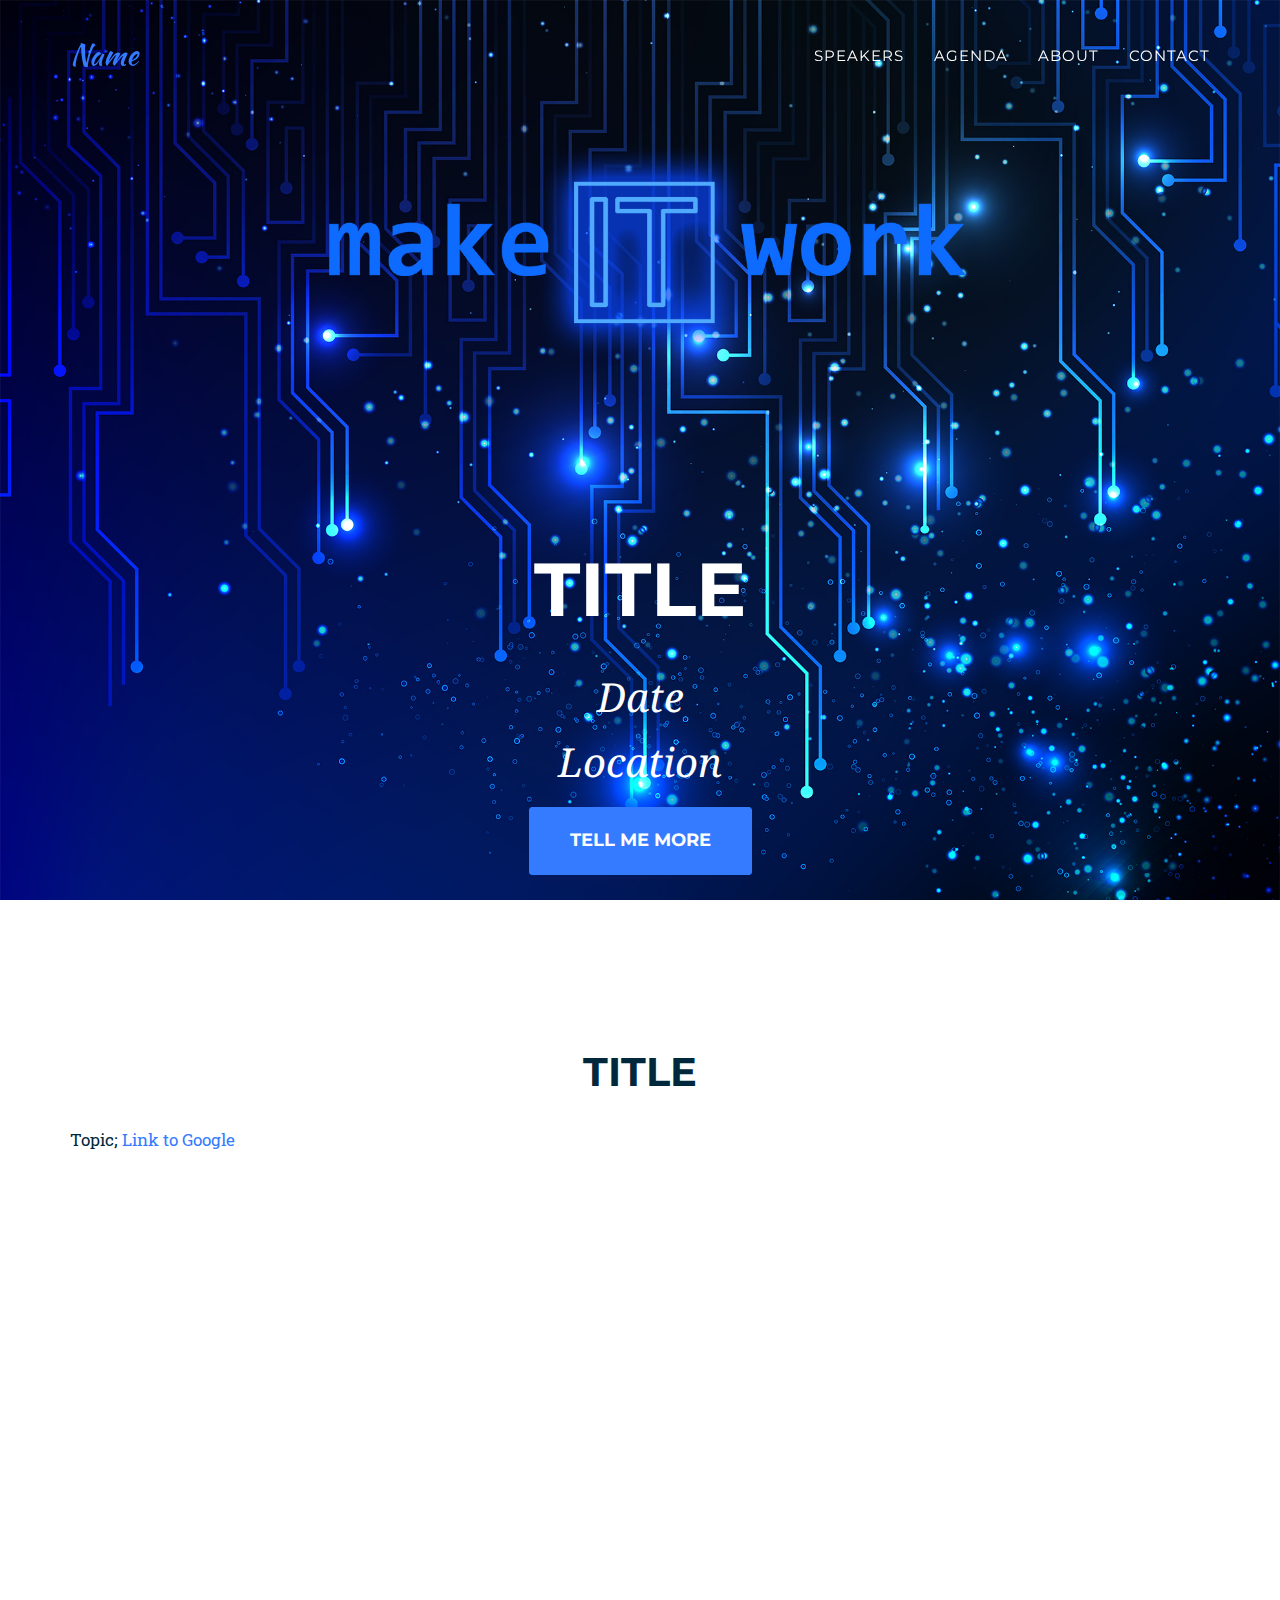
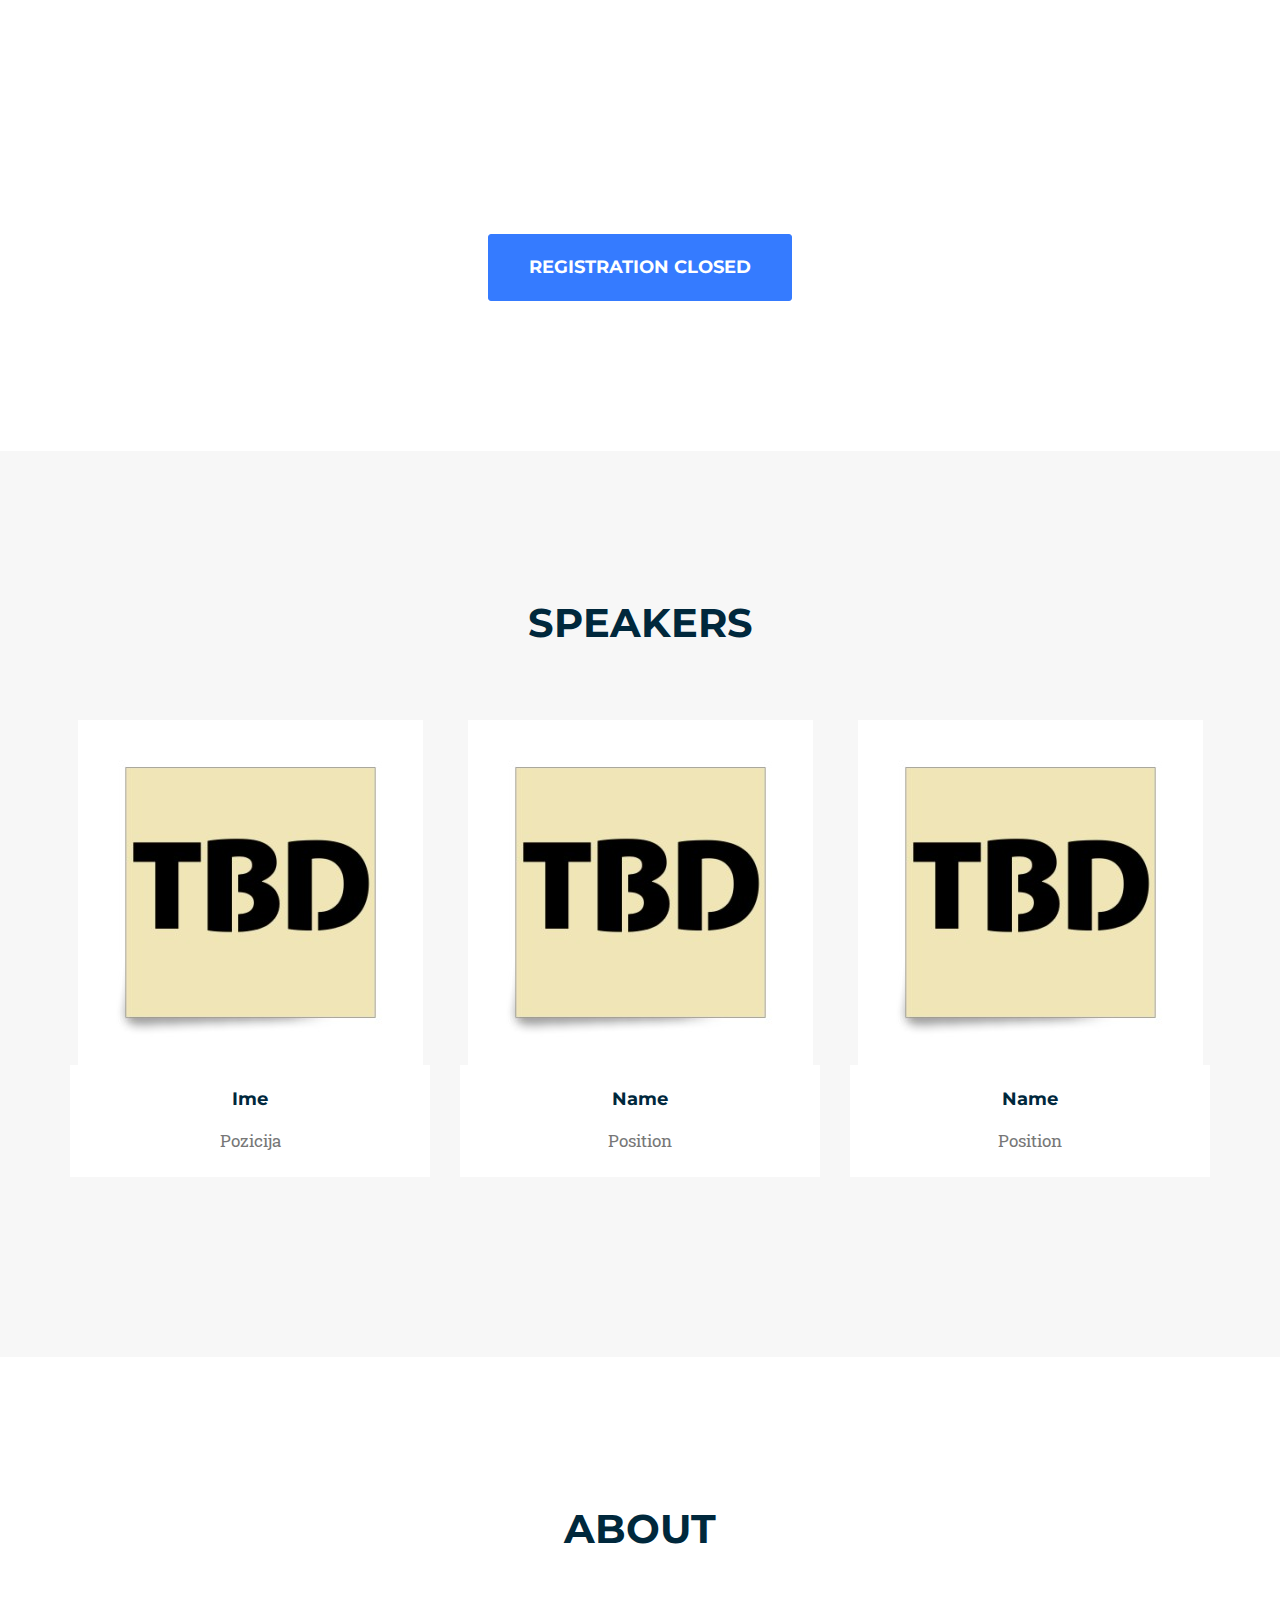
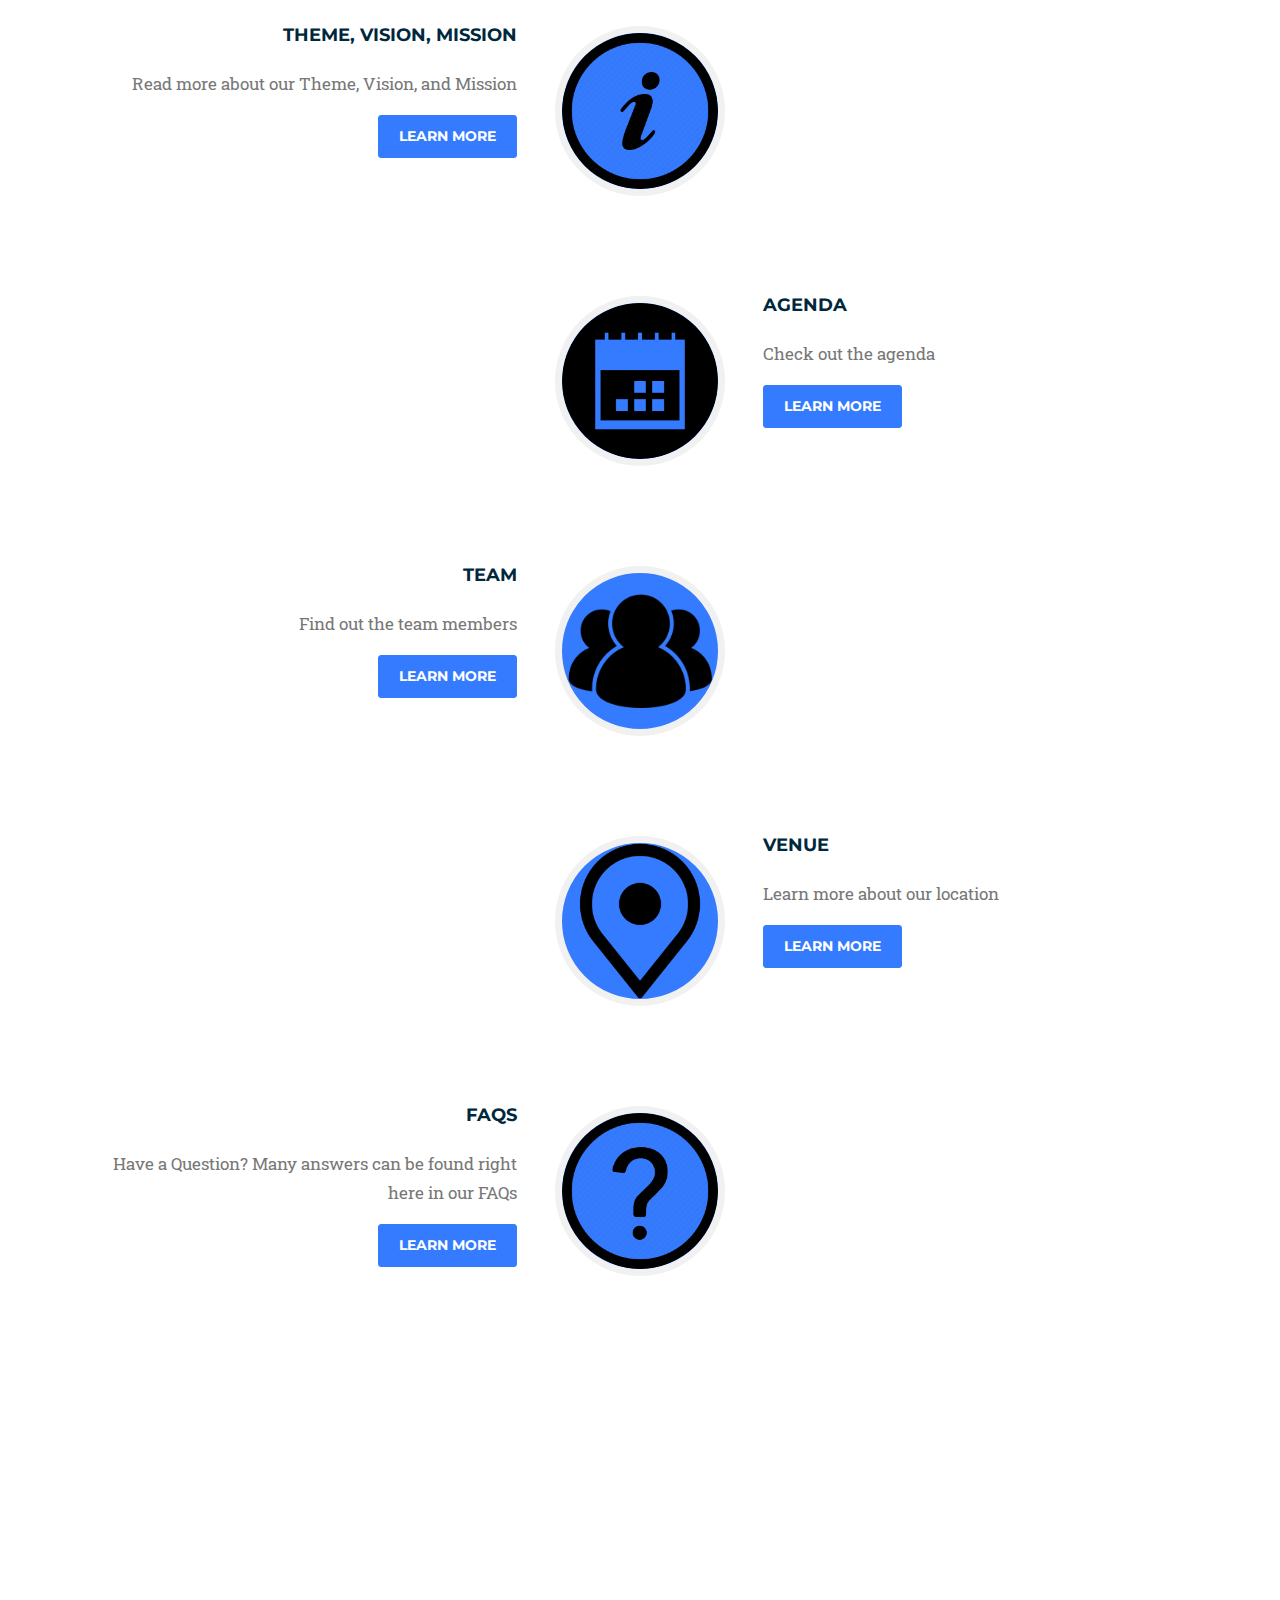
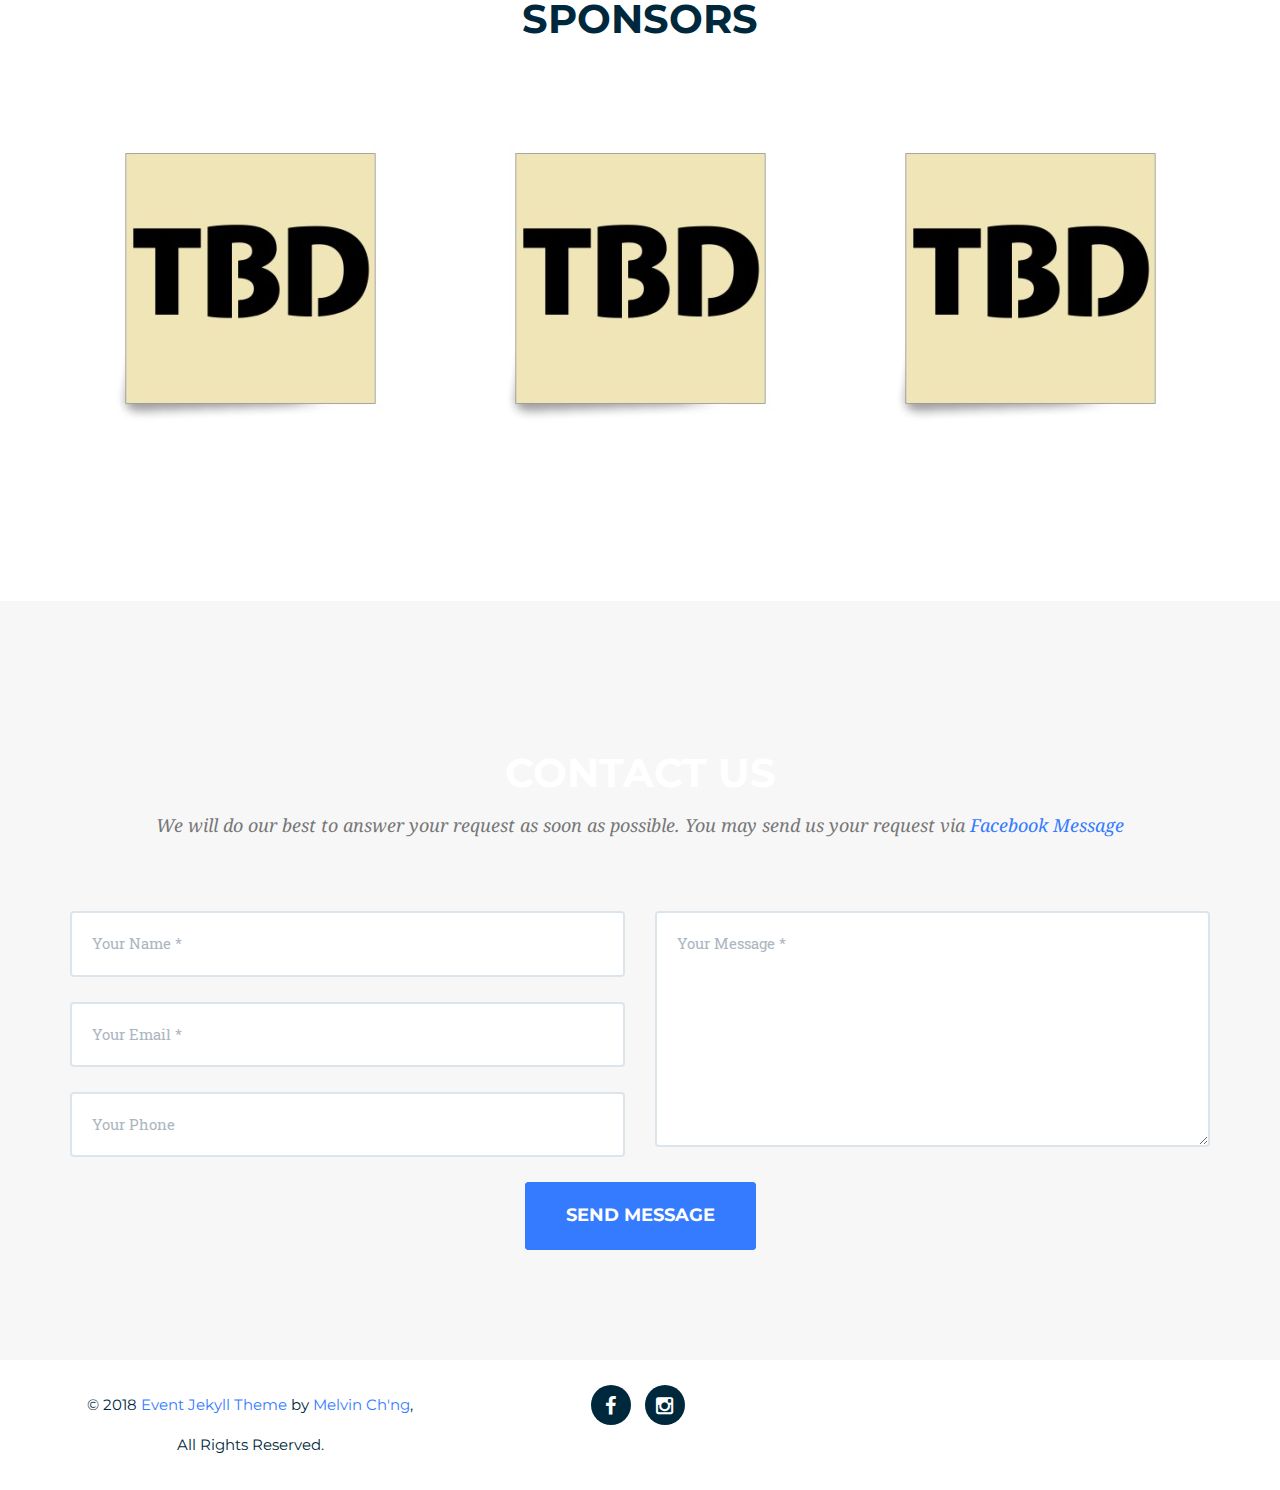
<file: 2016/index.html>
<!DOCTYPE html>
<html>

  <head>
    <meta charset="utf-8">
    <meta http-equiv="X-UA-Compatible" content="IE=edge">
    <title>YOUR TITLE 2016</title>
    <meta name="viewport" content="width=device-width">
    <meta name="description" content="Your description
">
    <link rel="canonical" href="http://localhost:4000/2016/index">

    <!-- Begin Jekyll SEO tag v2.5.0 -->
<title>YOUR TITLE 2016 | makeITwork Banja Luka</title>
<meta name="generator" content="Jekyll v3.8.3" />
<meta property="og:title" content="YOUR TITLE 2016" />
<meta property="og:locale" content="en_US" />
<meta name="description" content="Your description" />
<meta property="og:description" content="Your description" />
<link rel="canonical" href="http://localhost:4000/2016/index" />
<meta property="og:url" content="http://localhost:4000/2016/index" />
<meta property="og:site_name" content="makeITwork Banja Luka" />
<meta name="google-site-verification" content="googleXXXXXXXXXXXXXXXX.html" />
<script type="application/ld+json">
{"description":"Your description","@type":"WebPage","url":"http://localhost:4000/2016/index","publisher":{"@type":"Organization","logo":{"@type":"ImageObject","url":"http://localhost:4000/css/2016_style/img/icon-large.png"}},"headline":"YOUR TITLE 2016","@context":"http://schema.org"}</script>
<!-- End Jekyll SEO tag -->


    <!-- Custom CSS & Bootstrap Core CSS - Uses Bootswatch Flatly Theme: http://bootswatch.com/flatly/ -->
    <link rel="stylesheet" href="../css/2016_style/style.css">

    <!--Google Analytics SCRIPT-->
    <script>
        (function(i,s,o,g,r,a,m){i['GoogleAnalyticsObject']=r;i[r]=i[r]||function(){
        (i[r].q=i[r].q||[]).push(arguments)},i[r].l=1*new Date();a=s.createElement(o),
        m=s.getElementsByTagName(o)[0];a.async=1;a.src=g;m.parentNode.insertBefore(a,m)
        })(window,document,'script','https://www.google-analytics.com/analytics.js','ga');

        ga('create', 'UA-xxxxxxxx-x', 'auto');
        ga('send', 'pageview');
    </script>
    <!--Google Analytics SCRIPT END-->

    <!--Remove image dragging -->
    <BODY ondragstart="return false;" ondrop="return false;">

    <!-- Custom Fonts -->
    <link rel="stylesheet" href="../css/2016_style/font-awesome/css/font-awesome.min.css">
    <link href="https://fonts.googleapis.com/css?family=Montserrat:400,700" rel="stylesheet" type="text/css">
    <link href='https://fonts.googleapis.com/css?family=Kaushan+Script' rel='stylesheet' type='text/css'>
    <link href="https://fonts.googleapis.com/css?family=Lato:400,700,400italic,700italic" rel="stylesheet" type="text/css">
    <link href='https://fonts.googleapis.com/css?family=Droid+Serif:400,700,400italic,700italic' rel='stylesheet' type='text/css'>
    <link href='https://fonts.googleapis.com/css?family=Roboto+Slab:400,100,300,700' rel='stylesheet' type='text/css'>

    <!-- WEBSITE ICON IN BROWSER -->
    <link rel="icon" type="image/png" href="/css/2016_style/img/icon.png">

    <!-- HTML5 Shim and Respond.js IE8 support of HTML5 elements and media queries -->
    <!-- WARNING: Respond.js doesn't work if you view the page via file:// -->
    <!--[if lt IE 9]>
        <script src="https://oss.maxcdn.com/libs/html5shiv/3.7.0/html5shiv.js"></script>
        <script src="https://oss.maxcdn.com/libs/respond.js/1.4.2/respond.min.js"></script>
    <![endif]-->
</head>



    <body id="page-top" class="index">

    <!-- Navigation -->
    <nav class="navbar navbar-default navbar-default-color navbar-fixed-top">
        <div class="container">
            <!-- Brand and toggle get grouped for better mobile display -->
            <div class="navbar-header page-scroll">
                <button type="button" class="navbar-toggle" data-toggle="collapse" data-target="#bs-example-navbar-collapse-1">
                    <span class="sr-only">Toggle navigation</span>
                    <span class="icon-bar"></span>
                    <span class="icon-bar"></span>
                    <span class="icon-bar"></span>
                </button>
                <a class="navbar-brand page-scroll" href="/">Name</a>
            </div>

            <!-- Collect the nav links, forms, and other content for toggling -->
            <div class="collapse navbar-collapse" id="bs-example-navbar-collapse-1">
                <ul class="nav navbar-nav navbar-right">
                    <li class="hidden">
                        <a href="/"></a>
                    </li>
                    <li>
                        <a class="page-scroll" href="#speakers">Speakers</a>
                    </li>
                    <li>
                        <a class="page-scroll" href="/2016/agenda">Agenda</a>
                    </li>
                    <li>
                        <a class="page-scroll" href="#about">About</a>
                    </li>
                    <li>
                        <a class="page-scroll" href="#contact">Contact</a>
                    </li>
                </ul>
            </div>
            <!-- /.navbar-collapse -->
        </div>
        <!-- /.container-fluid -->
    </nav>

<!--



          <a class="page-link" href="/about">About the Conference</a>

          <a class="page-link" href="/2016/about">About the Conference</a>

          <a class="page-link" href="/agenda">Agenda</a>

          <a class="page-link" href="/2016/agenda">Agenda</a>

          <a class="page-link" href="/booklet">Event Booklet</a>

          <a class="page-link" href="/2016/faqs">Frequently Asked Questions (FAQ)</a>

          <a class="page-link" href="/faqs">Frequently Asked Questions (FAQ)</a>



          <a class="page-link" href="/2016/index">YOUR TITLE 2016</a>



          <a class="page-link" href="/register">Register</a>





          <a class="page-link" href="/2016/team">Team Member</a>

          <a class="page-link" href="/team">Team Member</a>

          <a class="page-link" href="/2016/venue">Venue</a>

          <a class="page-link" href="/venue">Venue</a>



 -->



    <!-- Header -->
    <header>
        <div class="container">
            <div class="intro-text">
                <div class="intro-heading">Title<br></div>
                <div class="intro-lead-in">Date</div>
                <div class="intro-lead-in">Location</div>
                <a href="#intro" class="page-scroll btn btn-xl">Tell Me More</a>
            </div>
        </div>
    </header>

    <!-- Services Section -->
    <section id="intro">
        <div class="container">
            <div class="row">
                <div class="col-lg-12 text-center">
                    <h2 class="section-heading">Title</h2>
                </div>
            </div>
            <div class="row container">
                <p>Topic; <a href="www.google.com">Link to Google</a>
                </p>

                <style>
                    .video {
                        position:relative;
                        padding-bottom: 56.25%;
                        height:0;
                        overflow:hidden;
                        align: middle;
                    }
                    .video iframe, .video object, .video embed {
                        position: absolute;
                        margin: auto;
                        top: 50%;
                        left: 50%;
                        transform: translate(-50%, -50%);
                        width: 100%;
                        height: 100%;
                    }
                </style>

                <div class="video"><iframe src="https://www.facebook.com/plugins/video.php?href=https%3A%2F%2Fwww.facebook.com%2Ffacebook%2Fvideos%2F10153231379946729%2F&width=500&show_text=false&appId=269289086810957&height=280" frameborder="0" allowTransparency="true" allowFullScreen="true"></iframe></div><br>

                <center><a href="#" class="page-scroll btn btn-xl">Registration Closed</a></center>
            </div>
        </div>
    </section>
    <!-- Portfolio Grid Section -->
    <section id="speakers" class="bg-light-gray">
        <div class="container">
            <div class="row">
                <div class="col-lg-12 text-center">
                    <h2 class="section-heading">Speakers</h2>
                    <h3 class="section-subheading text-muted"></h3>
                </div>
            </div>
            <div class="row">

                <div class="col-md-4 col-sm-6 speakers-item">
                    <a href="#Nina" class="speakers-link" data-toggle="modal">
                        <div class="speakers-hover">
                            <div class="speakers-hover-content">
                                <i class="fa fa-plus fa-3x"></i>
                            </div>
                        </div>
                        <img src="../css/2016_style/img/speaker/TBD.jpg" class="img-responsive img-centered" alt="">
                    </a>
                    <div class="speakers-caption">
                        <h4>Ime</h4>
                        <p class="text-muted">Pozicija</p>
                    </div>
                </div>

                <div class="col-md-4 col-sm-6 speakers-item">
                    <a href="#Name-2" class="speakers-link" data-toggle="modal">
                        <div class="speakers-hover">
                            <div class="speakers-hover-content">
                                <i class="fa fa-plus fa-3x"></i>
                            </div>
                        </div>
                        <img src="../css/2016_style/img/speaker/TBD.jpg" class="img-responsive img-centered" alt="">
                    </a>
                    <div class="speakers-caption">
                        <h4>Name</h4>
                        <p class="text-muted">Position</p>
                    </div>
                </div>

                <div class="col-md-4 col-sm-6 speakers-item">
                    <a href="#Name-3" class="speakers-link" data-toggle="modal">
                        <div class="speakers-hover">
                            <div class="speakers-hover-content">
                                <i class="fa fa-plus fa-3x"></i>
                            </div>
                        </div>
                        <img src="../css/2016_style/img/speaker/TBD.jpg" class="img-responsive img-centered" alt="">
                    </a>
                    <div class="speakers-caption">
                        <h4>Name</h4>
                        <p class="text-muted">Position</p>
                    </div>
                </div>

            </div>
        </div>
    </section>
    <!-- About Section -->
<section id="about">
    <div class="container">
        <div class="row">
            <div class="col-lg-12 text-center">
                <h2 class="section-heading">About</h2>
                <h3 class="section-subheading text-muted"></h3>
            </div>
        </div>
        <div class="row">
            <div class="col-lg-12">
                <ul class="timeline">

                        <li class="">
                            <div class="timeline-image">
                                <img class="img-circle img-responsive" src="../css/2016_style/img/icon-about.jpeg" alt="">
                            </div>
                            <div class="timeline-panel">
                                <div class="timeline-heading">
                                    <h4>Theme, Vision, Mission</h4>
                                </div>
                                <div class="timeline-heading">
                                    <p class="text-muted">Read more about our Theme, Vision, and Mission</p>
                                </div>
                                <a href="/2016/about" class="page-scroll btn btn-sm">Learn More</a>
                            </div>
                        </li>

                        <li class="timeline-inverted">
                            <div class="timeline-image">
                                <img class="img-circle img-responsive" src="../css/2016_style/img/icon-agenda.jpeg" alt="">
                            </div>
                            <div class="timeline-panel">
                                <div class="timeline-heading">
                                    <h4>Agenda</h4>
                                </div>
                                <div class="timeline-heading">
                                    <p class="text-muted">Check out the agenda</p>
                                </div>
                                <a href="/2016/agenda" class="page-scroll btn btn-sm">Learn More</a>
                            </div>
                        </li>

                        <li class="">
                            <div class="timeline-image">
                                <img class="img-circle img-responsive" src="../css/2016_style/img/icon-team.jpeg" alt="">
                            </div>
                            <div class="timeline-panel">
                                <div class="timeline-heading">
                                    <h4>Team</h4>
                                </div>
                                <div class="timeline-heading">
                                    <p class="text-muted">Find out the team members</p>
                                </div>
                                <a href="/2016/team" class="page-scroll btn btn-sm">Learn More</a>
                            </div>
                        </li>

                        <li class="timeline-inverted">
                            <div class="timeline-image">
                                <img class="img-circle img-responsive" src="../css/2016_style/img/icon-venue.jpeg" alt="">
                            </div>
                            <div class="timeline-panel">
                                <div class="timeline-heading">
                                    <h4>Venue</h4>
                                </div>
                                <div class="timeline-heading">
                                    <p class="text-muted">Learn more about our location</p>
                                </div>
                                <a href="/2016/venue" class="page-scroll btn btn-sm">Learn More</a>
                            </div>
                        </li>

                        <li class="">
                            <div class="timeline-image">
                                <img class="img-circle img-responsive" src="../css/2016_style/img/icon-faq.jpeg" alt="">
                            </div>
                            <div class="timeline-panel">
                                <div class="timeline-heading">
                                    <h4>FAQs</h4>
                                </div>
                                <div class="timeline-heading">
                                    <p class="text-muted">Have a Question? Many answers can be found right here in our FAQs</p>
                                </div>
                                <a href="/2016/faqs" class="page-scroll btn btn-sm">Learn More</a>
                            </div>
                        </li>

                </ul>
            </div>
        </div>
    </div>
</section>
    <!-- Clients Aside -->
    <aside class="clients" class="bg-light-gray">
        <div class="container">
            <div class="row">
                <div class="col-lg-12 text-center">
                    <h2 class="section-heading">Sponsors</h2>
                </div>
            </div>
            <div class="row">
                <div class="col-md-4 col-sm-6">
                    <a href="#" class="portfolio-link" data-toggle="modal">
                        <img src="../css/2016_style/img/logos/TBD.jpg" class="img-responsive img-centered" alt="">
                    </a>
                </div>
                <div class="col-md-4 col-sm-6">
                    <a href="#" class="portfolio-link" data-toggle="modal">
                        <img src="../css/2016_style/img/logos/TBD.jpg" class="img-responsive img-centered" alt="">
                    </a>
                </div>
                <div class="col-md-4 col-sm-6">
                    <a href="#" class="portfolio-link" data-toggle="modal">
                        <img src="../css/2016_style/img/logos/TBD.jpg" class="img-responsive img-centered" alt="">
                    </a>
                </div>
            </div>
        </div>
    </aside>
    <section id="contact">
    <div class="container">
        <div class="row">
            <div class="col-lg-12 text-center">
                <h2 class="section-heading">Contact Us</h2>
                <h3 class="section-subheading text-muted">We will do our best to answer your request as soon as possible. You may send us your request via <a href="https://www.facebook.com/">Facebook Message</a></h3>
            </div>
        </div>
        <div class="row">
            <div class="col-lg-12">
                <form name="sentMessage" id="contactForm" action="https://formspree.io/hello.world@gmail.com" method="POST" novalidate>
                    <div class="row">
                        <div class="col-md-6">
                            <div class="control-group form-group">
                                <input type="text" class="form-control" name="name" placeholder="Your Name *" id="name" required data-validation-required-message="Please enter your name."WW>
                                <p class="help-block text-danger"></p>
                            </div>
                            <div class="control-group form-group">
                                <input type="email" class="form-control" name="_replyto" placeholder="Your Email *" id="email" required data-validation-required-message="Please enter your email address.">
                                <p class="help-block text-danger"></p>
                            </div>
                            <div class="control-group form-group">
                                <input type="tel" class="form-control" name="phone" placeholder="Your Phone" id="phone" required data-validation-required-message="Please enter your phone number (optional).">
                                <p class="help-block text-danger"></p>
                            </div>
                        </div>
                        <div class="col-md-6">
                            <div class="control-group form-group">
                                <textarea class="form-control" name="message" placeholder="Your Message *" id="message" required data-validation-required-message="Please enter a message."></textarea>
                                <p class="help-block text-danger"></p>
                            </div>
                        </div>
                        <div class="clearfix"></div>
                        <div class="col-lg-12 text-center">
                            <div id="success"></div>
                            <button type="submit" value="Send" class="btn btn-xl">Send Message</button>
                        </div>
                    </div>
                </form>
            </div>
        </div>
    </div>
</section>
    <style>
body {
  position: absolute;
  margin: 0;
  min-height: 100%;
  width: 100%;
}

footer {
  position: absolute;
  right: 0;
  bottom: 0;
  left: 0;
}
</style>

<footer>
    <div class="container">
        <div class="row">
            <div class="col-md-4">
                <span class="copyright">© 2018 <a href="https://github.com/melvinchng/event-jekyll-theme">Event Jekyll Theme</a> by <a href="http://melvinchng.github.io">Melvin Ch'ng</a>,<br>All Rights Reserved.</span>
            </div>
            <div class="col-md-4">
                <ul class="list-inline social-buttons">

                        <li><a href="https://www.facebook.com/eestec.lcbanjaluka"><i class="fa fa-facebook"></i></a></li>
                        <li><a href="https://instagram.com/eestec_lc_banjaluka"><i class="fa fa-instagram"></i></a></li>

                </ul>
            </div>
        </div>
    </div>
</footer>
    <!-- Portfolio Modals -->

        <div class="portfolio-modal modal fade" id="Nina" tabindex="-1" role="dialog" aria-hidden="true">
            <div class="modal-content">
                <div class="close-modal" data-dismiss="modal">
                    <div class="lr">
                        <div class="rl">
                        </div>
                    </div>
                </div>
                <div class="container">
                    <div class="row">
                        <div class="col-lg-8 col-lg-offset-2">
                            <div class="modal-body">
                                <h2>Ime</h2>
                                <hr class="star-primary">
                                <img src="../css/2016_style/img/speaker/TBD.jpg" class="img-responsive img-centered" alt="Picture of TBD">
                                <h3>Topic: Sef</h3>
                                <p>More Info</p>
                                <button type="button" class="btn btn-default" data-dismiss="modal"><i class="fa fa-times"></i> Close</button>
                            </div>
                        </div>
                    </div>
                </div>
            </div>
        </div>

        <div class="portfolio-modal modal fade" id="Name-2" tabindex="-1" role="dialog" aria-hidden="true">
            <div class="modal-content">
                <div class="close-modal" data-dismiss="modal">
                    <div class="lr">
                        <div class="rl">
                        </div>
                    </div>
                </div>
                <div class="container">
                    <div class="row">
                        <div class="col-lg-8 col-lg-offset-2">
                            <div class="modal-body">
                                <h2>Name</h2>
                                <hr class="star-primary">
                                <img src="../css/2016_style/img/speaker/TBD.jpg" class="img-responsive img-centered" alt="Picture of TBD">
                                <h3>Topic: Topic</h3>
                                <p>More Info</p>
                                <button type="button" class="btn btn-default" data-dismiss="modal"><i class="fa fa-times"></i> Close</button>
                            </div>
                        </div>
                    </div>
                </div>
            </div>
        </div>

        <div class="portfolio-modal modal fade" id="Name-3" tabindex="-1" role="dialog" aria-hidden="true">
            <div class="modal-content">
                <div class="close-modal" data-dismiss="modal">
                    <div class="lr">
                        <div class="rl">
                        </div>
                    </div>
                </div>
                <div class="container">
                    <div class="row">
                        <div class="col-lg-8 col-lg-offset-2">
                            <div class="modal-body">
                                <h2>Name</h2>
                                <hr class="star-primary">
                                <img src="../css/2016_style/img/speaker/TBD.jpg" class="img-responsive img-centered" alt="Picture of TBD">
                                <h3>Topic: Topic</h3>
                                <p>More Info</p>
                                <button type="button" class="btn btn-default" data-dismiss="modal"><i class="fa fa-times"></i> Close</button>
                            </div>
                        </div>
                    </div>
                </div>
            </div>
        </div>


    <!-- jQuery Version 1.11.0 -->
<script src="../css/2016_style/js/jquery-1.11.0.js"></script>

<!-- Bootstrap Core JavaScript -->
<script src="../css/2016_style/js/bootstrap.min.js"></script>

<!-- Plugin JavaScript -->
<script src="../css/2016_style/js/jquery.easing.min.js"></script>
<script src="../css/2016_style/js/classie.js"></script>
<script src="../css/2016_style/js/cbpAnimatedHeader.js"></script>

<!-- Custom Theme JavaScript -->
<script src="../css/2016_style/js/agency.js"></script>

    </body>
</html>
</file>
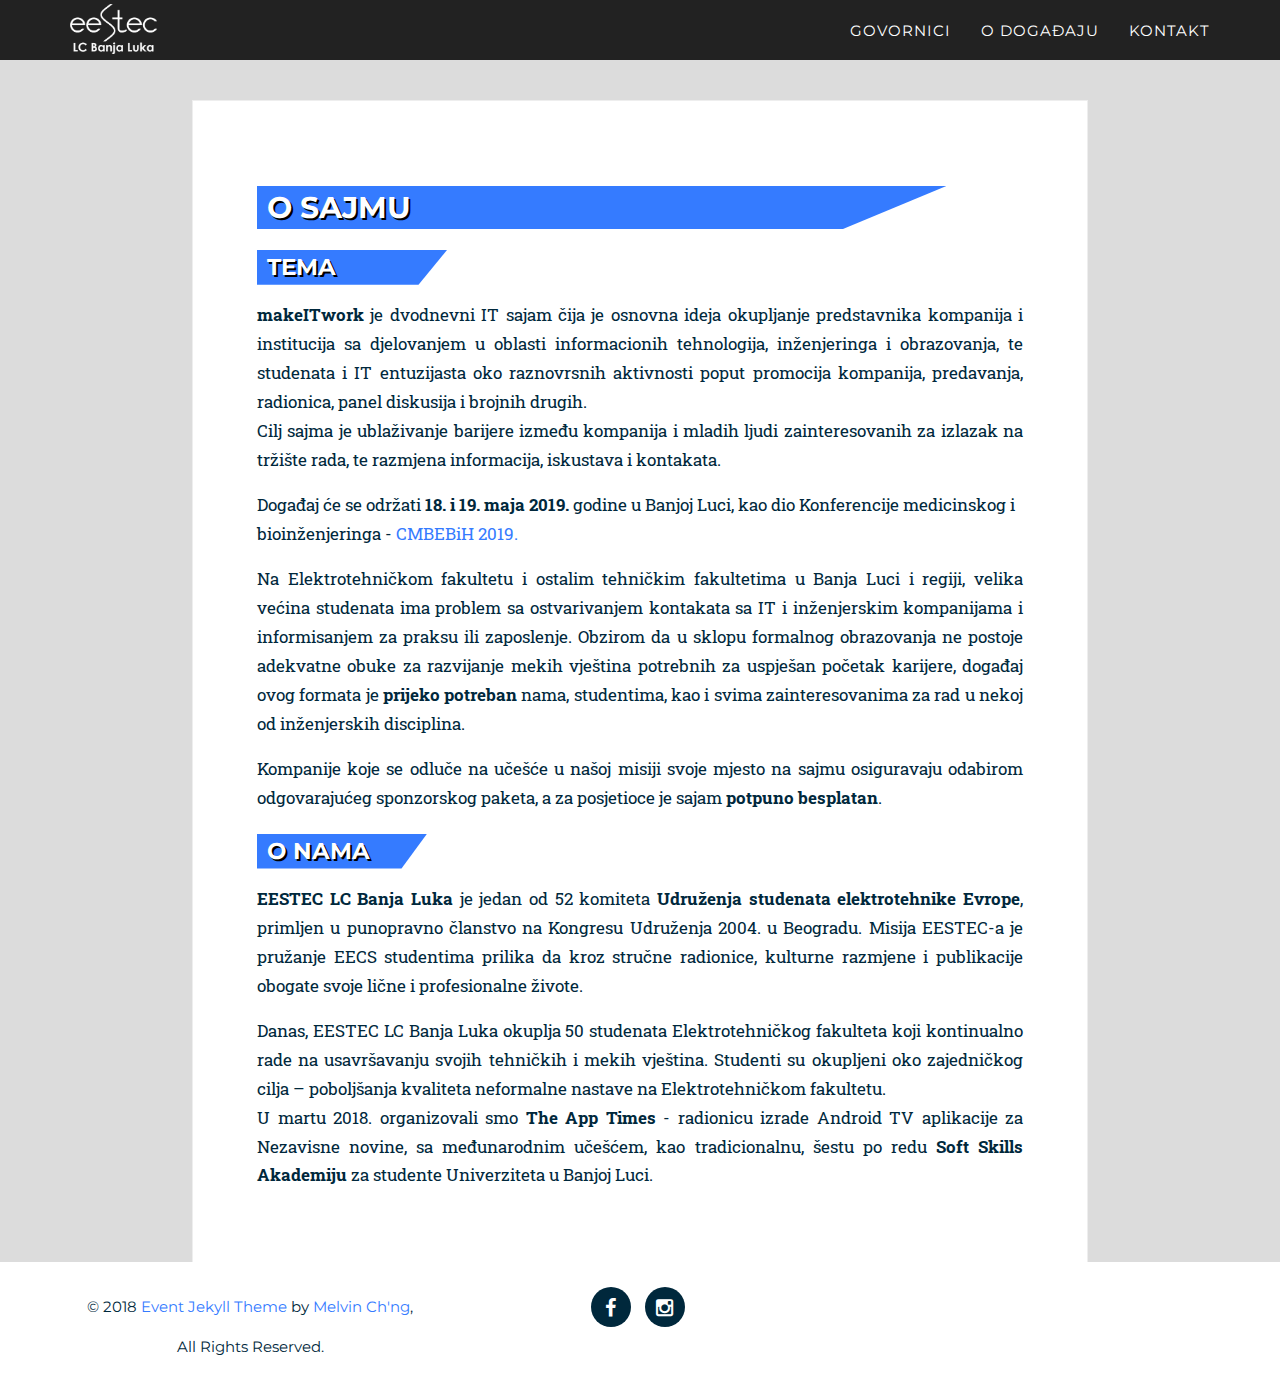
<file: about.html>
<!DOCTYPE html>
<html>

  <style type="text/css">
    /*INCLUDE MAIN CSS FILE*/

    .black-frame {
  overflow: hidden;
  background: white;
  box-sizing: border-box;
  padding: 5%;
  margin: 2em auto;
  border: 1px solid #eee; }

.venue-top {
  padding-top: 50px; }

.venue-map iframe {
  height: 60vh;
  width: 100%; }

.icon-about img {
  display: block;
  margin: 0 auto;
  width: 70%;
  margin-top: 15px; }

@media screen and (max-width: 760px) {
  .venue-map iframe {
    height: 45vh; } }
.page-not-found h1 {
  padding-top: 30vh;
  font-size: 180%; }
.page-not-found p {
  font-size: 120%; }
.page-not-found h1, .page-not-found h2, .page-not-found h3, .page-not-found p {
  text-align: center; }

.agenda {
  table-layout: fixed;
  width: 100%;
  white-space: pre-wrap;
  word-wrap: break-word;
  /* Column widths are based on these cells */ }
  .agenda td {
    white-space: pre-wrap;
    word-wrap: break-word;
    text-overflow: ellipsis; }
  .agenda .agenda-time {
    width: 40%; }
  .agenda .agenda-actiity {
    width: 60%; }
  .agenda th, .agenda td {
    border: 1px solid #00283c;
    font-size: 120%; }
  .agenda th {
    background: #00283c;
    color: white;
    letter-spacing: 1px; }
  .agenda td {
    text-align: center;
    font-size: 110%; }
    .agenda td a {
      color: #ff6738;
      text-decoration: none; }
    .agenda td b {
      color: #ff6738; }
  .agenda td + td {
    text-align: left;
    padding-left: 10px; }

@media screen and (max-width: 760px) {
  .agenda .agenda-time {
    width: 40%; }
  .agenda .agenda-actiity {
    width: 60%; }
  .agenda td, .agenda th {
    font-size: 100%; }
  .agenda td {
    padding-left: 0px; }
  .agenda td + td {
    padding-left: 10px; } }
h1.team-h1 {
  position: relative;
  text-align: center;
  text-shadow: 2px 2px black;
  background-color: #357bff;
  color: white;
  padding: 10px;
  width: 100%; }

.cf:before,
.cf:after {
  content: " ";
  /* 1 */
  display: table;
  /* 2 */ }

.cf:after {
  clear: both; }

/**
 * For IE 6/7 only
 * Include this rule to trigger hasLayout and contain floats.
 */
.cf {
  *zoom: 1; }

.padding-team {
  padding: 5%; }

.team-container {
  max-width: 1200px;
  margin: 30px auto 30px auto;
  display: -webkit-box;
  display: -moz-box;
  display: -ms-flexbox;
  display: -webkit-flex;
  display: flex;
  flex-direction: row;
  flex-wrap: wrap;
  justify-content: center; }
  .team-container *, .team-container *:before, .team-container *:after {
    -webkit-box-sizing: content-box;
    -moz-box-sizing: content-box;
    box-sizing: content-box; }

.team-container-top {
  margin-top: 100px; }

.team-container-bottom {
  margin-bottom: 60px; }

.team-member {
  padding: 10px 20px 10px 20px;
  width: 16%;
  text-align: center;
  float: left; }

.team-member:last-child {
  margin-right: 0; }

.team-member span, .team-member h3 {
  font-family: sans-serif;
  letter-spacing: -1px; }

.team-member h3 {
  color: SlateGray;
  margin: 5px 0px 0px 0px; }

.email {
  color: #357bff; }

.team-member span {
  display: block;
  padding: 5px 0px 0px 0px; }

.team-photo {
  border-radius: 50%;
  text-align: center;
  margin: auto;
  max-width: 100%;
  height: auto;
  transition: 0.1s transform ease-in-out; }

.team-photo:hover {
  transform: scale(0.9);
  cursor: pointer; }

@media (max-width: 1300px) {
  .team-container {
    max-width: 850px; } }
@media (max-width: 1000px) {
  .team-container {
    max-width: 700px; } }
/* code for phone layout */
@media (max-width: 760px) {
  .team-member {
    padding: 0;
    float: none;
    display: block;
    margin: 20px auto;
    width: 100%;
    text-align: center; }

  .team-container {
    margin: 50px 10px 10px 10px; } }
.event {
  padding: 5%;
  margin: 100px 15vw 60px 15vw; }
  .event img {
    width: 100%; }
  .event a {
    color: darkblue; }
  .event h2, .event h3, .event ol, .event p {
    color: black;
    text-align: left; }
  .event p, .event ol {
    font-size: 110%; }
  .event h1 {
    margin: 0;
    text-shadow: 2px 2px black;
    background-color: #357bff;
    color: white;
    padding: 5px 5px 5px 10px;
    -webkit-clip-path: polygon(0 0, 100% 0, 95% 100%, 0 100%);
    clip-path: polygon(0 0, 100% 0, 85% 100%, 0 100%);
    width: 90%; }

@media screen and (max-width: 1200px) {
  .event {
    margin: 100px 15vw 60px 15vw; } }
@media screen and (max-width: 760px) {
  .venue-map iframe {
    height: 45vh; }

  .event {
    margin: 80px 10px 10px 10px; }

  h1 {
    font-size: 130%; }

  h2 {
    font-size: 120%; }

  p, ol, li {
    font-size: 100%; } }
.about {
  padding: 5%;
  margin: 30px 15vw 30px 15vw; }
  .about img {
    max-width: 500px; }
  .about h1 {
    text-shadow: 2px 2px black;
    background-color: #357bff;
    color: white;
    padding: 5px 5px 5px 10px;
    -webkit-clip-path: polygon(0 0, 100% 0, 95% 100%, 0 100%);
    clip-path: polygon(0 0, 100% 0, 85% 100%, 0 100%);
    width: 90%; }
  .about h2 {
    text-shadow: 2px 2px black;
    background-color: #357bff;
    color: white;
    padding: 5px 5px 5px 10px;
    -webkit-clip-path: polygon(0 0, 100% 0, 85% 100%, 0 100%);
    clip-path: polygon(0 0, 100% 0, 85% 100%, 0 100%); }
  .about h2.first {
    width: 190px; }
  .about h2.second {
    width: 170px; }
  .about h2.third {
    width: 150px; }

.about-container-top {
  margin-top: 100px; }

.about-container-bottom {
  margin-bottom: 60px; }

@media screen and (max-width: 1200px) {
  .about {
    margin: 20px 10vw 20px 10vw; }

  .about-container-top {
    margin-top: 100px; }

  .about-container-bottom {
    margin-bottom: 80px; } }
@media screen and (max-width: 760px) {
  .about {
    margin: 10px 10px 10px 10px; }

  .about-container-top {
    margin-top: 80px; }

  h1 {
    font-size: 130%; }

  h2 {
    font-size: 120%; }

  p, ol, li {
    font-size: 100%; } }
/*form for contact me */
.contact form {
  background-color: rgba(255, 255, 255, 0.9);
  max-width: 600px;
  margin: auto auto 50px auto;
  box-shadow: 0 4px 10px 4px rgba(19, 35, 47, 0.3);
  padding: 15px;
  margin-top: 140px; }
.contact input, .contact textarea {
  font-size: 110%;
  display: block;
  border: 1px solid #cccccc;
  padding: 10px;
  margin-bottom: 5px;
  resize: none;
  width: 100%;
  box-sizing: border-box;
  -moz-box-sizing: border-box; }
.contact h3 {
  color: darkslategrey; }
.contact a {
  color: darkcyan; }
@media screen and (max-width: 1200px) {
  .contact .more-top-body {
    margin-top: 100px; } }
@media screen and (max-width: 760px) {
  .contact form {
    margin: 50px 5% 50px 5%; } }

  </style>

  <!-- jQuery Version 1.11.0 -->
<script src="../css/2016_style/js/jquery-1.11.0.js"></script>

<!-- Bootstrap Core JavaScript -->
<script src="../css/2016_style/js/bootstrap.min.js"></script>

<!-- Plugin JavaScript -->
<script src="../css/2016_style/js/jquery.easing.min.js"></script>
<script src="../css/2016_style/js/classie.js"></script>
<script src="../css/2016_style/js/cbpAnimatedHeader.js"></script>

<!-- Custom Theme JavaScript -->
<script src="../css/2016_style/js/agency.js"></script>
  <head>
    <meta charset="utf-8">
    <meta http-equiv="X-UA-Compatible" content="IE=edge">
    <title>O sajmu</title>
    <meta name="viewport" content="width=device-width">
    <meta name="description" content="Your description
">
    <link rel="canonical" href="http://localhost:4000/about">

    <!-- Begin Jekyll SEO tag v2.5.0 -->
<title>About the Conference | makeITwork Banja Luka</title>
<meta name="generator" content="Jekyll v3.8.3" />
<meta property="og:title" content="About the Conference" />
<meta property="og:locale" content="en_US" />
<meta name="description" content="Your description" />
<meta property="og:description" content="Your description" />
<link rel="canonical" href="http://localhost:4000/about" />
<meta property="og:url" content="http://localhost:4000/about" />
<meta property="og:site_name" content="makeITwork Banja Luka" />
<meta name="google-site-verification" content="googleXXXXXXXXXXXXXXXX.html" />
<script type="application/ld+json">
{"description":"Your description","@type":"WebPage","url":"http://localhost:4000/about","publisher":{"@type":"Organization","logo":{"@type":"ImageObject","url":"http://localhost:4000/css/2016_style/img/icon-large.png"}},"headline":"About the Conference","@context":"http://schema.org"}</script>
<!-- End Jekyll SEO tag -->


    <!-- Custom CSS & Bootstrap Core CSS - Uses Bootswatch Flatly Theme: http://bootswatch.com/flatly/ -->
    <link rel="stylesheet" href="../css/2016_style/style.css">

    <!--Google Analytics SCRIPT-->
    <script>
        (function(i,s,o,g,r,a,m){i['GoogleAnalyticsObject']=r;i[r]=i[r]||function(){
        (i[r].q=i[r].q||[]).push(arguments)},i[r].l=1*new Date();a=s.createElement(o),
        m=s.getElementsByTagName(o)[0];a.async=1;a.src=g;m.parentNode.insertBefore(a,m)
        })(window,document,'script','https://www.google-analytics.com/analytics.js','ga');

        ga('create', 'UA-xxxxxxxx-x', 'auto');
        ga('send', 'pageview');
    </script>
    <!--Google Analytics SCRIPT END-->

    <!--Remove image dragging -->
    <BODY ondragstart="return false;" ondrop="return false;">

    <!-- Custom Fonts -->
    <link rel="stylesheet" href="../css/2016_style/font-awesome/css/font-awesome.min.css">
    <link href="https://fonts.googleapis.com/css?family=Montserrat:400,700" rel="stylesheet" type="text/css">
    <link href='https://fonts.googleapis.com/css?family=Kaushan+Script' rel='stylesheet' type='text/css'>
    <link href="https://fonts.googleapis.com/css?family=Lato:400,700,400italic,700italic" rel="stylesheet" type="text/css">
    <link href='https://fonts.googleapis.com/css?family=Droid+Serif:400,700,400italic,700italic' rel='stylesheet' type='text/css'>
    <link href='https://fonts.googleapis.com/css?family=Roboto+Slab:400,100,300,700' rel='stylesheet' type='text/css'>

    <!-- WEBSITE ICON IN BROWSER -->
    <link rel="icon" type="image/png" href="/css/2016_style/img/icon.png">

    <!-- HTML5 Shim and Respond.js IE8 support of HTML5 elements and media queries -->
    <!-- WARNING: Respond.js doesn't work if you view the page via file:// -->
    <!--[if lt IE 9]>
        <script src="https://oss.maxcdn.com/libs/html5shiv/3.7.0/html5shiv.js"></script>
        <script src="https://oss.maxcdn.com/libs/respond.js/1.4.2/respond.min.js"></script>
    <![endif]-->
</head>


  <body>
    <!-- Navigation -->
    <nav class="navbar navbar-default navbar-fixed-top">
        <div class="container">
            <!-- Brand and toggle get grouped for better mobile display -->
            <div class="navbar-header page-scroll">
                <button type="button" class="navbar-toggle" data-toggle="collapse" data-target="#bs-example-navbar-collapse-1">
                    <span class="sr-only">Promjeni navigaciju</span>
                    <span class="icon-bar"></span>
                    <span class="icon-bar"></span>
                    <span class="icon-bar"></span>
                </button>
                <a class="navbar-brand page-scroll" href="/"><img src="../css/2017_style/img/logo-small-transparent.png" style="margin-top:-15px" height="50x" alt="icon-about"></a>
            </div>

            <!-- Collect the nav links, forms, and other content for toggling -->
            <div class="collapse navbar-collapse" id="bs-example-navbar-collapse-1">
                <ul class="nav navbar-nav navbar-right">
                    <li class="hidden">
                        <a href="/"></a>
                    </li>
                    <li>
                        <a class="page-scroll" href="../#speakers">Govornici</a>
                    </li>
                    <li>
                        <a class="page-scroll" href="../#about">O događaju</a>
                    </li>
                    <li>
                        <a class="page-scroll" href="../#contact">Kontakt</a>
                    </li>
                </ul>
            </div>
            <!-- /.navbar-collapse -->
        </div>
        <!-- /.container-fluid -->
    </nav>

<!--



          <a class="page-link" href="/about">About the Conference</a>

          <a class="page-link" href="/2016/about">About the Conference</a>

          <a class="page-link" href="/agenda">Agenda</a>

          <a class="page-link" href="/2016/agenda">Agenda</a>

          <a class="page-link" href="/booklet">Event Booklet</a>

          <a class="page-link" href="/2016/faqs">Frequently Asked Questions (FAQ)</a>

          <a class="page-link" href="/faqs">Frequently Asked Questions (FAQ)</a>



          <a class="page-link" href="/2016/index">YOUR TITLE 2016</a>



          <a class="page-link" href="/register">Register</a>





          <a class="page-link" href="/2016/team">Team Member</a>

          <a class="page-link" href="/team">Team Member</a>

          <a class="page-link" href="/2016/venue">Venue</a>

          <a class="page-link" href="/venue">Venue</a>



 -->


            <!--background color-->
    <script type="text/javascript">
        document.write ('<body style="background: Gainsboro; background-attachment: fixed;">')
    </script>

    <section id="conference" class="black-frame about about-container about-container-top">
      <h1>O sajmu</h1>

      <h2 class="first">Tema</h2>
      <p style="text-align:justify"> <b>makeITwork</b> je dvodnevni IT sajam čija je osnovna ideja okupljanje predstavnika kompanija i institucija sa djelovanjem u oblasti informacionih tehnologija, inženjeringa i obrazovanja, te studenata
        i IT entuzijasta oko raznovrsnih aktivnosti poput promocija kompanija, predavanja, radionica, panel diskusija i brojnih drugih.
     <br> Cilj sajma je ublaživanje barijere između kompanija i mladih ljudi zainteresovanih za izlazak na tržište rada, te razmjena informacija, iskustava i kontakata. </p>
       <p> Događaj će se održati <b>18. i 19. maja 2019.</b> godine u Banjoj Luci, kao dio Konferencije medicinskog i bioinženjeringa - <a href="http://cmbebih.com/">CMBEBiH 2019.</a></p>

    <p style="text-align:justify">Na Elektrotehničkom fakultetu i ostalim tehničkim fakultetima u Banja Luci i regiji, velika većina  studenata  ima  problem  sa  ostvarivanjem  kontakata  sa IT i inženjerskim kompanijama  i
informisanjem  za  praksu  ili  zaposlenje.  Obzirom  da  u  sklopu  formalnog  obrazovanja  ne postoje adekvatne obuke za razvijanje mekih vještina potrebnih za uspješan početak karijere, događaj ovog formata je
<b> prijeko potreban </b> nama, studentima, kao  i  svima zainteresovanima za rad u nekoj od inženjerskih disciplina. </p>

      <p style="text-align:justify"> Kompanije koje se odluče na učešće u našoj misiji svoje mjesto na sajmu osiguravaju odabirom odgovarajućeg sponzorskog paketa, a za posjetioce je sajam <b>potpuno besplatan</b>. </p>

      <h2 class="second">O nama</h2>
      <p style="text-align:justify"> <b>EESTEC LC Banja Luka</b> je jedan od 52 komiteta <b>Udruženja studenata elektrotehnike Evrope</b>, primljen u punopravno članstvo na Kongresu Udruženja 2004. u Beogradu.
        Misija EESTEC-a je pružanje EECS studentima prilika da kroz stručne radionice, kulturne razmjene i publikacije obogate svoje lične i profesionalne živote. </p>

      <p style="text-align:justify"> Danas, EESTEC LC Banja Luka okuplja 50 studenata Elektrotehničkog fakulteta koji kontinualno rade na usavršavanju svojih tehničkih i mekih vještina. Studenti su okupljeni oko zajedničkog cilja
         – poboljšanja kvaliteta neformalne nastave na Elektrotehničkom fakultetu.
      <br> U martu 2018. organizovali smo <b>The App Times</b> - radionicu izrade Android TV aplikacije za Nezavisne novine, sa međunarodnim učešćem, kao tradicionalnu, šestu po redu
      <b>Soft Skills Akademiju</b> za studente Univerziteta u Banjoj Luci.

       </p>
      <!--div class="icon-about">
        <img src="../css/2017_style/img/TBD.jpeg" alt="icon-about">
      </div-->

      <!--h2 class="second">Tema sajma</h2-->
      <!--h2 class="third">Misija</h2-->
      <!--h2 class="second">Vizija</h2-->
      <!--h2 class="first">Objectives</h2>

      <p>Your Objective</p-->
    </section>

    <!--section id="fourth" class="black-frame about about-container">
      <h1>Title</h1>

      <p>More</p>
    </section>

    <section id="fifth" class="black-frame about about-container about-container-bottom">
      <h1>About</h1>

      <p>Info</p>
    </section-->
  </body>
  <style>
body {
  position: absolute;
  margin: 0;
  min-height: 100%;
  width: 100%;
}

footer {
  position: absolute;
  right: 0;
  bottom: 0;
  left: 0;
}
</style>

<!-- kako da se footer insertuje na sve stranice? a ne da ga kopiram rucno -->
<footer>
    <div class="container">
        <div class="row">
            <div class="col-md-4">
                <span class="copyright">© 2018 <a href="https://github.com/melvinchng/event-jekyll-theme">Event Jekyll Theme</a> by <a href="http://melvinchng.github.io">Melvin Ch'ng</a>,<br>All Rights Reserved.</span>
            </div>
            <div class="col-md-4">
                <ul class="list-inline social-buttons">

                        <li><a href="https://www.facebook.com/eestec.lcbanjaluka"><i class="fa fa-facebook"></i></a></li>
                        <li><a href="https://instagram.com/eestec_lc_banjaluka"><i class="fa fa-instagram"></i></a></li>

                </ul>
            </div>
        </div>
    </div>
</footer>
</html>
</file>
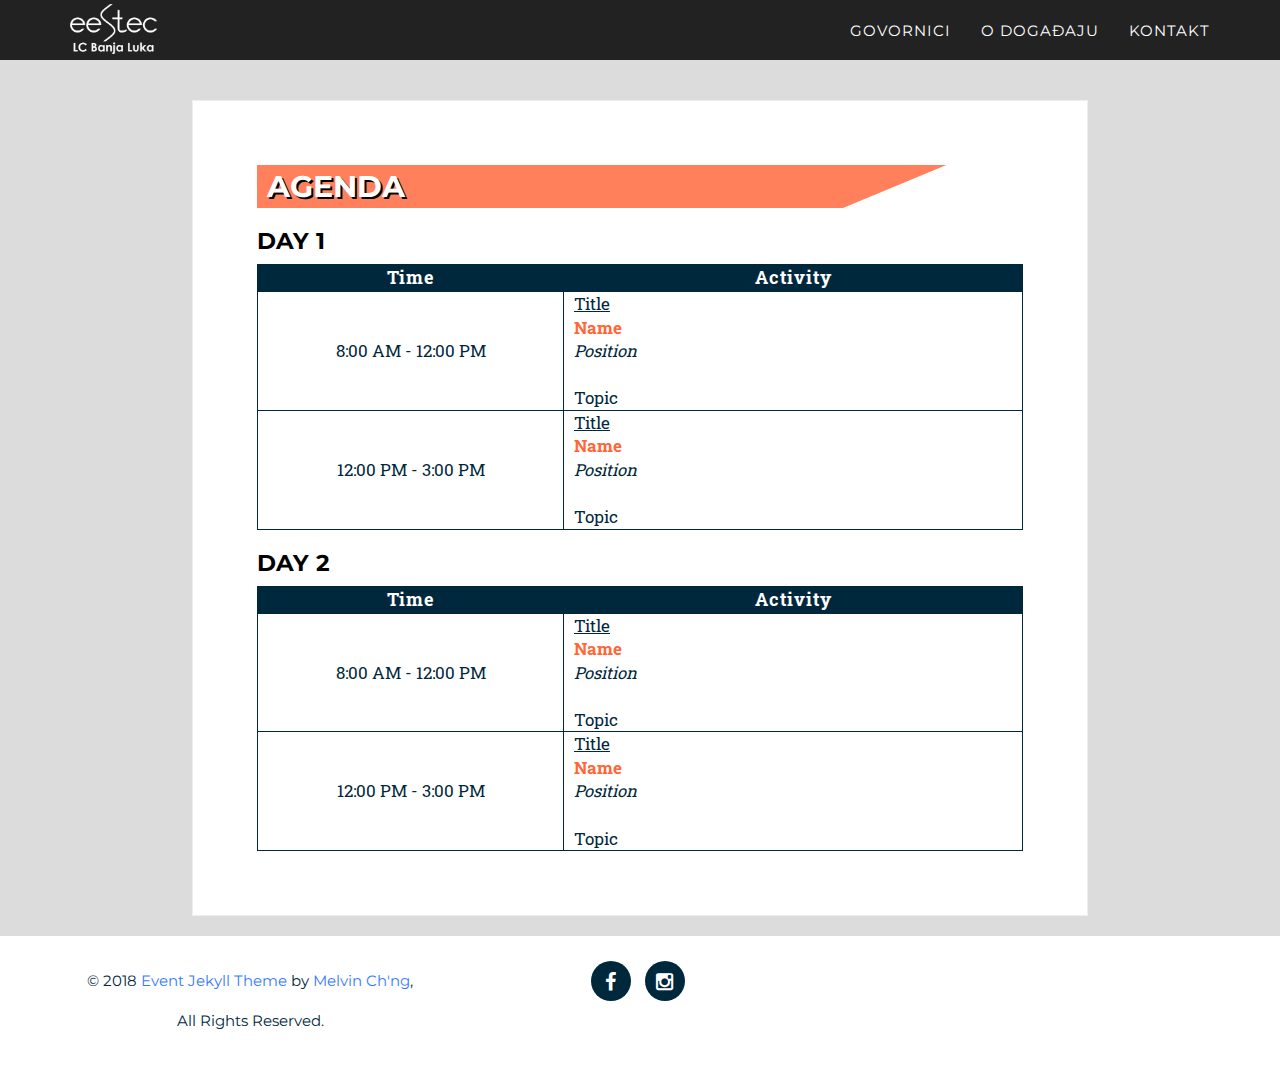
<file: agenda.html>
<!DOCTYPE html>
<html>

  <style type="text/css">
    /*INCLUDE MAIN CSS FILE*/

    .black-frame {
  overflow: hidden;
  background: white;
  box-sizing: border-box;
  padding: 5%;
  margin: 2em auto;
  border: 1px solid #eee; }

.venue-top {
  padding-top: 50px; }

.venue-map iframe {
  height: 60vh;
  width: 100%; }

.icon-about img {
  display: block;
  margin: 0 auto;
  width: 70%;
  margin-top: 15px; }

@media screen and (max-width: 760px) {
  .venue-map iframe {
    height: 45vh; } }
.page-not-found h1 {
  padding-top: 30vh;
  font-size: 180%; }
.page-not-found p {
  font-size: 120%; }
.page-not-found h1, .page-not-found h2, .page-not-found h3, .page-not-found p {
  text-align: center; }

.agenda {
  table-layout: fixed;
  width: 100%;
  white-space: pre-wrap;
  word-wrap: break-word;
  /* Column widths are based on these cells */ }
  .agenda td {
    white-space: pre-wrap;
    word-wrap: break-word;
    text-overflow: ellipsis; }
  .agenda .agenda-time {
    width: 40%; }
  .agenda .agenda-actiity {
    width: 60%; }
  .agenda th, .agenda td {
    border: 1px solid #00283c;
    font-size: 120%; }
  .agenda th {
    background: #00283c;
    color: white;
    letter-spacing: 1px; }
  .agenda td {
    text-align: center;
    font-size: 110%; }
    .agenda td a {
      color: #ff6738;
      text-decoration: none; }
    .agenda td b {
      color: #ff6738; }
  .agenda td + td {
    text-align: left;
    padding-left: 10px; }

@media screen and (max-width: 760px) {
  .agenda .agenda-time {
    width: 40%; }
  .agenda .agenda-actiity {
    width: 60%; }
  .agenda td, .agenda th {
    font-size: 100%; }
  .agenda td {
    padding-left: 0px; }
  .agenda td + td {
    padding-left: 10px; } }
h1.team-h1 {
  position: relative;
  text-align: center;
  text-shadow: 2px 2px black;
  background-color: #ff805b;
  color: white;
  padding: 10px;
  width: 100%; }

.cf:before,
.cf:after {
  content: " ";
  /* 1 */
  display: table;
  /* 2 */ }

.cf:after {
  clear: both; }

/**
 * For IE 6/7 only
 * Include this rule to trigger hasLayout and contain floats.
 */
.cf {
  *zoom: 1; }

.padding-team {
  padding: 5%; }

.team-container {
  max-width: 1200px;
  margin: 30px auto 30px auto;
  display: -webkit-box;
  display: -moz-box;
  display: -ms-flexbox;
  display: -webkit-flex;
  display: flex;
  flex-direction: row;
  flex-wrap: wrap;
  justify-content: center; }
  .team-container *, .team-container *:before, .team-container *:after {
    -webkit-box-sizing: content-box;
    -moz-box-sizing: content-box;
    box-sizing: content-box; }

.team-container-top {
  margin-top: 100px; }

.team-container-bottom {
  margin-bottom: 60px; }

.team-member {
  padding: 10px 20px 10px 20px;
  width: 16%;
  text-align: center;
  float: left; }

.team-member:last-child {
  margin-right: 0; }

.team-member span, .team-member h3 {
  font-family: sans-serif;
  letter-spacing: -1px; }

.team-member h3 {
  color: SlateGray;
  margin: 5px 0px 0px 0px; }

.email {
  color: #ff805b; }

.team-member span {
  display: block;
  padding: 5px 0px 0px 0px; }

.team-photo {
  border-radius: 50%;
  text-align: center;
  margin: auto;
  max-width: 100%;
  height: auto;
  transition: 0.1s transform ease-in-out; }

.team-photo:hover {
  transform: scale(0.9);
  cursor: pointer; }

@media (max-width: 1300px) {
  .team-container {
    max-width: 850px; } }
@media (max-width: 1000px) {
  .team-container {
    max-width: 700px; } }
/* code for phone layout */
@media (max-width: 760px) {
  .team-member {
    padding: 0;
    float: none;
    display: block;
    margin: 20px auto;
    width: 100%;
    text-align: center; }

  .team-container {
    margin: 50px 10px 10px 10px; } }
.event {
  padding: 5%;
  margin: 100px 15vw 60px 15vw; }
  .event img {
    width: 100%; }
  .event a {
    color: darkblue; }
  .event h2, .event h3, .event ol, .event p {
    color: black;
    text-align: left; }
  .event p, .event ol {
    font-size: 110%; }
  .event h1 {
    margin: 0;
    text-shadow: 2px 2px black;
    background-color: #ff805b;
    color: white;
    padding: 5px 5px 5px 10px;
    -webkit-clip-path: polygon(0 0, 100% 0, 95% 100%, 0 100%);
    clip-path: polygon(0 0, 100% 0, 85% 100%, 0 100%);
    width: 90%; }

@media screen and (max-width: 1200px) {
  .event {
    margin: 100px 15vw 60px 15vw; } }
@media screen and (max-width: 760px) {
  .venue-map iframe {
    height: 45vh; }

  .event {
    margin: 80px 10px 10px 10px; }

  h1 {
    font-size: 130%; }

  h2 {
    font-size: 120%; }

  p, ol, li {
    font-size: 100%; } }
.about {
  padding: 5%;
  margin: 30px 15vw 30px 15vw; }
  .about img {
    max-width: 500px; }
  .about h1 {
    text-shadow: 2px 2px black;
    background-color: #ff805b;
    color: white;
    padding: 5px 5px 5px 10px;
    -webkit-clip-path: polygon(0 0, 100% 0, 95% 100%, 0 100%);
    clip-path: polygon(0 0, 100% 0, 85% 100%, 0 100%);
    width: 90%; }
  .about h2 {
    text-shadow: 2px 2px black;
    background-color: #ff805b;
    color: white;
    padding: 5px 5px 5px 10px;
    -webkit-clip-path: polygon(0 0, 100% 0, 85% 100%, 0 100%);
    clip-path: polygon(0 0, 100% 0, 85% 100%, 0 100%); }
  .about h2.first {
    width: 190px; }
  .about h2.second {
    width: 170px; }
  .about h2.third {
    width: 150px; }

.about-container-top {
  margin-top: 100px; }

.about-container-bottom {
  margin-bottom: 60px; }

@media screen and (max-width: 1200px) {
  .about {
    margin: 20px 10vw 20px 10vw; }

  .about-container-top {
    margin-top: 100px; }

  .about-container-bottom {
    margin-bottom: 80px; } }
@media screen and (max-width: 760px) {
  .about {
    margin: 10px 10px 10px 10px; }

  .about-container-top {
    margin-top: 80px; }

  h1 {
    font-size: 130%; }

  h2 {
    font-size: 120%; }

  p, ol, li {
    font-size: 100%; } }
/*form for contact me */
.contact form {
  background-color: rgba(255, 255, 255, 0.9);
  max-width: 600px;
  margin: auto auto 50px auto;
  box-shadow: 0 4px 10px 4px rgba(19, 35, 47, 0.3);
  padding: 15px;
  margin-top: 140px; }
.contact input, .contact textarea {
  font-size: 110%;
  display: block;
  border: 1px solid #cccccc;
  padding: 10px;
  margin-bottom: 5px;
  resize: none;
  width: 100%;
  box-sizing: border-box;
  -moz-box-sizing: border-box; }
.contact h3 {
  color: darkslategrey; }
.contact a {
  color: darkcyan; }
@media screen and (max-width: 1200px) {
  .contact .more-top-body {
    margin-top: 100px; } }
@media screen and (max-width: 760px) {
  .contact form {
    margin: 50px 5% 50px 5%; } }

  </style>

  <!-- jQuery Version 1.11.0 -->
<script src="../css/2016_style/js/jquery-1.11.0.js"></script>

<!-- Bootstrap Core JavaScript -->
<script src="../css/2016_style/js/bootstrap.min.js"></script>

<!-- Plugin JavaScript -->
<script src="../css/2016_style/js/jquery.easing.min.js"></script>
<script src="../css/2016_style/js/classie.js"></script>
<script src="../css/2016_style/js/cbpAnimatedHeader.js"></script>

<!-- Custom Theme JavaScript -->
<script src="../css/2016_style/js/agency.js"></script>
  <head>
    <meta charset="utf-8">
    <meta http-equiv="X-UA-Compatible" content="IE=edge">
    <title>Agenda</title>
    <meta name="viewport" content="width=device-width">
    <meta name="description" content="Your description
">
    <link rel="canonical" href="http://localhost:4000/agenda">

    <!-- Begin Jekyll SEO tag v2.5.0 -->
<title>Agenda | makeITwork Banja Luka</title>
<meta name="generator" content="Jekyll v3.8.3" />
<meta property="og:title" content="Agenda" />
<meta property="og:locale" content="en_US" />
<meta name="description" content="Your description" />
<meta property="og:description" content="Your description" />
<link rel="canonical" href="http://localhost:4000/agenda" />
<meta property="og:url" content="http://localhost:4000/agenda" />
<meta property="og:site_name" content="makeITwork Banja Luka" />
<meta name="google-site-verification" content="googleXXXXXXXXXXXXXXXX.html" />
<script type="application/ld+json">
{"description":"Your description","@type":"WebPage","url":"http://localhost:4000/agenda","publisher":{"@type":"Organization","logo":{"@type":"ImageObject","url":"http://localhost:4000/css/2016_style/img/icon-large.png"}},"headline":"Agenda","@context":"http://schema.org"}</script>
<!-- End Jekyll SEO tag -->


    <!-- Custom CSS & Bootstrap Core CSS - Uses Bootswatch Flatly Theme: http://bootswatch.com/flatly/ -->
    <link rel="stylesheet" href="../css/2016_style/style.css">

    <!--Google Analytics SCRIPT-->
    <script>
        (function(i,s,o,g,r,a,m){i['GoogleAnalyticsObject']=r;i[r]=i[r]||function(){
        (i[r].q=i[r].q||[]).push(arguments)},i[r].l=1*new Date();a=s.createElement(o),
        m=s.getElementsByTagName(o)[0];a.async=1;a.src=g;m.parentNode.insertBefore(a,m)
        })(window,document,'script','https://www.google-analytics.com/analytics.js','ga');

        ga('create', 'UA-xxxxxxxx-x', 'auto');
        ga('send', 'pageview');
    </script>
    <!--Google Analytics SCRIPT END-->

    <!--Remove image dragging -->
    <BODY ondragstart="return false;" ondrop="return false;">

    <!-- Custom Fonts -->
    <link rel="stylesheet" href="../css/2016_style/font-awesome/css/font-awesome.min.css">
    <link href="https://fonts.googleapis.com/css?family=Montserrat:400,700" rel="stylesheet" type="text/css">
    <link href='https://fonts.googleapis.com/css?family=Kaushan+Script' rel='stylesheet' type='text/css'>
    <link href="https://fonts.googleapis.com/css?family=Lato:400,700,400italic,700italic" rel="stylesheet" type="text/css">
    <link href='https://fonts.googleapis.com/css?family=Droid+Serif:400,700,400italic,700italic' rel='stylesheet' type='text/css'>
    <link href='https://fonts.googleapis.com/css?family=Roboto+Slab:400,100,300,700' rel='stylesheet' type='text/css'>

    <!-- WEBSITE ICON IN BROWSER -->
    <link rel="icon" type="image/png" href="/css/2016_style/img/icon.png">

    <!-- HTML5 Shim and Respond.js IE8 support of HTML5 elements and media queries -->
    <!-- WARNING: Respond.js doesn't work if you view the page via file:// -->
    <!--[if lt IE 9]>
        <script src="https://oss.maxcdn.com/libs/html5shiv/3.7.0/html5shiv.js"></script>
        <script src="https://oss.maxcdn.com/libs/respond.js/1.4.2/respond.min.js"></script>
    <![endif]-->
</head>


  <body>
    <!-- Navigation -->
    <nav class="navbar navbar-default navbar-fixed-top">
        <div class="container">
            <!-- Brand and toggle get grouped for better mobile display -->
            <div class="navbar-header page-scroll">
                <button type="button" class="navbar-toggle" data-toggle="collapse" data-target="#bs-example-navbar-collapse-1">
                    <span class="sr-only">Promjeni navigaciju</span>
                    <span class="icon-bar"></span>
                    <span class="icon-bar"></span>
                    <span class="icon-bar"></span>
                </button>
                <a class="navbar-brand page-scroll" href="/"><img src="../css/2017_style/img/logo-small-transparent.png" style="margin-top:-15px" height="50px" alt="icon-about"></a>
            </div>

            <!-- Collect the nav links, forms, and other content for toggling -->
            <div class="collapse navbar-collapse" id="bs-example-navbar-collapse-1">
                <ul class="nav navbar-nav navbar-right">
                    <li class="hidden">
                        <a href="/"></a>
                    </li>
                    <li>
                        <a class="page-scroll" href="../#speakers">Govornici</a>
                    </li>
                    <li>
                        <a class="page-scroll" href="../#about">O događaju</a>
                    </li>
                    <li>
                        <a class="page-scroll" href="../#contact">Kontakt</a>
                    </li>
                </ul>
            </div>
            <!-- /.navbar-collapse -->
        </div>
        <!-- /.container-fluid -->
    </nav>

<!--



          <a class="page-link" href="/about">About the Conference</a>

          <a class="page-link" href="/2016/about">About the Conference</a>

          <a class="page-link" href="/agenda">Agenda</a>

          <a class="page-link" href="/2016/agenda">Agenda</a>

          <a class="page-link" href="/booklet">Event Booklet</a>

          <a class="page-link" href="/2016/faqs">Frequently Asked Questions (FAQ)</a>

          <a class="page-link" href="/faqs">Frequently Asked Questions (FAQ)</a>



          <a class="page-link" href="/2016/index">YOUR TITLE 2016</a>



          <a class="page-link" href="/register">Register</a>





          <a class="page-link" href="/2016/team">Team Member</a>

          <a class="page-link" href="/team">Team Member</a>

          <a class="page-link" href="/2016/venue">Venue</a>

          <a class="page-link" href="/venue">Venue</a>



 -->


            <!--background color-->
    <script type="text/javascript">
        document.write ('<body style="background: Gainsboro; background-attachment: fixed;">')
    </script>

    <div class="event black-frame">
      <h1>Agenda</h1>

        <h2>Day 1</h2>
        <table class="agenda">
            <thead>
                <tr>
                    <th class="row-1 agenda-time"><center>Time</center></th>
                    <th class="row-2 agenda-activity"><center>Activity</center></th>
                </tr>
            </thead>


                <tr>
                    <td>8:00 AM - 12:00 PM</td>
                    <td><u>Title</u><br><b>Name</b><br><i>Position</i><br><br>Topic</td>
                </tr>

                <tr>
                    <td>12:00 PM - 3:00 PM</td>
                    <td><u>Title</u><br><b>Name</b><br><i>Position</i><br><br>Topic</td>
                </tr>

        </table>

        <h2>Day 2</h2>
        <table class="agenda">
            <thead>
                <tr>
                    <th class="row-1 agenda-time"><center>Time</center></th>
                    <th class="row-2 agenda-activity"><center>Activity</center></th>
                </tr>

            </thead>


                <tr>
                    <td>8:00 AM - 12:00 PM</td>
                    <td><u>Title</u><br><b>Name</b><br><i>Position</i><br><br>Topic</td>
                </tr>

                <tr>
                    <td>12:00 PM - 3:00 PM</td>
                    <td><u>Title</u><br><b>Name</b><br><i>Position</i><br><br>Topic</td>
                </tr>

        </table>
    </div>
  </body>
  <style>
body {
  position: absolute;
  margin: 0;
  min-height: 100%;
  width: 100%;
}

footer {
  position: absolute;
  right: 0;
  bottom: 0;
  left: 0;
}
</style>

<footer>
    <div class="container">
        <div class="row">
            <div class="col-md-4">
                <span class="copyright">© 2018 <a href="https://github.com/melvinchng/event-jekyll-theme">Event Jekyll Theme</a> by <a href="http://melvinchng.github.io">Melvin Ch'ng</a>,<br>All Rights Reserved.</span>
            </div>
            <div class="col-md-4">
                <ul class="list-inline social-buttons">

                        <li><a href="https://www.facebook.com/eestec.lcbanjaluka"><i class="fa fa-facebook"></i></a></li>
                        <li><a href="https://instagram.com/eestec_lc_banjaluka"><i class="fa fa-instagram"></i></a></li>

                </ul>
            </div>
        </div>
    </div>
</footer>
</html>
</file>
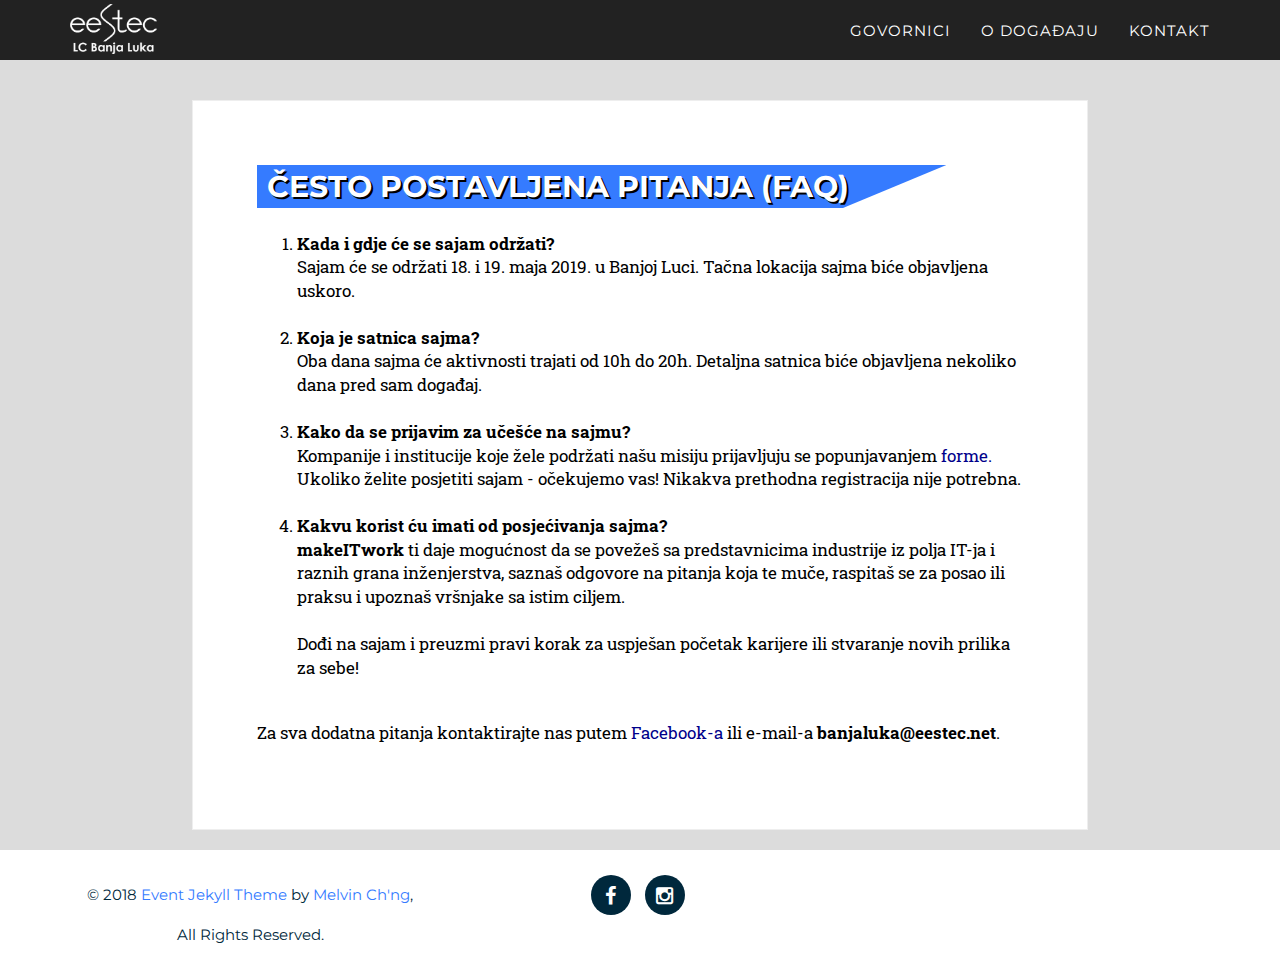
<file: faqs.html>
<!DOCTYPE html>
<html>

  <style type="text/css">
    /*INCLUDE MAIN CSS FILE*/

    .black-frame {
  overflow: hidden;
  background: white;
  box-sizing: border-box;
  padding: 5%;
  margin: 2em auto;
  border: 1px solid #eee; }

.venue-top {
  padding-top: 50px; }

.venue-map iframe {
  height: 60vh;
  width: 100%; }

.icon-about img {
  display: block;
  margin: 0 auto;
  width: 70%;
  margin-top: 15px; }

@media screen and (max-width: 760px) {
  .venue-map iframe {
    height: 45vh; } }
.page-not-found h1 {
  padding-top: 30vh;
  font-size: 180%; }
.page-not-found p {
  font-size: 120%; }
.page-not-found h1, .page-not-found h2, .page-not-found h3, .page-not-found p {
  text-align: center; }

.agenda {
  table-layout: fixed;
  width: 100%;
  white-space: pre-wrap;
  word-wrap: break-word;
  /* Column widths are based on these cells */ }
  .agenda td {
    white-space: pre-wrap;
    word-wrap: break-word;
    text-overflow: ellipsis; }
  .agenda .agenda-time {
    width: 40%; }
  .agenda .agenda-actiity {
    width: 60%; }
  .agenda th, .agenda td {
    border: 1px solid #00283c;
    font-size: 120%; }
  .agenda th {
    background: #00283c;
    color: white;
    letter-spacing: 1px; }
  .agenda td {
    text-align: center;
    font-size: 110%; }
    .agenda td a {
      color: #ff6738;
      text-decoration: none; }
    .agenda td b {
      color: #ff6738; }
  .agenda td + td {
    text-align: left;
    padding-left: 10px; }

@media screen and (max-width: 760px) {
  .agenda .agenda-time {
    width: 40%; }
  .agenda .agenda-actiity {
    width: 60%; }
  .agenda td, .agenda th {
    font-size: 100%; }
  .agenda td {
    padding-left: 0px; }
  .agenda td + td {
    padding-left: 10px; } }
h1.team-h1 {
  position: relative;
  text-align: center;
  text-shadow: 2px 2px black;
  background-color: #357bff;
  color: white;
  padding: 10px;
  width: 100%; }

.cf:before,
.cf:after {
  content: " ";
  /* 1 */
  display: table;
  /* 2 */ }

.cf:after {
  clear: both; }

/**
 * For IE 6/7 only
 * Include this rule to trigger hasLayout and contain floats.
 */
.cf {
  *zoom: 1; }

.padding-team {
  padding: 5%; }

.team-container {
  max-width: 1200px;
  margin: 30px auto 30px auto;
  display: -webkit-box;
  display: -moz-box;
  display: -ms-flexbox;
  display: -webkit-flex;
  display: flex;
  flex-direction: row;
  flex-wrap: wrap;
  justify-content: center; }
  .team-container *, .team-container *:before, .team-container *:after {
    -webkit-box-sizing: content-box;
    -moz-box-sizing: content-box;
    box-sizing: content-box; }

.team-container-top {
  margin-top: 100px; }

.team-container-bottom {
  margin-bottom: 60px; }

.team-member {
  padding: 10px 20px 10px 20px;
  width: 16%;
  text-align: center;
  float: left; }

.team-member:last-child {
  margin-right: 0; }

.team-member span, .team-member h3 {
  font-family: sans-serif;
  letter-spacing: -1px; }

.team-member h3 {
  color: SlateGray;
  margin: 5px 0px 0px 0px; }

.email {
  color: #357bff; }

.team-member span {
  display: block;
  padding: 5px 0px 0px 0px; }

.team-photo {
  border-radius: 50%;
  text-align: center;
  margin: auto;
  max-width: 100%;
  height: auto;
  transition: 0.1s transform ease-in-out; }

.team-photo:hover {
  transform: scale(0.9);
  cursor: pointer; }

@media (max-width: 1300px) {
  .team-container {
    max-width: 850px; } }
@media (max-width: 1000px) {
  .team-container {
    max-width: 700px; } }
/* code for phone layout */
@media (max-width: 760px) {
  .team-member {
    padding: 0;
    float: none;
    display: block;
    margin: 20px auto;
    width: 100%;
    text-align: center; }

  .team-container {
    margin: 50px 10px 10px 10px; } }
.event {
  padding: 5%;
  margin: 100px 15vw 60px 15vw; }
  .event img {
    width: 100%; }
  .event a {
    color: darkblue; }
  .event h2, .event h3, .event ol, .event p {
    color: black;
    text-align: left; }
  .event p, .event ol {
    font-size: 110%; }
  .event h1 {
    margin: 0;
    text-shadow: 2px 2px black;
    background-color: #357bff;
    color: white;
    padding: 5px 5px 5px 10px;
    -webkit-clip-path: polygon(0 0, 100% 0, 95% 100%, 0 100%);
    clip-path: polygon(0 0, 100% 0, 85% 100%, 0 100%);
    width: 90%; }

@media screen and (max-width: 1200px) {
  .event {
    margin: 100px 15vw 60px 15vw; } }
@media screen and (max-width: 760px) {
  .venue-map iframe {
    height: 45vh; }

  .event {
    margin: 80px 10px 10px 10px; }

  h1 {
    font-size: 130%; }

  h2 {
    font-size: 120%; }

  p, ol, li {
    font-size: 100%; } }
.about {
  padding: 5%;
  margin: 30px 15vw 30px 15vw; }
  .about img {
    max-width: 500px; }
  .about h1 {
    text-shadow: 2px 2px black;
    background-color: #357bff;
    color: white;
    padding: 5px 5px 5px 10px;
    -webkit-clip-path: polygon(0 0, 100% 0, 95% 100%, 0 100%);
    clip-path: polygon(0 0, 100% 0, 85% 100%, 0 100%);
    width: 90%; }
  .about h2 {
    text-shadow: 2px 2px black;
    background-color: #357bff;
    color: white;
    padding: 5px 5px 5px 10px;
    -webkit-clip-path: polygon(0 0, 100% 0, 85% 100%, 0 100%);
    clip-path: polygon(0 0, 100% 0, 85% 100%, 0 100%); }
  .about h2.first {
    width: 190px; }
  .about h2.second {
    width: 170px; }
  .about h2.third {
    width: 150px; }

.about-container-top {
  margin-top: 100px; }

.about-container-bottom {
  margin-bottom: 60px; }

@media screen and (max-width: 1200px) {
  .about {
    margin: 20px 10vw 20px 10vw; }

  .about-container-top {
    margin-top: 100px; }

  .about-container-bottom {
    margin-bottom: 80px; } }
@media screen and (max-width: 760px) {
  .about {
    margin: 10px 10px 10px 10px; }

  .about-container-top {
    margin-top: 80px; }

  h1 {
    font-size: 130%; }

  h2 {
    font-size: 120%; }

  p, ol, li {
    font-size: 100%; } }
/*form for contact me */
.contact form {
  background-color: rgba(255, 255, 255, 0.9);
  max-width: 600px;
  margin: auto auto 50px auto;
  box-shadow: 0 4px 10px 4px rgba(19, 35, 47, 0.3);
  padding: 15px;
  margin-top: 140px; }
.contact input, .contact textarea {
  font-size: 110%;
  display: block;
  border: 1px solid #cccccc;
  padding: 10px;
  margin-bottom: 5px;
  resize: none;
  width: 100%;
  box-sizing: border-box;
  -moz-box-sizing: border-box; }
.contact h3 {
  color: darkslategrey; }
.contact a {
  color: darkcyan; }
@media screen and (max-width: 1200px) {
  .contact .more-top-body {
    margin-top: 100px; } }
@media screen and (max-width: 760px) {
  .contact form {
    margin: 50px 5% 50px 5%; } }

  </style>

  <!-- jQuery Version 1.11.0 -->
<script src="../css/2016_style/js/jquery-1.11.0.js"></script>

<!-- Bootstrap Core JavaScript -->
<script src="../css/2016_style/js/bootstrap.min.js"></script>

<!-- Plugin JavaScript -->
<script src="../css/2016_style/js/jquery.easing.min.js"></script>
<script src="../css/2016_style/js/classie.js"></script>
<script src="../css/2016_style/js/cbpAnimatedHeader.js"></script>

<!-- Custom Theme JavaScript -->
<script src="../css/2016_style/js/agency.js"></script>
  <head>
    <meta charset="utf-8">
    <meta http-equiv="X-UA-Compatible" content="IE=edge">
    <title>Često postavljena pitanja (FAQ)</title>
    <meta name="viewport" content="width=device-width">
    <meta name="description" content="Your description
">
    <link rel="canonical" href="http://localhost:4000/faqs">

    <!-- Begin Jekyll SEO tag v2.5.0 -->
<title>Frequently Asked Questions (FAQ) | makeITwork Banja Luka</title>
<meta name="generator" content="Jekyll v3.8.3" />
<meta property="og:title" content="Frequently Asked Questions (FAQ)" />
<meta property="og:locale" content="en_US" />
<meta name="description" content="Your description" />
<meta property="og:description" content="Your description" />
<link rel="canonical" href="http://localhost:4000/faqs" />
<meta property="og:url" content="http://localhost:4000/faqs" />
<meta property="og:site_name" content="makeITwork Banja Luka" />
<meta name="google-site-verification" content="googleXXXXXXXXXXXXXXXX.html" />
<script type="application/ld+json">
{"description":"Your description","@type":"WebPage","url":"http://localhost:4000/faqs","publisher":{"@type":"Organization","logo":{"@type":"ImageObject","url":"http://localhost:4000/css/2016_style/img/icon-large.png"}},"headline":"Frequently Asked Questions (FAQ)","@context":"http://schema.org"}</script>
<!-- End Jekyll SEO tag -->


    <!-- Custom CSS & Bootstrap Core CSS - Uses Bootswatch Flatly Theme: http://bootswatch.com/flatly/ -->
    <link rel="stylesheet" href="../css/2016_style/style.css">

    <!--Google Analytics SCRIPT-->
    <script>
        (function(i,s,o,g,r,a,m){i['GoogleAnalyticsObject']=r;i[r]=i[r]||function(){
        (i[r].q=i[r].q||[]).push(arguments)},i[r].l=1*new Date();a=s.createElement(o),
        m=s.getElementsByTagName(o)[0];a.async=1;a.src=g;m.parentNode.insertBefore(a,m)
        })(window,document,'script','https://www.google-analytics.com/analytics.js','ga');

        ga('create', 'UA-xxxxxxxx-x', 'auto');
        ga('send', 'pageview');
    </script>
    <!--Google Analytics SCRIPT END-->

    <!--Remove image dragging -->
    <BODY ondragstart="return false;" ondrop="return false;">

    <!-- Custom Fonts -->
    <link rel="stylesheet" href="../css/2016_style/font-awesome/css/font-awesome.min.css">
    <link href="https://fonts.googleapis.com/css?family=Montserrat:400,700" rel="stylesheet" type="text/css">
    <link href='https://fonts.googleapis.com/css?family=Kaushan+Script' rel='stylesheet' type='text/css'>
    <link href="https://fonts.googleapis.com/css?family=Lato:400,700,400italic,700italic" rel="stylesheet" type="text/css">
    <link href='https://fonts.googleapis.com/css?family=Droid+Serif:400,700,400italic,700italic' rel='stylesheet' type='text/css'>
    <link href='https://fonts.googleapis.com/css?family=Roboto+Slab:400,100,300,700' rel='stylesheet' type='text/css'>

    <!-- WEBSITE ICON IN BROWSER -->
    <link rel="icon" type="image/png" href="/css/2016_style/img/icon.png">

    <!-- HTML5 Shim and Respond.js IE8 support of HTML5 elements and media queries -->
    <!-- WARNING: Respond.js doesn't work if you view the page via file:// -->
    <!--[if lt IE 9]>
        <script src="https://oss.maxcdn.com/libs/html5shiv/3.7.0/html5shiv.js"></script>
        <script src="https://oss.maxcdn.com/libs/respond.js/1.4.2/respond.min.js"></script>
    <![endif]-->
</head>


  <body>
    <!-- Navigation -->
    <nav class="navbar navbar-default navbar-fixed-top">
        <div class="container">
            <!-- Brand and toggle get grouped for better mobile display -->
            <div class="navbar-header page-scroll">
                <button type="button" class="navbar-toggle" data-toggle="collapse" data-target="#bs-example-navbar-collapse-1">
                    <span class="sr-only">Promjeni navigaciju</span>
                    <span class="icon-bar"></span>
                    <span class="icon-bar"></span>
                    <span class="icon-bar"></span>
                </button>
                <a class="navbar-brand page-scroll" href="/"><img src="../css/2017_style/img/logo-small-transparent.png" style="margin-top:-15px" height="50px" alt="icon-about"></a>
            </div>

            <!-- Collect the nav links, forms, and other content for toggling -->
            <div class="collapse navbar-collapse" id="bs-example-navbar-collapse-1">
                <ul class="nav navbar-nav navbar-right">
                    <li class="hidden">
                        <a href="/"></a>
                    </li>
                    <li>
                        <a class="page-scroll" href="../#speakers">Govornici</a>
                    </li>
                    <li>
                        <a class="page-scroll" href="../#about">O događaju</a>
                    </li>
                    <li>
                        <a class="page-scroll" href="../#contact">Kontakt</a>
                    </li>
                </ul>
            </div>
            <!-- /.navbar-collapse -->
        </div>
        <!-- /.container-fluid -->
    </nav>

<!--



          <a class="page-link" href="/about">About the Conference</a>

          <a class="page-link" href="/2016/about">About the Conference</a>

          <a class="page-link" href="/agenda">Agenda</a>

          <a class="page-link" href="/2016/agenda">Agenda</a>

          <a class="page-link" href="/booklet">Event Booklet</a>

          <a class="page-link" href="/2016/faqs">Frequently Asked Questions (FAQ)</a>

          <a class="page-link" href="/faqs">Frequently Asked Questions (FAQ)</a>



          <a class="page-link" href="/2016/index">YOUR TITLE 2016</a>



          <a class="page-link" href="/register">Register</a>





          <a class="page-link" href="/2016/team">Team Member</a>

          <a class="page-link" href="/team">Team Member</a>

          <a class="page-link" href="/2016/venue">Venue</a>

          <a class="page-link" href="/venue">Venue</a>



 -->


            <!--background color-->
    <script type="text/javascript">
        document.write ('<body style="background: Gainsboro; background-attachment: fixed;">')
    </script>

    <div class="event black-frame">
      <h1 class="title">Često postavljena pitanja (FAQ)</h1>

      <!--p>Below is a list of Frequently Asked Questions (FAQ).<p-->
        <ol>
                <br>
                <li><b>Kada i gdje će se sajam održati?</b>
                    <br>Sajam će se održati 18. i 19. maja 2019. u Banjoj Luci. Tačna lokacija sajma biće objavljena uskoro.<br><br>
                </li>

                <li><b>Koja je satnica sajma?</b>
                    <br>Oba dana sajma će aktivnosti trajati od 10h do 20h. Detaljna satnica biće objavljena nekoliko dana pred sam događaj.<br><br>
                </li>

                <li><b>Kako da se prijavim za učešće na sajmu?</b>
                    <br>Kompanije i institucije koje žele podržati našu misiju prijavljuju se popunjavanjem <a href="https://goo.gl/forms/APxKT2pNr3gmEE2m1">forme.</a><br>
                    Ukoliko želite posjetiti sajam - očekujemo vas! Nikakva prethodna registracija nije potrebna.<br><br>
                </li>

                <li><b>Kakvu korist ću imati od posjećivanja sajma?</b>
                    <br><b>makeITwork</b> ti daje mogućnost da se povežeš sa predstavnicima industrije iz polja IT-ja i raznih grana inženjerstva, saznaš odgovore na pitanja koja te muče, raspitaš se za posao ili praksu i upoznaš vršnjake sa istim ciljem.
                    <br><br>Dođi na sajam i preuzmi pravi korak za uspješan početak karijere ili stvaranje novih prilika za sebe!<br><br>
                </li>

        </ol>
        <p>
            Za sva dodatna pitanja kontaktirajte nas putem <a href="https://www.facebook.com/eestec.lcbanjaluka">Facebook-a</a> ili e-mail-a <b>banjaluka@eestec.net</b>.
        </p>
    </div>
  </body>
  <style>
body {
  position: absolute;
  margin: 0;
  min-height: 100%;
  width: 100%;
}

footer {
  position: absolute;
  right: 0;
  bottom: 0;
  left: 0;
}
</style>

<footer>
    <div class="container">
        <div class="row">
            <div class="col-md-4">
                <span class="copyright">© 2018 <a href="https://github.com/melvinchng/event-jekyll-theme">Event Jekyll Theme</a> by <a href="http://melvinchng.github.io">Melvin Ch'ng</a>,<br>All Rights Reserved.</span>
            </div>
            <div class="col-md-4">
                <ul class="list-inline social-buttons">

                        <li><a href="https://www.facebook.com/eestec.lcbanjaluka"><i class="fa fa-facebook"></i></a></li>
                        <li><a href="https://instagram.com/eestec_lc_banjaluka"><i class="fa fa-instagram"></i></a></li>

                </ul>
            </div>
        </div>
    </div>
</footer>
</html>
</file>
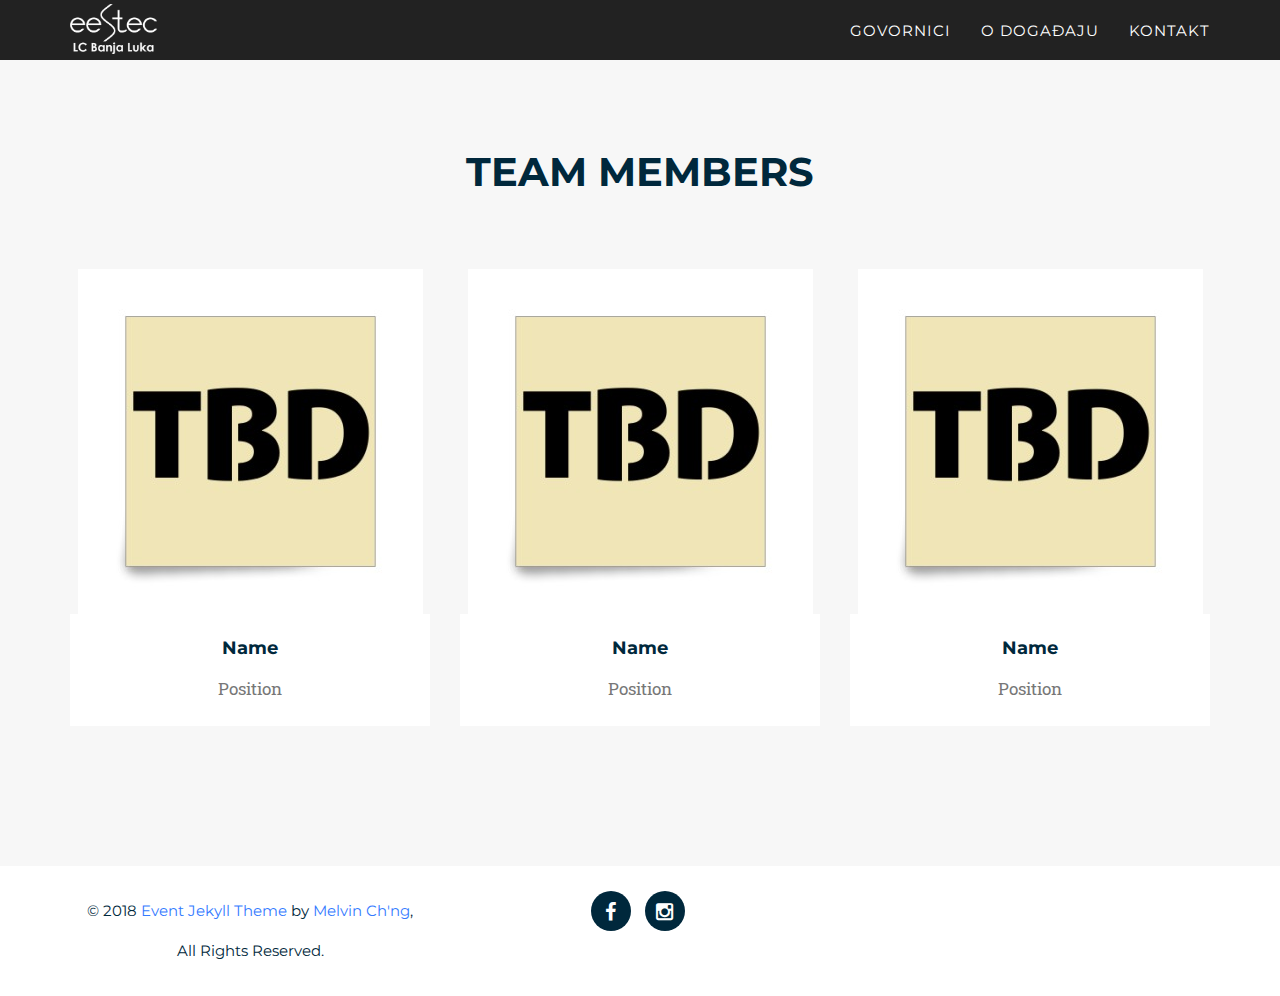
<file: team.html>
<!DOCTYPE html>
<html>

  <style type="text/css">
    /*INCLUDE MAIN CSS FILE*/

    .black-frame {
  overflow: hidden;
  background: white;
  box-sizing: border-box;
  padding: 5%;
  margin: 2em auto;
  border: 1px solid #eee; }

.venue-top {
  padding-top: 50px; }

.venue-map iframe {
  height: 60vh;
  width: 100%; }

.icon-about img {
  display: block;
  margin: 0 auto;
  width: 70%;
  margin-top: 15px; }

@media screen and (max-width: 760px) {
  .venue-map iframe {
    height: 45vh; } }
.page-not-found h1 {
  padding-top: 30vh;
  font-size: 180%; }
.page-not-found p {
  font-size: 120%; }
.page-not-found h1, .page-not-found h2, .page-not-found h3, .page-not-found p {
  text-align: center; }

.agenda {
  table-layout: fixed;
  width: 100%;
  white-space: pre-wrap;
  word-wrap: break-word;
  /* Column widths are based on these cells */ }
  .agenda td {
    white-space: pre-wrap;
    word-wrap: break-word;
    text-overflow: ellipsis; }
  .agenda .agenda-time {
    width: 40%; }
  .agenda .agenda-actiity {
    width: 60%; }
  .agenda th, .agenda td {
    border: 1px solid #00283c;
    font-size: 120%; }
  .agenda th {
    background: #00283c;
    color: white;
    letter-spacing: 1px; }
  .agenda td {
    text-align: center;
    font-size: 110%; }
    .agenda td a {
      color: #ff6738;
      text-decoration: none; }
    .agenda td b {
      color: #ff6738; }
  .agenda td + td {
    text-align: left;
    padding-left: 10px; }

@media screen and (max-width: 760px) {
  .agenda .agenda-time {
    width: 40%; }
  .agenda .agenda-actiity {
    width: 60%; }
  .agenda td, .agenda th {
    font-size: 100%; }
  .agenda td {
    padding-left: 0px; }
  .agenda td + td {
    padding-left: 10px; } }
h1.team-h1 {
  position: relative;
  text-align: center;
  text-shadow: 2px 2px black;
  background-color: #ff805b;
  color: white;
  padding: 10px;
  width: 100%; }

.cf:before,
.cf:after {
  content: " ";
  /* 1 */
  display: table;
  /* 2 */ }

.cf:after {
  clear: both; }

/**
 * For IE 6/7 only
 * Include this rule to trigger hasLayout and contain floats.
 */
.cf {
  *zoom: 1; }

.padding-team {
  padding: 5%; }

.team-container {
  max-width: 1200px;
  margin: 30px auto 30px auto;
  display: -webkit-box;
  display: -moz-box;
  display: -ms-flexbox;
  display: -webkit-flex;
  display: flex;
  flex-direction: row;
  flex-wrap: wrap;
  justify-content: center; }
  .team-container *, .team-container *:before, .team-container *:after {
    -webkit-box-sizing: content-box;
    -moz-box-sizing: content-box;
    box-sizing: content-box; }

.team-container-top {
  margin-top: 100px; }

.team-container-bottom {
  margin-bottom: 60px; }

.team-member {
  padding: 10px 20px 10px 20px;
  width: 16%;
  text-align: center;
  float: left; }

.team-member:last-child {
  margin-right: 0; }

.team-member span, .team-member h3 {
  font-family: sans-serif;
  letter-spacing: -1px; }

.team-member h3 {
  color: SlateGray;
  margin: 5px 0px 0px 0px; }

.email {
  color: #ff805b; }

.team-member span {
  display: block;
  padding: 5px 0px 0px 0px; }

.team-photo {
  border-radius: 50%;
  text-align: center;
  margin: auto;
  max-width: 100%;
  height: auto;
  transition: 0.1s transform ease-in-out; }

.team-photo:hover {
  transform: scale(0.9);
  cursor: pointer; }

@media (max-width: 1300px) {
  .team-container {
    max-width: 850px; } }
@media (max-width: 1000px) {
  .team-container {
    max-width: 700px; } }
/* code for phone layout */
@media (max-width: 760px) {
  .team-member {
    padding: 0;
    float: none;
    display: block;
    margin: 20px auto;
    width: 100%;
    text-align: center; }

  .team-container {
    margin: 50px 10px 10px 10px; } }
.event {
  padding: 5%;
  margin: 100px 15vw 60px 15vw; }
  .event img {
    width: 100%; }
  .event a {
    color: darkblue; }
  .event h2, .event h3, .event ol, .event p {
    color: black;
    text-align: left; }
  .event p, .event ol {
    font-size: 110%; }
  .event h1 {
    margin: 0;
    text-shadow: 2px 2px black;
    background-color: #ff805b;
    color: white;
    padding: 5px 5px 5px 10px;
    -webkit-clip-path: polygon(0 0, 100% 0, 95% 100%, 0 100%);
    clip-path: polygon(0 0, 100% 0, 85% 100%, 0 100%);
    width: 90%; }

@media screen and (max-width: 1200px) {
  .event {
    margin: 100px 15vw 60px 15vw; } }
@media screen and (max-width: 760px) {
  .venue-map iframe {
    height: 45vh; }

  .event {
    margin: 80px 10px 10px 10px; }

  h1 {
    font-size: 130%; }

  h2 {
    font-size: 120%; }

  p, ol, li {
    font-size: 100%; } }
.about {
  padding: 5%;
  margin: 30px 15vw 30px 15vw; }
  .about img {
    max-width: 500px; }
  .about h1 {
    text-shadow: 2px 2px black;
    background-color: #ff805b;
    color: white;
    padding: 5px 5px 5px 10px;
    -webkit-clip-path: polygon(0 0, 100% 0, 95% 100%, 0 100%);
    clip-path: polygon(0 0, 100% 0, 85% 100%, 0 100%);
    width: 90%; }
  .about h2 {
    text-shadow: 2px 2px black;
    background-color: #ff805b;
    color: white;
    padding: 5px 5px 5px 10px;
    -webkit-clip-path: polygon(0 0, 100% 0, 85% 100%, 0 100%);
    clip-path: polygon(0 0, 100% 0, 85% 100%, 0 100%); }
  .about h2.first {
    width: 190px; }
  .about h2.second {
    width: 170px; }
  .about h2.third {
    width: 150px; }

.about-container-top {
  margin-top: 100px; }

.about-container-bottom {
  margin-bottom: 60px; }

@media screen and (max-width: 1200px) {
  .about {
    margin: 20px 10vw 20px 10vw; }

  .about-container-top {
    margin-top: 100px; }

  .about-container-bottom {
    margin-bottom: 80px; } }
@media screen and (max-width: 760px) {
  .about {
    margin: 10px 10px 10px 10px; }

  .about-container-top {
    margin-top: 80px; }

  h1 {
    font-size: 130%; }

  h2 {
    font-size: 120%; }

  p, ol, li {
    font-size: 100%; } }
/*form for contact me */
.contact form {
  background-color: rgba(255, 255, 255, 0.9);
  max-width: 600px;
  margin: auto auto 50px auto;
  box-shadow: 0 4px 10px 4px rgba(19, 35, 47, 0.3);
  padding: 15px;
  margin-top: 140px; }
.contact input, .contact textarea {
  font-size: 110%;
  display: block;
  border: 1px solid #cccccc;
  padding: 10px;
  margin-bottom: 5px;
  resize: none;
  width: 100%;
  box-sizing: border-box;
  -moz-box-sizing: border-box; }
.contact h3 {
  color: darkslategrey; }
.contact a {
  color: darkcyan; }
@media screen and (max-width: 1200px) {
  .contact .more-top-body {
    margin-top: 100px; } }
@media screen and (max-width: 760px) {
  .contact form {
    margin: 50px 5% 50px 5%; } }

  </style>

  <!-- jQuery Version 1.11.0 -->
<script src="../css/2016_style/js/jquery-1.11.0.js"></script>

<!-- Bootstrap Core JavaScript -->
<script src="../css/2016_style/js/bootstrap.min.js"></script>

<!-- Plugin JavaScript -->
<script src="../css/2016_style/js/jquery.easing.min.js"></script>
<script src="../css/2016_style/js/classie.js"></script>
<script src="../css/2016_style/js/cbpAnimatedHeader.js"></script>

<!-- Custom Theme JavaScript -->
<script src="../css/2016_style/js/agency.js"></script>
  <head>
    <meta charset="utf-8">
    <meta http-equiv="X-UA-Compatible" content="IE=edge">
    <title>Team Member</title>
    <meta name="viewport" content="width=device-width">
    <meta name="description" content="Your description
">
    <link rel="canonical" href="http://localhost:4000/team">

    <!-- Begin Jekyll SEO tag v2.5.0 -->
<title>Tim</title>
<meta name="generator" content="Jekyll v3.8.3" />
<meta property="og:title" content="Team Member" />
<meta property="og:locale" content="en_US" />
<meta name="description" content="Your description" />
<meta property="og:description" content="Your description" />
<link rel="canonical" href="http://localhost:4000/team" />
<meta property="og:url" content="http://localhost:4000/team" />
<meta property="og:site_name" content="makeITwork Banja Luka" />
<meta name="google-site-verification" content="googleXXXXXXXXXXXXXXXX.html" />
<script type="application/ld+json">
{"description":"Your description","@type":"WebPage","url":"http://localhost:4000/team","publisher":{"@type":"Organization","logo":{"@type":"ImageObject","url":"http://localhost:4000/css/2016_style/img/icon-large.png"}},"headline":"Team Member","@context":"http://schema.org"}</script>
<!-- End Jekyll SEO tag -->


    <!-- Custom CSS & Bootstrap Core CSS - Uses Bootswatch Flatly Theme: http://bootswatch.com/flatly/ -->
    <link rel="stylesheet" href="../css/2016_style/style.css">

    <!--Google Analytics SCRIPT-->
    <script>
        (function(i,s,o,g,r,a,m){i['GoogleAnalyticsObject']=r;i[r]=i[r]||function(){
        (i[r].q=i[r].q||[]).push(arguments)},i[r].l=1*new Date();a=s.createElement(o),
        m=s.getElementsByTagName(o)[0];a.async=1;a.src=g;m.parentNode.insertBefore(a,m)
        })(window,document,'script','https://www.google-analytics.com/analytics.js','ga');

        ga('create', 'UA-xxxxxxxx-x', 'auto');
        ga('send', 'pageview');
    </script>
    <!--Google Analytics SCRIPT END-->

    <!--Remove image dragging -->
    <BODY ondragstart="return false;" ondrop="return false;">

    <!-- Custom Fonts -->
    <link rel="stylesheet" href="../css/2016_style/font-awesome/css/font-awesome.min.css">
    <link href="https://fonts.googleapis.com/css?family=Montserrat:400,700" rel="stylesheet" type="text/css">
    <link href='https://fonts.googleapis.com/css?family=Kaushan+Script' rel='stylesheet' type='text/css'>
    <link href="https://fonts.googleapis.com/css?family=Lato:400,700,400italic,700italic" rel="stylesheet" type="text/css">
    <link href='https://fonts.googleapis.com/css?family=Droid+Serif:400,700,400italic,700italic' rel='stylesheet' type='text/css'>
    <link href='https://fonts.googleapis.com/css?family=Roboto+Slab:400,100,300,700' rel='stylesheet' type='text/css'>

    <!-- WEBSITE ICON IN BROWSER -->
    <link rel="icon" type="image/png" href="/css/2016_style/img/icon.png">

    <!-- HTML5 Shim and Respond.js IE8 support of HTML5 elements and media queries -->
    <!-- WARNING: Respond.js doesn't work if you view the page via file:// -->
    <!--[if lt IE 9]>
        <script src="https://oss.maxcdn.com/libs/html5shiv/3.7.0/html5shiv.js"></script>
        <script src="https://oss.maxcdn.com/libs/respond.js/1.4.2/respond.min.js"></script>
    <![endif]-->
</head>


  <body>
    <!-- Navigation -->
    <nav class="navbar navbar-default navbar-fixed-top">
        <div class="container">
            <!-- Brand and toggle get grouped for better mobile display -->
            <div class="navbar-header page-scroll">
                <button type="button" class="navbar-toggle" data-toggle="collapse" data-target="#bs-example-navbar-collapse-1">
                    <span class="sr-only">Promjeni navigaciju</span>
                    <span class="icon-bar"></span>
                    <span class="icon-bar"></span>
                    <span class="icon-bar"></span>
                </button>
                <a class="navbar-brand page-scroll" href="/"><img src="../css/2017_style/img/logo-small-transparent.png" style="margin-top:-15px" height="50px" alt="icon-about"></a>
            </div>

            <!-- Collect the nav links, forms, and other content for toggling -->
            <div class="collapse navbar-collapse" id="bs-example-navbar-collapse-1">
                <ul class="nav navbar-nav navbar-right">
                    <li class="hidden">
                        <a href="/"></a>
                    </li>
                    <li>
                        <a class="page-scroll" href="../#speakers">Govornici</a>
                    </li>
                    <li>
                        <a class="page-scroll" href="../#about">O događaju</a>
                    </li>
                    <li>
                        <a class="page-scroll" href="../#contact">Kontakt</a>
                    </li>
                </ul>
            </div>
            <!-- /.navbar-collapse -->
        </div>
        <!-- /.container-fluid -->
    </nav>

<!--



          <a class="page-link" href="/about">About the Conference</a>

          <a class="page-link" href="/2016/about">About the Conference</a>

          <a class="page-link" href="/agenda">Agenda</a>

          <a class="page-link" href="/2016/agenda">Agenda</a>

          <a class="page-link" href="/booklet">Event Booklet</a>

          <a class="page-link" href="/2016/faqs">Frequently Asked Questions (FAQ)</a>

          <a class="page-link" href="/faqs">Frequently Asked Questions (FAQ)</a>



          <a class="page-link" href="/2016/index">YOUR TITLE 2016</a>



          <a class="page-link" href="/register">Register</a>





          <a class="page-link" href="/2016/team">Team Member</a>

          <a class="page-link" href="/team">Team Member</a>

          <a class="page-link" href="/2016/venue">Venue</a>

          <a class="page-link" href="/venue">Venue</a>



 -->


            <!-- Portfolio Grid Section -->
    <section id="speakers" class="bg-light-gray">
        <div class="container">
            <div class="row">
                <div class="col-lg-12 text-center">
                    <h2 class="section-heading">Team Members</h2>
                    <h3 class="section-subheading text-muted"></h3>
                </div>
            </div>
            <div class="row">

                <div class="col-md-4 col-sm-6 speakers-item">
                    <a href="#Name-1" class="speakers-link" data-toggle="modal">
                        <div class="speakers-hover">
                            <div class="speakers-hover-content">
                                <i class="fa fa-plus fa-3x"></i>
                            </div>
                        </div>
                        <img src="../css/2017_style/img/team/TBD.jpg" class="img-responsive img-centered" alt="">
                    </a>
                    <div class="speakers-caption">
                        <h4>Name</h4>
                        <p class="text-muted">Position</p>
                    </div>
                </div>

                <div class="col-md-4 col-sm-6 speakers-item">
                    <a href="#Name-2" class="speakers-link" data-toggle="modal">
                        <div class="speakers-hover">
                            <div class="speakers-hover-content">
                                <i class="fa fa-plus fa-3x"></i>
                            </div>
                        </div>
                        <img src="../css/2017_style/img/team/TBD.jpg" class="img-responsive img-centered" alt="">
                    </a>
                    <div class="speakers-caption">
                        <h4>Name</h4>
                        <p class="text-muted">Position</p>
                    </div>
                </div>

                <div class="col-md-4 col-sm-6 speakers-item">
                    <a href="#Name-3" class="speakers-link" data-toggle="modal">
                        <div class="speakers-hover">
                            <div class="speakers-hover-content">
                                <i class="fa fa-plus fa-3x"></i>
                            </div>
                        </div>
                        <img src="../css/2017_style/img/team/TBD.jpg" class="img-responsive img-centered" alt="">
                    </a>
                    <div class="speakers-caption">
                        <h4>Name</h4>
                        <p class="text-muted">Position</p>
                    </div>
                </div>

            </div>
        </div>
    </section>
     <!-- Portfolio Modals -->

    <div class="portfolio-modal modal fade" id="Name-1" tabindex="-1" role="dialog" aria-hidden="true">
        <div class="modal-content">
            <div class="close-modal" data-dismiss="modal">
                <div class="lr">
                    <div class="rl">
                    </div>
                </div>
            </div>
            <div class="container">
                <div class="row">
                    <div class="col-lg-8 col-lg-offset-2">
                        <div class="modal-body">
                            <h2>Name</h2>
                            <hr class="star-primary">
                            <img src="../css/2017_style/img/team/TBD.jpg" class="img-responsive img-centered" alt="Picture of TBD">
                            <p>More Info</p>
                            <button type="button" class="btn btn-default" data-dismiss="modal"><i class="fa fa-times"></i> Close</button>
                        </div>
                    </div>
                </div>
            </div>
        </div>
    </div>

    <div class="portfolio-modal modal fade" id="Name-2" tabindex="-1" role="dialog" aria-hidden="true">
        <div class="modal-content">
            <div class="close-modal" data-dismiss="modal">
                <div class="lr">
                    <div class="rl">
                    </div>
                </div>
            </div>
            <div class="container">
                <div class="row">
                    <div class="col-lg-8 col-lg-offset-2">
                        <div class="modal-body">
                            <h2>Name</h2>
                            <hr class="star-primary">
                            <img src="../css/2017_style/img/team/TBD.jpg" class="img-responsive img-centered" alt="Picture of TBD">
                            <p>More Info</p>
                            <button type="button" class="btn btn-default" data-dismiss="modal"><i class="fa fa-times"></i> Close</button>
                        </div>
                    </div>
                </div>
            </div>
        </div>
    </div>

    <div class="portfolio-modal modal fade" id="Name-3" tabindex="-1" role="dialog" aria-hidden="true">
        <div class="modal-content">
            <div class="close-modal" data-dismiss="modal">
                <div class="lr">
                    <div class="rl">
                    </div>
                </div>
            </div>
            <div class="container">
                <div class="row">
                    <div class="col-lg-8 col-lg-offset-2">
                        <div class="modal-body">
                            <h2>Name</h2>
                            <hr class="star-primary">
                            <img src="../css/2017_style/img/team/TBD.jpg" class="img-responsive img-centered" alt="Picture of TBD">
                            <p>More Info</p>
                            <button type="button" class="btn btn-default" data-dismiss="modal"><i class="fa fa-times"></i> Close</button>
                        </div>
                    </div>
                </div>
            </div>
        </div>
    </div>


  </body>
  <style>
body {
  position: absolute;
  margin: 0;
  min-height: 100%;
  width: 100%;
}

footer {
  position: absolute;
  right: 0;
  bottom: 0;
  left: 0;
}
</style>

<footer>
    <div class="container">
        <div class="row">
            <div class="col-md-4">
                <span class="copyright">© 2018 <a href="https://github.com/melvinchng/event-jekyll-theme">Event Jekyll Theme</a> by <a href="http://melvinchng.github.io">Melvin Ch'ng</a>,<br>All Rights Reserved.</span>
            </div>
            <div class="col-md-4">
                <ul class="list-inline social-buttons">

                        <li><a href="https://www.facebook.com/eestec.lcbanjaluka"><i class="fa fa-facebook"></i></a></li>
                        <li><a href="https://instagram.com/eestec_lc_banjaluka"><i class="fa fa-instagram"></i></a></li>

                </ul>
            </div>
        </div>
    </div>
</footer>
</html>
</file>
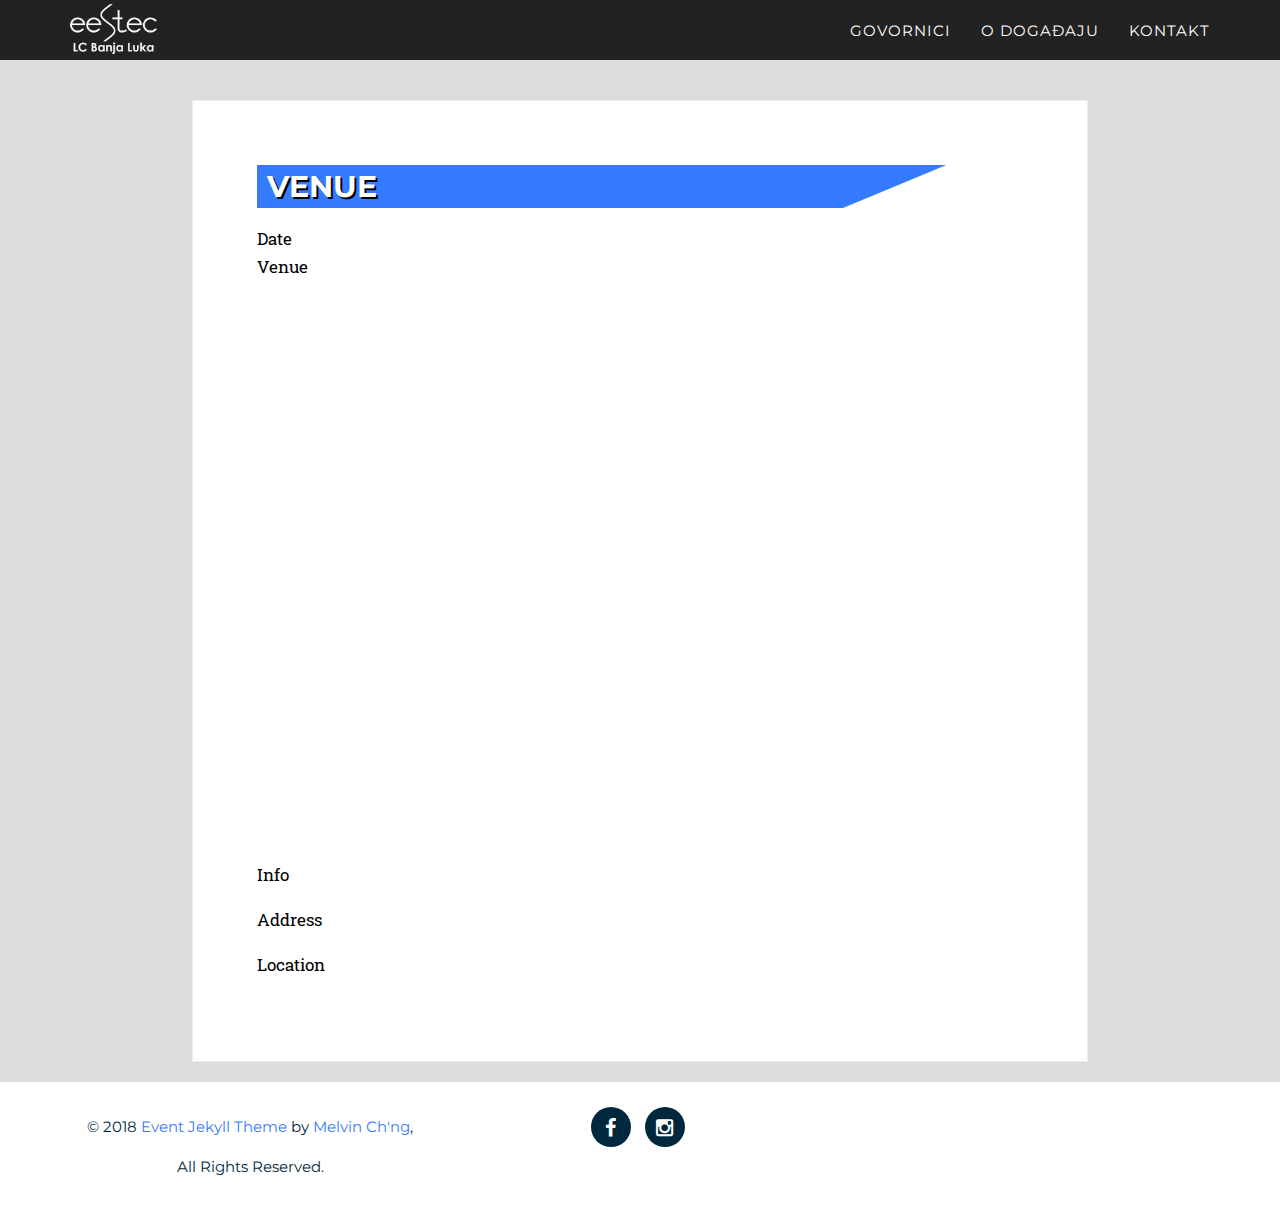
<file: venue.html>
<!DOCTYPE html>
<html>

  <style type="text/css">
    /*INCLUDE MAIN CSS FILE*/

    .black-frame {
  overflow: hidden;
  background: white;
  box-sizing: border-box;
  padding: 5%;
  margin: 2em auto;
  border: 1px solid #eee; }

.venue-top {
  padding-top: 50px; }

.venue-map iframe {
  height: 60vh;
  width: 100%; }

.icon-about img {
  display: block;
  margin: 0 auto;
  width: 70%;
  margin-top: 15px; }

@media screen and (max-width: 760px) {
  .venue-map iframe {
    height: 45vh; } }
.page-not-found h1 {
  padding-top: 30vh;
  font-size: 180%; }
.page-not-found p {
  font-size: 120%; }
.page-not-found h1, .page-not-found h2, .page-not-found h3, .page-not-found p {
  text-align: center; }

.agenda {
  table-layout: fixed;
  width: 100%;
  white-space: pre-wrap;
  word-wrap: break-word;
  /* Column widths are based on these cells */ }
  .agenda td {
    white-space: pre-wrap;
    word-wrap: break-word;
    text-overflow: ellipsis; }
  .agenda .agenda-time {
    width: 40%; }
  .agenda .agenda-actiity {
    width: 60%; }
  .agenda th, .agenda td {
    border: 1px solid #00283c;
    font-size: 120%; }
  .agenda th {
    background: #00283c;
    color: white;
    letter-spacing: 1px; }
  .agenda td {
    text-align: center;
    font-size: 110%; }
    .agenda td a {
      color: #ff6738;
      text-decoration: none; }
    .agenda td b {
      color: #ff6738; }
  .agenda td + td {
    text-align: left;
    padding-left: 10px; }

@media screen and (max-width: 760px) {
  .agenda .agenda-time {
    width: 40%; }
  .agenda .agenda-actiity {
    width: 60%; }
  .agenda td, .agenda th {
    font-size: 100%; }
  .agenda td {
    padding-left: 0px; }
  .agenda td + td {
    padding-left: 10px; } }
h1.team-h1 {
  position: relative;
  text-align: center;
  text-shadow: 2px 2px black;
  background-color: #ff805b;
  color: white;
  padding: 10px;
  width: 100%; }

.cf:before,
.cf:after {
  content: " ";
  /* 1 */
  display: table;
  /* 2 */ }

.cf:after {
  clear: both; }

/**
 * For IE 6/7 only
 * Include this rule to trigger hasLayout and contain floats.
 */
.cf {
  *zoom: 1; }

.padding-team {
  padding: 5%; }

.team-container {
  max-width: 1200px;
  margin: 30px auto 30px auto;
  display: -webkit-box;
  display: -moz-box;
  display: -ms-flexbox;
  display: -webkit-flex;
  display: flex;
  flex-direction: row;
  flex-wrap: wrap;
  justify-content: center; }
  .team-container *, .team-container *:before, .team-container *:after {
    -webkit-box-sizing: content-box;
    -moz-box-sizing: content-box;
    box-sizing: content-box; }

.team-container-top {
  margin-top: 100px; }

.team-container-bottom {
  margin-bottom: 60px; }

.team-member {
  padding: 10px 20px 10px 20px;
  width: 16%;
  text-align: center;
  float: left; }

.team-member:last-child {
  margin-right: 0; }

.team-member span, .team-member h3 {
  font-family: sans-serif;
  letter-spacing: -1px; }

.team-member h3 {
  color: SlateGray;
  margin: 5px 0px 0px 0px; }

.email {
  color: #ff805b; }

.team-member span {
  display: block;
  padding: 5px 0px 0px 0px; }

.team-photo {
  border-radius: 50%;
  text-align: center;
  margin: auto;
  max-width: 100%;
  height: auto;
  transition: 0.1s transform ease-in-out; }

.team-photo:hover {
  transform: scale(0.9);
  cursor: pointer; }

@media (max-width: 1300px) {
  .team-container {
    max-width: 850px; } }
@media (max-width: 1000px) {
  .team-container {
    max-width: 700px; } }
/* code for phone layout */
@media (max-width: 760px) {
  .team-member {
    padding: 0;
    float: none;
    display: block;
    margin: 20px auto;
    width: 100%;
    text-align: center; }

  .team-container {
    margin: 50px 10px 10px 10px; } }
.event {
  padding: 5%;
  margin: 100px 15vw 60px 15vw; }
  .event img {
    width: 100%; }
  .event a {
    color: darkblue; }
  .event h2, .event h3, .event ol, .event p {
    color: black;
    text-align: left; }
  .event p, .event ol {
    font-size: 110%; }
  .event h1 {
    margin: 0;
    text-shadow: 2px 2px black;
    background-color: #357bff;
    color: white;
    padding: 5px 5px 5px 10px;
    -webkit-clip-path: polygon(0 0, 100% 0, 95% 100%, 0 100%);
    clip-path: polygon(0 0, 100% 0, 85% 100%, 0 100%);
    width: 90%; }

@media screen and (max-width: 1200px) {
  .event {
    margin: 100px 15vw 60px 15vw; } }
@media screen and (max-width: 760px) {
  .venue-map iframe {
    height: 45vh; }

  .event {
    margin: 80px 10px 10px 10px; }

  h1 {
    font-size: 130%; }

  h2 {
    font-size: 120%; }

  p, ol, li {
    font-size: 100%; } }
.about {
  padding: 5%;
  margin: 30px 15vw 30px 15vw; }
  .about img {
    max-width: 500px; }
  .about h1 {
    text-shadow: 2px 2px black;
    background-color: #ff805b;
    color: white;
    padding: 5px 5px 5px 10px;
    -webkit-clip-path: polygon(0 0, 100% 0, 95% 100%, 0 100%);
    clip-path: polygon(0 0, 100% 0, 85% 100%, 0 100%);
    width: 90%; }
  .about h2 {
    text-shadow: 2px 2px black;
    background-color: #ff805b;
    color: white;
    padding: 5px 5px 5px 10px;
    -webkit-clip-path: polygon(0 0, 100% 0, 85% 100%, 0 100%);
    clip-path: polygon(0 0, 100% 0, 85% 100%, 0 100%); }
  .about h2.first {
    width: 190px; }
  .about h2.second {
    width: 170px; }
  .about h2.third {
    width: 150px; }

.about-container-top {
  margin-top: 100px; }

.about-container-bottom {
  margin-bottom: 60px; }

@media screen and (max-width: 1200px) {
  .about {
    margin: 20px 10vw 20px 10vw; }

  .about-container-top {
    margin-top: 100px; }

  .about-container-bottom {
    margin-bottom: 80px; } }
@media screen and (max-width: 760px) {
  .about {
    margin: 10px 10px 10px 10px; }

  .about-container-top {
    margin-top: 80px; }

  h1 {
    font-size: 130%; }

  h2 {
    font-size: 120%; }

  p, ol, li {
    font-size: 100%; } }
/*form for contact me */
.contact form {
  background-color: rgba(255, 255, 255, 0.9);
  max-width: 600px;
  margin: auto auto 50px auto;
  box-shadow: 0 4px 10px 4px rgba(19, 35, 47, 0.3);
  padding: 15px;
  margin-top: 140px; }
.contact input, .contact textarea {
  font-size: 110%;
  display: block;
  border: 1px solid #cccccc;
  padding: 10px;
  margin-bottom: 5px;
  resize: none;
  width: 100%;
  box-sizing: border-box;
  -moz-box-sizing: border-box; }
.contact h3 {
  color: darkslategrey; }
.contact a {
  color: darkcyan; }
@media screen and (max-width: 1200px) {
  .contact .more-top-body {
    margin-top: 100px; } }
@media screen and (max-width: 760px) {
  .contact form {
    margin: 50px 5% 50px 5%; } }

  </style>

  <!-- jQuery Version 1.11.0 -->
<script src="../css/2016_style/js/jquery-1.11.0.js"></script>

<!-- Bootstrap Core JavaScript -->
<script src="../css/2016_style/js/bootstrap.min.js"></script>

<!-- Plugin JavaScript -->
<script src="../css/2016_style/js/jquery.easing.min.js"></script>
<script src="../css/2016_style/js/classie.js"></script>
<script src="../css/2016_style/js/cbpAnimatedHeader.js"></script>

<!-- Custom Theme JavaScript -->
<script src="../css/2016_style/js/agency.js"></script>
  <head>
    <meta charset="utf-8">
    <meta http-equiv="X-UA-Compatible" content="IE=edge">
    <title>Venue</title>
    <meta name="viewport" content="width=device-width">
    <meta name="description" content="Your description
">
    <link rel="canonical" href="http://localhost:4000/venue">

    <!-- Begin Jekyll SEO tag v2.5.0 -->
<title>Lokacija</title>
<meta name="generator" content="Jekyll v3.8.3" />
<meta property="og:title" content="Venue" />
<meta property="og:locale" content="en_US" />
<meta name="description" content="Your description" />
<meta property="og:description" content="Your description" />
<link rel="canonical" href="http://localhost:4000/venue" />
<meta property="og:url" content="http://localhost:4000/venue" />
<meta property="og:site_name" content="makeITwork Banja Luka" />
<meta name="google-site-verification" content="googleXXXXXXXXXXXXXXXX.html" />
<script type="application/ld+json">
{"description":"Your description","@type":"WebPage","url":"http://localhost:4000/venue","publisher":{"@type":"Organization","logo":{"@type":"ImageObject","url":"http://localhost:4000/css/2016_style/img/icon-large.png"}},"headline":"Venue","@context":"http://schema.org"}</script>
<!-- End Jekyll SEO tag -->


    <!-- Custom CSS & Bootstrap Core CSS - Uses Bootswatch Flatly Theme: http://bootswatch.com/flatly/ -->
    <link rel="stylesheet" href="../css/2016_style/style.css">

    <!--Google Analytics SCRIPT-->
    <script>
        (function(i,s,o,g,r,a,m){i['GoogleAnalyticsObject']=r;i[r]=i[r]||function(){
        (i[r].q=i[r].q||[]).push(arguments)},i[r].l=1*new Date();a=s.createElement(o),
        m=s.getElementsByTagName(o)[0];a.async=1;a.src=g;m.parentNode.insertBefore(a,m)
        })(window,document,'script','https://www.google-analytics.com/analytics.js','ga');

        ga('create', 'UA-xxxxxxxx-x', 'auto');
        ga('send', 'pageview');
    </script>
    <!--Google Analytics SCRIPT END-->

    <!--Remove image dragging -->
    <BODY ondragstart="return false;" ondrop="return false;">

    <!-- Custom Fonts -->
    <link rel="stylesheet" href="../css/2016_style/font-awesome/css/font-awesome.min.css">
    <link href="https://fonts.googleapis.com/css?family=Montserrat:400,700" rel="stylesheet" type="text/css">
    <link href='https://fonts.googleapis.com/css?family=Kaushan+Script' rel='stylesheet' type='text/css'>
    <link href="https://fonts.googleapis.com/css?family=Lato:400,700,400italic,700italic" rel="stylesheet" type="text/css">
    <link href='https://fonts.googleapis.com/css?family=Droid+Serif:400,700,400italic,700italic' rel='stylesheet' type='text/css'>
    <link href='https://fonts.googleapis.com/css?family=Roboto+Slab:400,100,300,700' rel='stylesheet' type='text/css'>

    <!-- WEBSITE ICON IN BROWSER -->
    <link rel="icon" type="image/png" href="/css/2016_style/img/icon.png">

    <!-- HTML5 Shim and Respond.js IE8 support of HTML5 elements and media queries -->
    <!-- WARNING: Respond.js doesn't work if you view the page via file:// -->
    <!--[if lt IE 9]>
        <script src="https://oss.maxcdn.com/libs/html5shiv/3.7.0/html5shiv.js"></script>
        <script src="https://oss.maxcdn.com/libs/respond.js/1.4.2/respond.min.js"></script>
    <![endif]-->
</head>


  <body>
    <!-- Navigation -->
    <nav class="navbar navbar-default navbar-fixed-top">
        <div class="container">
            <!-- Brand and toggle get grouped for better mobile display -->
            <div class="navbar-header page-scroll">
                <button type="button" class="navbar-toggle" data-toggle="collapse" data-target="#bs-example-navbar-collapse-1">
                    <span class="sr-only">Promjeni navigaciju</span>
                    <span class="icon-bar"></span>
                    <span class="icon-bar"></span>
                    <span class="icon-bar"></span>
                </button>
                <a class="navbar-brand page-scroll" href="/"><img src="../css/2017_style/img/logo-small-transparent.png" style="margin-top:-15px" height="50px" alt="icon-about"></a>
            </div>

            <!-- Collect the nav links, forms, and other content for toggling -->
            <div class="collapse navbar-collapse" id="bs-example-navbar-collapse-1">
                <ul class="nav navbar-nav navbar-right">
                    <li class="hidden">
                        <a href="/"></a>
                    </li>
                    <li>
                        <a class="page-scroll" href="../#speakers">Govornici</a>
                    </li>
                    <li>
                        <a class="page-scroll" href="../#about">O događaju</a>
                    </li>
                    <li>
                        <a class="page-scroll" href="../#contact">Kontakt</a>
                    </li>
                </ul>
            </div>
            <!-- /.navbar-collapse -->
        </div>
        <!-- /.container-fluid -->
    </nav>

<!--



          <a class="page-link" href="/about">About the Conference</a>

          <a class="page-link" href="/2016/about">About the Conference</a>

          <a class="page-link" href="/agenda">Agenda</a>

          <a class="page-link" href="/2016/agenda">Agenda</a>

          <a class="page-link" href="/booklet">Event Booklet</a>

          <a class="page-link" href="/2016/faqs">Frequently Asked Questions (FAQ)</a>

          <a class="page-link" href="/faqs">Frequently Asked Questions (FAQ)</a>



          <a class="page-link" href="/2016/index">YOUR TITLE 2016</a>



          <a class="page-link" href="/register">Register</a>





          <a class="page-link" href="/2016/team">Team Member</a>

          <a class="page-link" href="/team">Team Member</a>

          <a class="page-link" href="/2016/venue">Venue</a>

          <a class="page-link" href="/venue">Venue</a>



 -->


            <!--background color-->
    <script type="text/javascript">
        document.write ('<body style="background: Gainsboro; background-attachment: fixed;">')
    </script>

    <div class="event black-frame">
      <h1>Venue</h1>

      <p>Date<br>Venue</p>

    <div class="venue-map">
      <iframe src="https://www.google.com/maps/embed/v1/place?key=YOUR_API_KEY&q=Space+Needle,Seattle+WA" frameborder="0" style="border:0" allowfullscreen></iframe>
    </div>

      <p>Info</p>

      <p>Address</p>

      <p>Location</p>
    </div>

  </body>
  <style>
body {
  position: absolute;
  margin: 0;
  min-height: 100%;
  width: 100%;
}

footer {
  position: absolute;
  right: 0;
  bottom: 0;
  left: 0;
}
</style>

<footer>
    <div class="container">
        <div class="row">
            <div class="col-md-4">
                <span class="copyright">© 2018 <a href="https://github.com/melvinchng/event-jekyll-theme">Event Jekyll Theme</a> by <a href="http://melvinchng.github.io">Melvin Ch'ng</a>,<br>All Rights Reserved.</span>
            </div>
            <div class="col-md-4">
                <ul class="list-inline social-buttons">

                        <li><a href="https://www.facebook.com/eestec.lcbanjaluka"><i class="fa fa-facebook"></i></a></li>
                        <li><a href="https://instagram.com/eestec_lc_banjaluka"><i class="fa fa-instagram"></i></a></li>

                </ul>
            </div>
        </div>
    </div>
</footer>
</html>
</file>
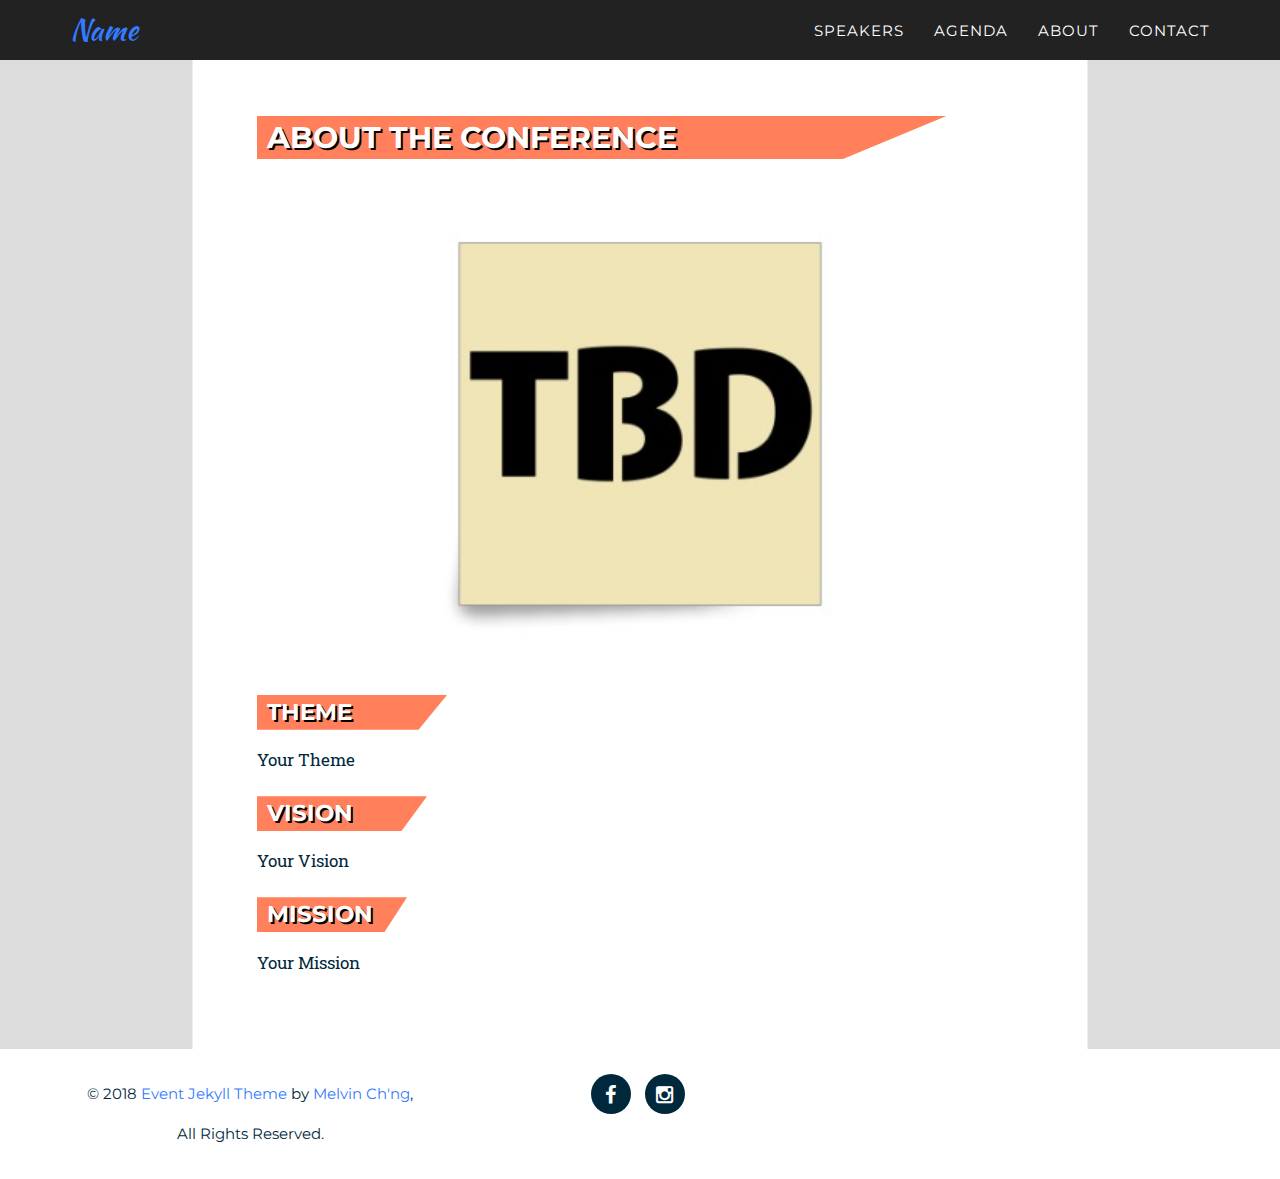
<file: 2016/about.html>
<!DOCTYPE html>
<html>

  <style type="text/css">
    /*INCLUDE MAIN CSS FILE*/

    .black-frame {
  overflow: hidden;
  background: white;
  box-sizing: border-box;
  padding: 5%;
  margin: 2em auto;
  border: 1px solid #eee; }

.venue-top {
  padding-top: 50px; }

.venue-map iframe {
  height: 60vh;
  width: 100%; }

.icon-about img {
  display: block;
  margin: 0 auto;
  width: 70%;
  margin-top: 15px; }

@media screen and (max-width: 760px) {
  .venue-map iframe {
    height: 45vh; } }
.page-not-found h1 {
  padding-top: 30vh;
  font-size: 180%; }
.page-not-found p {
  font-size: 120%; }
.page-not-found h1, .page-not-found h2, .page-not-found h3, .page-not-found p {
  text-align: center; }

.agenda {
  table-layout: fixed;
  width: 100%;
  white-space: pre-wrap;
  word-wrap: break-word;
  /* Column widths are based on these cells */ }
  .agenda td {
    white-space: pre-wrap;
    word-wrap: break-word;
    text-overflow: ellipsis; }
  .agenda .agenda-time {
    width: 40%; }
  .agenda .agenda-actiity {
    width: 60%; }
  .agenda th, .agenda td {
    border: 1px solid #00283c;
    font-size: 120%; }
  .agenda th {
    background: #00283c;
    color: white;
    letter-spacing: 1px; }
  .agenda td {
    text-align: center;
    font-size: 110%; }
    .agenda td a {
      color: #ff6738;
      text-decoration: none; }
    .agenda td b {
      color: #ff6738; }
  .agenda td + td {
    text-align: left;
    padding-left: 10px; }

@media screen and (max-width: 760px) {
  .agenda .agenda-time {
    width: 40%; }
  .agenda .agenda-actiity {
    width: 60%; }
  .agenda td, .agenda th {
    font-size: 100%; }
  .agenda td {
    padding-left: 0px; }
  .agenda td + td {
    padding-left: 10px; } }
h1.team-h1 {
  position: relative;
  text-align: center;
  text-shadow: 2px 2px black;
  background-color: #ff805b;
  color: white;
  padding: 10px;
  width: 100%; }

.cf:before,
.cf:after {
  content: " ";
  /* 1 */
  display: table;
  /* 2 */ }

.cf:after {
  clear: both; }

/**
 * For IE 6/7 only
 * Include this rule to trigger hasLayout and contain floats.
 */
.cf {
  *zoom: 1; }

.padding-team {
  padding: 5%; }

.team-container {
  max-width: 1200px;
  margin: 30px auto 30px auto;
  display: -webkit-box;
  display: -moz-box;
  display: -ms-flexbox;
  display: -webkit-flex;
  display: flex;
  flex-direction: row;
  flex-wrap: wrap;
  justify-content: center; }
  .team-container *, .team-container *:before, .team-container *:after {
    -webkit-box-sizing: content-box;
    -moz-box-sizing: content-box;
    box-sizing: content-box; }

.team-container-top {
  margin-top: 100px; }

.team-container-bottom {
  margin-bottom: 60px; }

.team-member {
  padding: 10px 20px 10px 20px;
  width: 16%;
  text-align: center;
  float: left; }

.team-member:last-child {
  margin-right: 0; }

.team-member span, .team-member h3 {
  font-family: sans-serif;
  letter-spacing: -1px; }

.team-member h3 {
  color: SlateGray;
  margin: 5px 0px 0px 0px; }

.email {
  color: #ff805b; }

.team-member span {
  display: block;
  padding: 5px 0px 0px 0px; }

.team-photo {
  border-radius: 50%;
  text-align: center;
  margin: auto;
  max-width: 100%;
  height: auto;
  transition: 0.1s transform ease-in-out; }

.team-photo:hover {
  transform: scale(0.9);
  cursor: pointer; }

@media (max-width: 1300px) {
  .team-container {
    max-width: 850px; } }
@media (max-width: 1000px) {
  .team-container {
    max-width: 700px; } }
/* code for phone layout */
@media (max-width: 760px) {
  .team-member {
    padding: 0;
    float: none;
    display: block;
    margin: 20px auto;
    width: 100%;
    text-align: center; }

  .team-container {
    margin: 50px 10px 10px 10px; } }
.event {
  padding: 5%;
  margin: 100px 15vw 60px 15vw; }
  .event img {
    width: 100%; }
  .event a {
    color: darkblue; }
  .event h2, .event h3, .event ol, .event p {
    color: black;
    text-align: left; }
  .event p, .event ol {
    font-size: 110%; }
  .event h1 {
    margin: 0;
    text-shadow: 2px 2px black;
    background-color: #ff805b;
    color: white;
    padding: 5px 5px 5px 10px;
    -webkit-clip-path: polygon(0 0, 100% 0, 95% 100%, 0 100%);
    clip-path: polygon(0 0, 100% 0, 85% 100%, 0 100%);
    width: 90%; }

@media screen and (max-width: 1200px) {
  .event {
    margin: 100px 15vw 60px 15vw; } }
@media screen and (max-width: 760px) {
  .venue-map iframe {
    height: 45vh; }

  .event {
    margin: 80px 10px 10px 10px; }

  h1 {
    font-size: 130%; }

  h2 {
    font-size: 120%; }

  p, ol, li {
    font-size: 100%; } }
.about {
  padding: 5%;
  margin: 30px 15vw 30px 15vw; }
  .about img {
    max-width: 500px; }
  .about h1 {
    text-shadow: 2px 2px black;
    background-color: #ff805b;
    color: white;
    padding: 5px 5px 5px 10px;
    -webkit-clip-path: polygon(0 0, 100% 0, 95% 100%, 0 100%);
    clip-path: polygon(0 0, 100% 0, 85% 100%, 0 100%);
    width: 90%; }
  .about h2 {
    text-shadow: 2px 2px black;
    background-color: #ff805b;
    color: white;
    padding: 5px 5px 5px 10px;
    -webkit-clip-path: polygon(0 0, 100% 0, 85% 100%, 0 100%);
    clip-path: polygon(0 0, 100% 0, 85% 100%, 0 100%); }
  .about h2.first {
    width: 190px; }
  .about h2.second {
    width: 170px; }
  .about h2.third {
    width: 150px; }

.about-container-top {
  margin-top: 100px; }

.about-container-bottom {
  margin-bottom: 60px; }

@media screen and (max-width: 1200px) {
  .about {
    margin: 20px 10vw 20px 10vw; }

  .about-container-top {
    margin-top: 100px; }

  .about-container-bottom {
    margin-bottom: 80px; } }
@media screen and (max-width: 760px) {
  .about {
    margin: 10px 10px 10px 10px; }

  .about-container-top {
    margin-top: 80px; }

  h1 {
    font-size: 130%; }

  h2 {
    font-size: 120%; }

  p, ol, li {
    font-size: 100%; } }
/*form for contact me */
.contact form {
  background-color: rgba(255, 255, 255, 0.9);
  max-width: 600px;
  margin: auto auto 50px auto;
  box-shadow: 0 4px 10px 4px rgba(19, 35, 47, 0.3);
  padding: 15px;
  margin-top: 140px; }
.contact input, .contact textarea {
  font-size: 110%;
  display: block;
  border: 1px solid #cccccc;
  padding: 10px;
  margin-bottom: 5px;
  resize: none;
  width: 100%;
  box-sizing: border-box;
  -moz-box-sizing: border-box; }
.contact h3 {
  color: darkslategrey; }
.contact a {
  color: darkcyan; }
@media screen and (max-width: 1200px) {
  .contact .more-top-body {
    margin-top: 100px; } }
@media screen and (max-width: 760px) {
  .contact form {
    margin: 50px 5% 50px 5%; } }

  </style>

  <!-- jQuery Version 1.11.0 -->
<script src="../css/2016_style/js/jquery-1.11.0.js"></script>

<!-- Bootstrap Core JavaScript -->
<script src="../css/2016_style/js/bootstrap.min.js"></script>

<!-- Plugin JavaScript -->
<script src="../css/2016_style/js/jquery.easing.min.js"></script>
<script src="../css/2016_style/js/classie.js"></script>
<script src="../css/2016_style/js/cbpAnimatedHeader.js"></script>

<!-- Custom Theme JavaScript -->
<script src="../css/2016_style/js/agency.js"></script>
  <head>
    <meta charset="utf-8">
    <meta http-equiv="X-UA-Compatible" content="IE=edge">
    <title>About the Conference</title>
    <meta name="viewport" content="width=device-width">
    <meta name="description" content="Your description
">
    <link rel="canonical" href="http://localhost:4000/2016/about">

    <!-- Begin Jekyll SEO tag v2.5.0 -->
<title>About the Conference | makeITwork Banja Luka</title>
<meta name="generator" content="Jekyll v3.8.3" />
<meta property="og:title" content="About the Conference" />
<meta property="og:locale" content="en_US" />
<meta name="description" content="Your description" />
<meta property="og:description" content="Your description" />
<link rel="canonical" href="http://localhost:4000/2016/about" />
<meta property="og:url" content="http://localhost:4000/2016/about" />
<meta property="og:site_name" content="makeITwork Banja Luka" />
<meta name="google-site-verification" content="googleXXXXXXXXXXXXXXXX.html" />
<script type="application/ld+json">
{"description":"Your description","@type":"WebPage","url":"http://localhost:4000/2016/about","publisher":{"@type":"Organization","logo":{"@type":"ImageObject","url":"http://localhost:4000/css/2016_style/img/icon-large.png"}},"headline":"About the Conference","@context":"http://schema.org"}</script>
<!-- End Jekyll SEO tag -->


    <!-- Custom CSS & Bootstrap Core CSS - Uses Bootswatch Flatly Theme: http://bootswatch.com/flatly/ -->
    <link rel="stylesheet" href="../css/2016_style/style.css">

    <!--Google Analytics SCRIPT-->
    <script>
        (function(i,s,o,g,r,a,m){i['GoogleAnalyticsObject']=r;i[r]=i[r]||function(){
        (i[r].q=i[r].q||[]).push(arguments)},i[r].l=1*new Date();a=s.createElement(o),
        m=s.getElementsByTagName(o)[0];a.async=1;a.src=g;m.parentNode.insertBefore(a,m)
        })(window,document,'script','https://www.google-analytics.com/analytics.js','ga');

        ga('create', 'UA-xxxxxxxx-x', 'auto');
        ga('send', 'pageview');
    </script>
    <!--Google Analytics SCRIPT END-->

    <!--Remove image dragging -->
    <BODY ondragstart="return false;" ondrop="return false;">

    <!-- Custom Fonts -->
    <link rel="stylesheet" href="../css/2016_style/font-awesome/css/font-awesome.min.css">
    <link href="https://fonts.googleapis.com/css?family=Montserrat:400,700" rel="stylesheet" type="text/css">
    <link href='https://fonts.googleapis.com/css?family=Kaushan+Script' rel='stylesheet' type='text/css'>
    <link href="https://fonts.googleapis.com/css?family=Lato:400,700,400italic,700italic" rel="stylesheet" type="text/css">
    <link href='https://fonts.googleapis.com/css?family=Droid+Serif:400,700,400italic,700italic' rel='stylesheet' type='text/css'>
    <link href='https://fonts.googleapis.com/css?family=Roboto+Slab:400,100,300,700' rel='stylesheet' type='text/css'>

    <!-- WEBSITE ICON IN BROWSER -->
    <link rel="icon" type="image/png" href="/css/2016_style/img/icon.png">

    <!-- HTML5 Shim and Respond.js IE8 support of HTML5 elements and media queries -->
    <!-- WARNING: Respond.js doesn't work if you view the page via file:// -->
    <!--[if lt IE 9]>
        <script src="https://oss.maxcdn.com/libs/html5shiv/3.7.0/html5shiv.js"></script>
        <script src="https://oss.maxcdn.com/libs/respond.js/1.4.2/respond.min.js"></script>
    <![endif]-->
</head>


  <body>
    <!-- Navigation -->
    <nav class="navbar navbar-default navbar-fixed-top">
        <div class="container">
            <!-- Brand and toggle get grouped for better mobile display -->
            <div class="navbar-header page-scroll">
                <button type="button" class="navbar-toggle" data-toggle="collapse" data-target="#bs-example-navbar-collapse-1">
                    <span class="sr-only">Toggle navigation</span>
                    <span class="icon-bar"></span>
                    <span class="icon-bar"></span>
                    <span class="icon-bar"></span>
                </button>
                <a class="navbar-brand page-scroll" href="/">Name</a>
            </div>

            <!-- Collect the nav links, forms, and other content for toggling -->
            <div class="collapse navbar-collapse" id="bs-example-navbar-collapse-1">
                <ul class="nav navbar-nav navbar-right">
                    <li class="hidden">
                        <a href="/"></a>
                    </li>
                    <li>
                        <a class="page-scroll" href="../2016/#speakers">Speakers</a>
                    </li>
                    <li>
                        <a class="page-scroll" href="../2016/agenda">Agenda</a>
                    </li>
                    <li>
                        <a class="page-scroll" href="../2016/#about">About</a>
                    </li>
                    <li>
                        <a class="page-scroll" href="../2016/#contact">Contact</a>
                    </li>
                </ul>
            </div>
            <!-- /.navbar-collapse -->
        </div>
        <!-- /.container-fluid -->
    </nav>

<!--



          <a class="page-link" href="/about">About the Conference</a>

          <a class="page-link" href="/2016/about">About the Conference</a>

          <a class="page-link" href="/agenda">Agenda</a>

          <a class="page-link" href="/2016/agenda">Agenda</a>

          <a class="page-link" href="/booklet">Event Booklet</a>

          <a class="page-link" href="/2016/faqs">Frequently Asked Questions (FAQ)</a>

          <a class="page-link" href="/faqs">Frequently Asked Questions (FAQ)</a>



          <a class="page-link" href="/2016/index">YOUR TITLE 2016</a>



          <a class="page-link" href="/register">Register</a>





          <a class="page-link" href="/2016/team">Team Member</a>

          <a class="page-link" href="/team">Team Member</a>

          <a class="page-link" href="/2016/venue">Venue</a>

          <a class="page-link" href="/venue">Venue</a>



 -->


            <!--background color-->
    <script type="text/javascript">
        document.write ('<body style="background: Gainsboro; background-attachment: fixed;">')
    </script>

    <div class="black-frame about">
      <h1>About the Conference</h1>

      <div class="icon-about">
        <img src="../css/2016_style/img/TBD.jpg" alt="icon-about">
      </div>

      <h2 class="first">Theme</h2>

      <p>
        Your Theme
      </p>

      <h2 class="second">Vision</h2>

      <p>
        Your Vision
      </p>

      <h2 class="third">Mission</h2>

      <p>
        Your Mission
      </p>


    </div>

  </body>
  <style>
body {
  position: absolute;
  margin: 0;
  min-height: 100%;
  width: 100%;
}

footer {
  position: absolute;
  right: 0;
  bottom: 0;
  left: 0;
}
</style>

<footer>
    <div class="container">
        <div class="row">
            <div class="col-md-4">
                <span class="copyright">© 2018 <a href="https://github.com/melvinchng/event-jekyll-theme">Event Jekyll Theme</a> by <a href="http://melvinchng.github.io">Melvin Ch'ng</a>,<br>All Rights Reserved.</span>
            </div>
            <div class="col-md-4">
                <ul class="list-inline social-buttons">

                        <li><a href="https://www.facebook.com/eestec.lcbanjaluka"><i class="fa fa-facebook"></i></a></li>
                        <li><a href="https://instagram.com/eestec_lc_banjaluka"><i class="fa fa-instagram"></i></a></li>

                </ul>
            </div>
        </div>
    </div>
</footer>
</html>
</file>
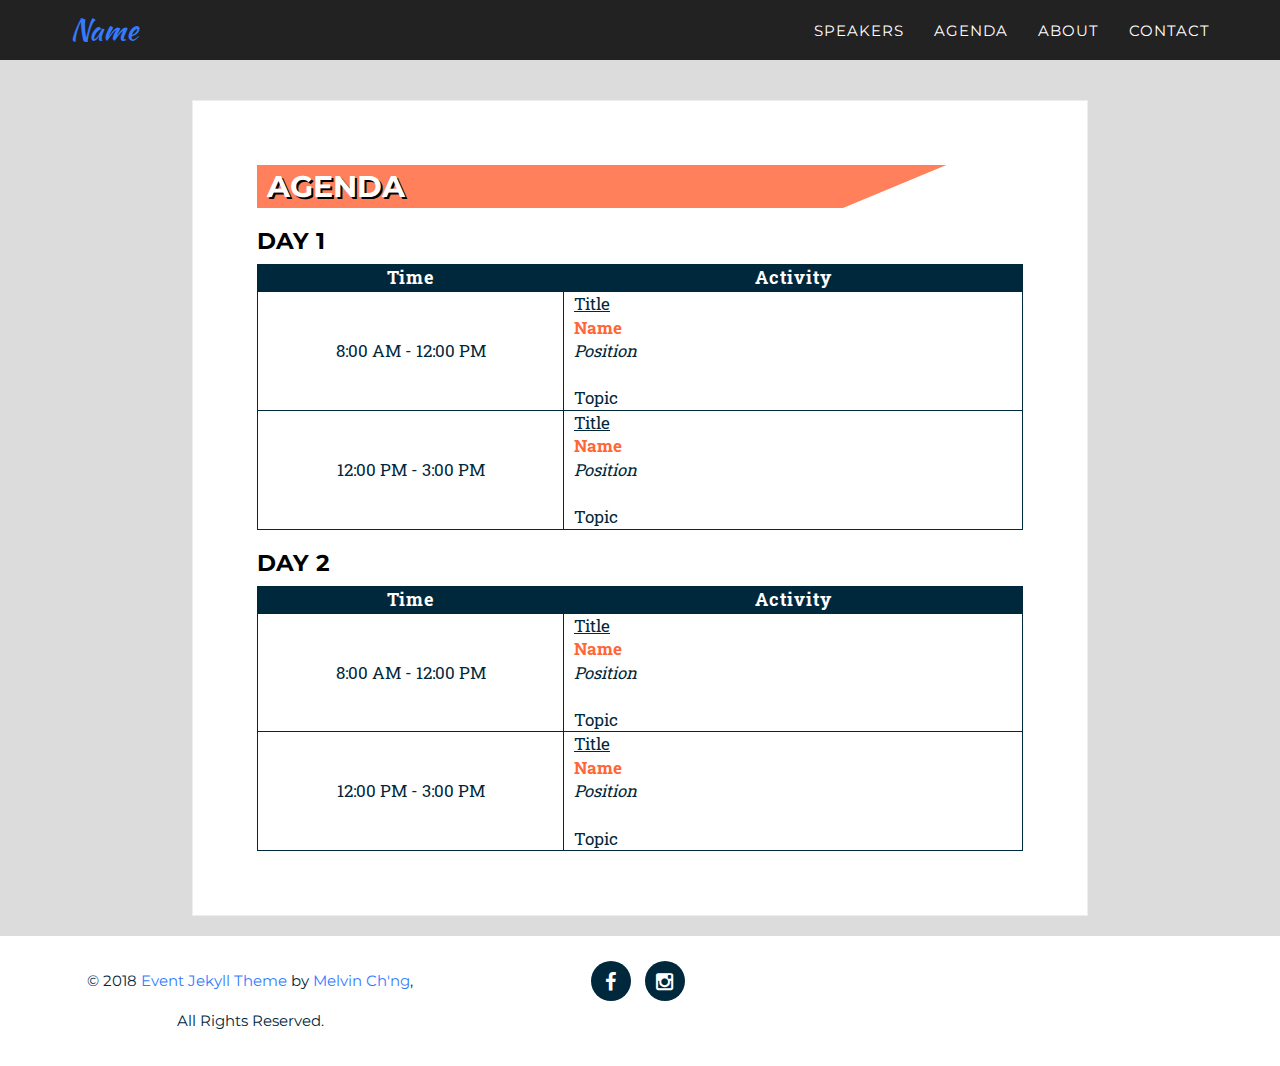
<file: 2016/agenda.html>
<!DOCTYPE html>
<html>

  <style type="text/css">
    /*INCLUDE MAIN CSS FILE*/

    .black-frame {
  overflow: hidden;
  background: white;
  box-sizing: border-box;
  padding: 5%;
  margin: 2em auto;
  border: 1px solid #eee; }

.venue-top {
  padding-top: 50px; }

.venue-map iframe {
  height: 60vh;
  width: 100%; }

.icon-about img {
  display: block;
  margin: 0 auto;
  width: 70%;
  margin-top: 15px; }

@media screen and (max-width: 760px) {
  .venue-map iframe {
    height: 45vh; } }
.page-not-found h1 {
  padding-top: 30vh;
  font-size: 180%; }
.page-not-found p {
  font-size: 120%; }
.page-not-found h1, .page-not-found h2, .page-not-found h3, .page-not-found p {
  text-align: center; }

.agenda {
  table-layout: fixed;
  width: 100%;
  white-space: pre-wrap;
  word-wrap: break-word;
  /* Column widths are based on these cells */ }
  .agenda td {
    white-space: pre-wrap;
    word-wrap: break-word;
    text-overflow: ellipsis; }
  .agenda .agenda-time {
    width: 40%; }
  .agenda .agenda-actiity {
    width: 60%; }
  .agenda th, .agenda td {
    border: 1px solid #00283c;
    font-size: 120%; }
  .agenda th {
    background: #00283c;
    color: white;
    letter-spacing: 1px; }
  .agenda td {
    text-align: center;
    font-size: 110%; }
    .agenda td a {
      color: #ff6738;
      text-decoration: none; }
    .agenda td b {
      color: #ff6738; }
  .agenda td + td {
    text-align: left;
    padding-left: 10px; }

@media screen and (max-width: 760px) {
  .agenda .agenda-time {
    width: 40%; }
  .agenda .agenda-actiity {
    width: 60%; }
  .agenda td, .agenda th {
    font-size: 100%; }
  .agenda td {
    padding-left: 0px; }
  .agenda td + td {
    padding-left: 10px; } }
h1.team-h1 {
  position: relative;
  text-align: center;
  text-shadow: 2px 2px black;
  background-color: #ff805b;
  color: white;
  padding: 10px;
  width: 100%; }

.cf:before,
.cf:after {
  content: " ";
  /* 1 */
  display: table;
  /* 2 */ }

.cf:after {
  clear: both; }

/**
 * For IE 6/7 only
 * Include this rule to trigger hasLayout and contain floats.
 */
.cf {
  *zoom: 1; }

.padding-team {
  padding: 5%; }

.team-container {
  max-width: 1200px;
  margin: 30px auto 30px auto;
  display: -webkit-box;
  display: -moz-box;
  display: -ms-flexbox;
  display: -webkit-flex;
  display: flex;
  flex-direction: row;
  flex-wrap: wrap;
  justify-content: center; }
  .team-container *, .team-container *:before, .team-container *:after {
    -webkit-box-sizing: content-box;
    -moz-box-sizing: content-box;
    box-sizing: content-box; }

.team-container-top {
  margin-top: 100px; }

.team-container-bottom {
  margin-bottom: 60px; }

.team-member {
  padding: 10px 20px 10px 20px;
  width: 16%;
  text-align: center;
  float: left; }

.team-member:last-child {
  margin-right: 0; }

.team-member span, .team-member h3 {
  font-family: sans-serif;
  letter-spacing: -1px; }

.team-member h3 {
  color: SlateGray;
  margin: 5px 0px 0px 0px; }

.email {
  color: #ff805b; }

.team-member span {
  display: block;
  padding: 5px 0px 0px 0px; }

.team-photo {
  border-radius: 50%;
  text-align: center;
  margin: auto;
  max-width: 100%;
  height: auto;
  transition: 0.1s transform ease-in-out; }

.team-photo:hover {
  transform: scale(0.9);
  cursor: pointer; }

@media (max-width: 1300px) {
  .team-container {
    max-width: 850px; } }
@media (max-width: 1000px) {
  .team-container {
    max-width: 700px; } }
/* code for phone layout */
@media (max-width: 760px) {
  .team-member {
    padding: 0;
    float: none;
    display: block;
    margin: 20px auto;
    width: 100%;
    text-align: center; }

  .team-container {
    margin: 50px 10px 10px 10px; } }
.event {
  padding: 5%;
  margin: 100px 15vw 60px 15vw; }
  .event img {
    width: 100%; }
  .event a {
    color: darkblue; }
  .event h2, .event h3, .event ol, .event p {
    color: black;
    text-align: left; }
  .event p, .event ol {
    font-size: 110%; }
  .event h1 {
    margin: 0;
    text-shadow: 2px 2px black;
    background-color: #ff805b;
    color: white;
    padding: 5px 5px 5px 10px;
    -webkit-clip-path: polygon(0 0, 100% 0, 95% 100%, 0 100%);
    clip-path: polygon(0 0, 100% 0, 85% 100%, 0 100%);
    width: 90%; }

@media screen and (max-width: 1200px) {
  .event {
    margin: 100px 15vw 60px 15vw; } }
@media screen and (max-width: 760px) {
  .venue-map iframe {
    height: 45vh; }

  .event {
    margin: 80px 10px 10px 10px; }

  h1 {
    font-size: 130%; }

  h2 {
    font-size: 120%; }

  p, ol, li {
    font-size: 100%; } }
.about {
  padding: 5%;
  margin: 30px 15vw 30px 15vw; }
  .about img {
    max-width: 500px; }
  .about h1 {
    text-shadow: 2px 2px black;
    background-color: #ff805b;
    color: white;
    padding: 5px 5px 5px 10px;
    -webkit-clip-path: polygon(0 0, 100% 0, 95% 100%, 0 100%);
    clip-path: polygon(0 0, 100% 0, 85% 100%, 0 100%);
    width: 90%; }
  .about h2 {
    text-shadow: 2px 2px black;
    background-color: #ff805b;
    color: white;
    padding: 5px 5px 5px 10px;
    -webkit-clip-path: polygon(0 0, 100% 0, 85% 100%, 0 100%);
    clip-path: polygon(0 0, 100% 0, 85% 100%, 0 100%); }
  .about h2.first {
    width: 190px; }
  .about h2.second {
    width: 170px; }
  .about h2.third {
    width: 150px; }

.about-container-top {
  margin-top: 100px; }

.about-container-bottom {
  margin-bottom: 60px; }

@media screen and (max-width: 1200px) {
  .about {
    margin: 20px 10vw 20px 10vw; }

  .about-container-top {
    margin-top: 100px; }

  .about-container-bottom {
    margin-bottom: 80px; } }
@media screen and (max-width: 760px) {
  .about {
    margin: 10px 10px 10px 10px; }

  .about-container-top {
    margin-top: 80px; }

  h1 {
    font-size: 130%; }

  h2 {
    font-size: 120%; }

  p, ol, li {
    font-size: 100%; } }
/*form for contact me */
.contact form {
  background-color: rgba(255, 255, 255, 0.9);
  max-width: 600px;
  margin: auto auto 50px auto;
  box-shadow: 0 4px 10px 4px rgba(19, 35, 47, 0.3);
  padding: 15px;
  margin-top: 140px; }
.contact input, .contact textarea {
  font-size: 110%;
  display: block;
  border: 1px solid #cccccc;
  padding: 10px;
  margin-bottom: 5px;
  resize: none;
  width: 100%;
  box-sizing: border-box;
  -moz-box-sizing: border-box; }
.contact h3 {
  color: darkslategrey; }
.contact a {
  color: darkcyan; }
@media screen and (max-width: 1200px) {
  .contact .more-top-body {
    margin-top: 100px; } }
@media screen and (max-width: 760px) {
  .contact form {
    margin: 50px 5% 50px 5%; } }

  </style>

  <!-- jQuery Version 1.11.0 -->
<script src="../css/2016_style/js/jquery-1.11.0.js"></script>

<!-- Bootstrap Core JavaScript -->
<script src="../css/2016_style/js/bootstrap.min.js"></script>

<!-- Plugin JavaScript -->
<script src="../css/2016_style/js/jquery.easing.min.js"></script>
<script src="../css/2016_style/js/classie.js"></script>
<script src="../css/2016_style/js/cbpAnimatedHeader.js"></script>

<!-- Custom Theme JavaScript -->
<script src="../css/2016_style/js/agency.js"></script>
  <head>
    <meta charset="utf-8">
    <meta http-equiv="X-UA-Compatible" content="IE=edge">
    <title>Agenda</title>
    <meta name="viewport" content="width=device-width">
    <meta name="description" content="Your description
">
    <link rel="canonical" href="http://localhost:4000/2016/agenda">

    <!-- Begin Jekyll SEO tag v2.5.0 -->
<title>Agenda | makeITwork Banja Luka</title>
<meta name="generator" content="Jekyll v3.8.3" />
<meta property="og:title" content="Agenda" />
<meta property="og:locale" content="en_US" />
<meta name="description" content="Your description" />
<meta property="og:description" content="Your description" />
<link rel="canonical" href="http://localhost:4000/2016/agenda" />
<meta property="og:url" content="http://localhost:4000/2016/agenda" />
<meta property="og:site_name" content="makeITwork Banja Luka" />
<meta name="google-site-verification" content="googleXXXXXXXXXXXXXXXX.html" />
<script type="application/ld+json">
{"description":"Your description","@type":"WebPage","url":"http://localhost:4000/2016/agenda","publisher":{"@type":"Organization","logo":{"@type":"ImageObject","url":"http://localhost:4000/css/2016_style/img/icon-large.png"}},"headline":"Agenda","@context":"http://schema.org"}</script>
<!-- End Jekyll SEO tag -->


    <!-- Custom CSS & Bootstrap Core CSS - Uses Bootswatch Flatly Theme: http://bootswatch.com/flatly/ -->
    <link rel="stylesheet" href="../css/2016_style/style.css">

    <!--Google Analytics SCRIPT-->
    <script>
        (function(i,s,o,g,r,a,m){i['GoogleAnalyticsObject']=r;i[r]=i[r]||function(){
        (i[r].q=i[r].q||[]).push(arguments)},i[r].l=1*new Date();a=s.createElement(o),
        m=s.getElementsByTagName(o)[0];a.async=1;a.src=g;m.parentNode.insertBefore(a,m)
        })(window,document,'script','https://www.google-analytics.com/analytics.js','ga');

        ga('create', 'UA-xxxxxxxx-x', 'auto');
        ga('send', 'pageview');
    </script>
    <!--Google Analytics SCRIPT END-->

    <!--Remove image dragging -->
    <BODY ondragstart="return false;" ondrop="return false;">

    <!-- Custom Fonts -->
    <link rel="stylesheet" href="../css/2016_style/font-awesome/css/font-awesome.min.css">
    <link href="https://fonts.googleapis.com/css?family=Montserrat:400,700" rel="stylesheet" type="text/css">
    <link href='https://fonts.googleapis.com/css?family=Kaushan+Script' rel='stylesheet' type='text/css'>
    <link href="https://fonts.googleapis.com/css?family=Lato:400,700,400italic,700italic" rel="stylesheet" type="text/css">
    <link href='https://fonts.googleapis.com/css?family=Droid+Serif:400,700,400italic,700italic' rel='stylesheet' type='text/css'>
    <link href='https://fonts.googleapis.com/css?family=Roboto+Slab:400,100,300,700' rel='stylesheet' type='text/css'>

    <!-- WEBSITE ICON IN BROWSER -->
    <link rel="icon" type="image/png" href="/css/2016_style/img/icon.png">

    <!-- HTML5 Shim and Respond.js IE8 support of HTML5 elements and media queries -->
    <!-- WARNING: Respond.js doesn't work if you view the page via file:// -->
    <!--[if lt IE 9]>
        <script src="https://oss.maxcdn.com/libs/html5shiv/3.7.0/html5shiv.js"></script>
        <script src="https://oss.maxcdn.com/libs/respond.js/1.4.2/respond.min.js"></script>
    <![endif]-->
</head>


  <body>
    <!-- Navigation -->
    <nav class="navbar navbar-default navbar-fixed-top">
        <div class="container">
            <!-- Brand and toggle get grouped for better mobile display -->
            <div class="navbar-header page-scroll">
                <button type="button" class="navbar-toggle" data-toggle="collapse" data-target="#bs-example-navbar-collapse-1">
                    <span class="sr-only">Toggle navigation</span>
                    <span class="icon-bar"></span>
                    <span class="icon-bar"></span>
                    <span class="icon-bar"></span>
                </button>
                <a class="navbar-brand page-scroll" href="/">Name</a>
            </div>

            <!-- Collect the nav links, forms, and other content for toggling -->
            <div class="collapse navbar-collapse" id="bs-example-navbar-collapse-1">
                <ul class="nav navbar-nav navbar-right">
                    <li class="hidden">
                        <a href="/"></a>
                    </li>
                    <li>
                        <a class="page-scroll" href="../2016/#speakers">Speakers</a>
                    </li>
                    <li>
                        <a class="page-scroll" href="../2016/agenda">Agenda</a>
                    </li>
                    <li>
                        <a class="page-scroll" href="../2016/#about">About</a>
                    </li>
                    <li>
                        <a class="page-scroll" href="../2016/#contact">Contact</a>
                    </li>
                </ul>
            </div>
            <!-- /.navbar-collapse -->
        </div>
        <!-- /.container-fluid -->
    </nav>

<!--



          <a class="page-link" href="/about">About the Conference</a>

          <a class="page-link" href="/2016/about">About the Conference</a>

          <a class="page-link" href="/agenda">Agenda</a>

          <a class="page-link" href="/2016/agenda">Agenda</a>

          <a class="page-link" href="/booklet">Event Booklet</a>

          <a class="page-link" href="/2016/faqs">Frequently Asked Questions (FAQ)</a>

          <a class="page-link" href="/faqs">Frequently Asked Questions (FAQ)</a>



          <a class="page-link" href="/2016/index">YOUR TITLE 2016</a>



          <a class="page-link" href="/register">Register</a>





          <a class="page-link" href="/2016/team">Team Member</a>

          <a class="page-link" href="/team">Team Member</a>

          <a class="page-link" href="/2016/venue">Venue</a>

          <a class="page-link" href="/venue">Venue</a>



 -->


            <!--background color-->
    <script type="text/javascript">
        document.write ('<body style="background: Gainsboro; background-attachment: fixed;">')
    </script>

    <div class="event black-frame">
      <h1>Agenda</h1>

        <h2>Day 1</h2>
        <table class="agenda">
            <thead>
                <tr>
                    <th class="row-1 agenda-time"><center>Time</center></th>
                    <th class="row-2 agenda-activity"><center>Activity</center></th>
                </tr>
            </thead>


                <tr>
                    <td>8:00 AM - 12:00 PM</td>
                    <td><u>Title</u><br><b>Name</b><br><i>Position</i><br><br>Topic</td>
                </tr>

                <tr>
                    <td>12:00 PM - 3:00 PM</td>
                    <td><u>Title</u><br><b>Name</b><br><i>Position</i><br><br>Topic</td>
                </tr>

        </table>

        <h2>Day 2</h2>
        <table class="agenda">
            <thead>
                <tr>
                    <th class="row-1 agenda-time"><center>Time</center></th>
                    <th class="row-2 agenda-activity"><center>Activity</center></th>
                </tr>

            </thead>


                <tr>
                    <td>8:00 AM - 12:00 PM</td>
                    <td><u>Title</u><br><b>Name</b><br><i>Position</i><br><br>Topic</td>
                </tr>

                <tr>
                    <td>12:00 PM - 3:00 PM</td>
                    <td><u>Title</u><br><b>Name</b><br><i>Position</i><br><br>Topic</td>
                </tr>

        </table>
    </div>
  </body>
  <style>
body {
  position: absolute;
  margin: 0;
  min-height: 100%;
  width: 100%;
}

footer {
  position: absolute;
  right: 0;
  bottom: 0;
  left: 0;
}
</style>

<footer>
    <div class="container">
        <div class="row">
            <div class="col-md-4">
                <span class="copyright">© 2018 <a href="https://github.com/melvinchng/event-jekyll-theme">Event Jekyll Theme</a> by <a href="http://melvinchng.github.io">Melvin Ch'ng</a>,<br>All Rights Reserved.</span>
            </div>
            <div class="col-md-4">
                <ul class="list-inline social-buttons">

                        <li><a href="https://www.facebook.com/eestec.lcbanjaluka"><i class="fa fa-facebook"></i></a></li>
                        <li><a href="https://instagram.com/eestec_lc_banjaluka"><i class="fa fa-instagram"></i></a></li>

                </ul>
            </div>
        </div>
    </div>
</footer>
</html>
</file>
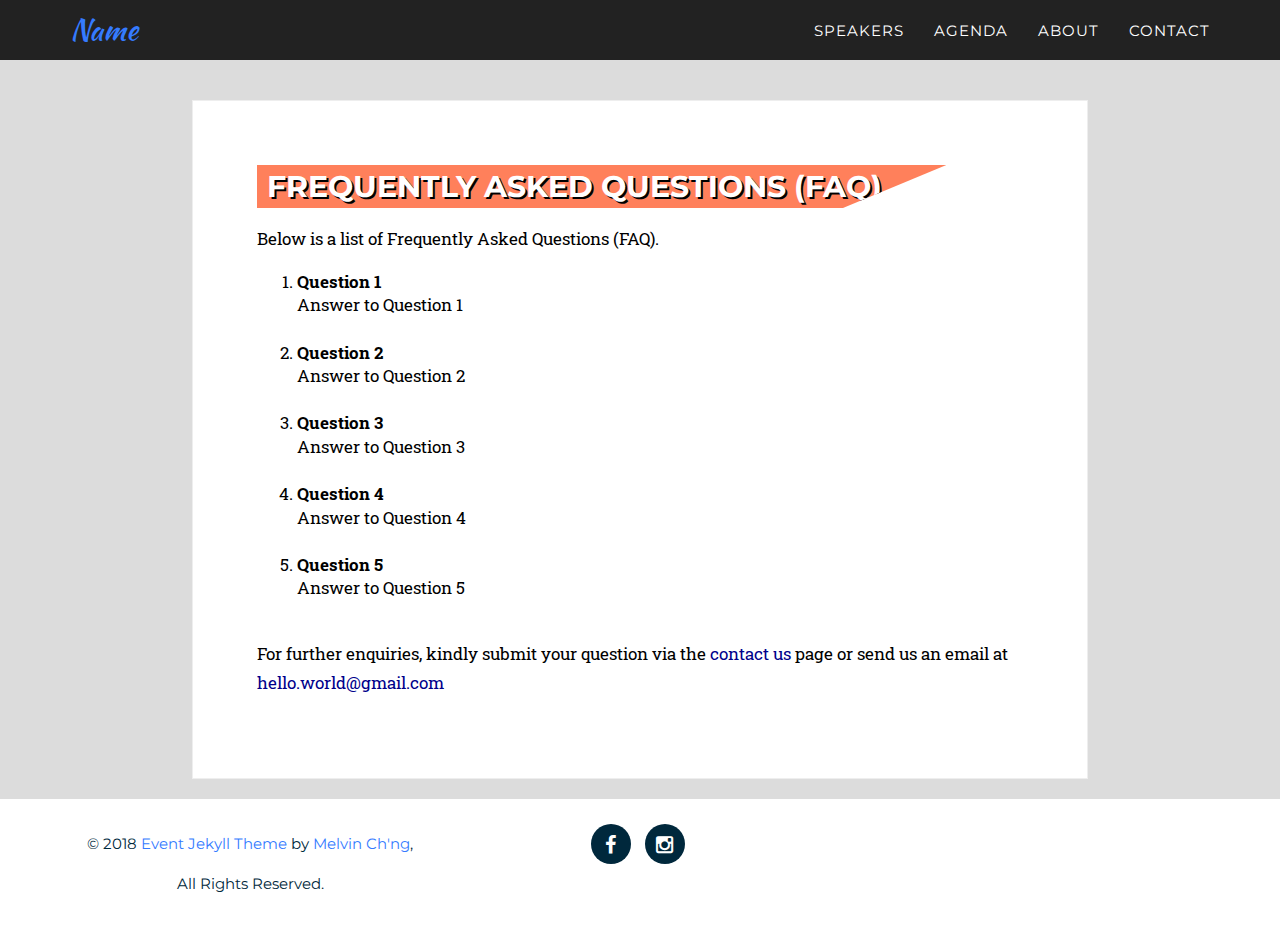
<file: 2016/faqs.html>
<!DOCTYPE html>
<html>

  <style type="text/css">
    /*INCLUDE MAIN CSS FILE*/

    .black-frame {
  overflow: hidden;
  background: white;
  box-sizing: border-box;
  padding: 5%;
  margin: 2em auto;
  border: 1px solid #eee; }

.venue-top {
  padding-top: 50px; }

.venue-map iframe {
  height: 60vh;
  width: 100%; }

.icon-about img {
  display: block;
  margin: 0 auto;
  width: 70%;
  margin-top: 15px; }

@media screen and (max-width: 760px) {
  .venue-map iframe {
    height: 45vh; } }
.page-not-found h1 {
  padding-top: 30vh;
  font-size: 180%; }
.page-not-found p {
  font-size: 120%; }
.page-not-found h1, .page-not-found h2, .page-not-found h3, .page-not-found p {
  text-align: center; }

.agenda {
  table-layout: fixed;
  width: 100%;
  white-space: pre-wrap;
  word-wrap: break-word;
  /* Column widths are based on these cells */ }
  .agenda td {
    white-space: pre-wrap;
    word-wrap: break-word;
    text-overflow: ellipsis; }
  .agenda .agenda-time {
    width: 40%; }
  .agenda .agenda-actiity {
    width: 60%; }
  .agenda th, .agenda td {
    border: 1px solid #00283c;
    font-size: 120%; }
  .agenda th {
    background: #00283c;
    color: white;
    letter-spacing: 1px; }
  .agenda td {
    text-align: center;
    font-size: 110%; }
    .agenda td a {
      color: #ff6738;
      text-decoration: none; }
    .agenda td b {
      color: #ff6738; }
  .agenda td + td {
    text-align: left;
    padding-left: 10px; }

@media screen and (max-width: 760px) {
  .agenda .agenda-time {
    width: 40%; }
  .agenda .agenda-actiity {
    width: 60%; }
  .agenda td, .agenda th {
    font-size: 100%; }
  .agenda td {
    padding-left: 0px; }
  .agenda td + td {
    padding-left: 10px; } }
h1.team-h1 {
  position: relative;
  text-align: center;
  text-shadow: 2px 2px black;
  background-color: #ff805b;
  color: white;
  padding: 10px;
  width: 100%; }

.cf:before,
.cf:after {
  content: " ";
  /* 1 */
  display: table;
  /* 2 */ }

.cf:after {
  clear: both; }

/**
 * For IE 6/7 only
 * Include this rule to trigger hasLayout and contain floats.
 */
.cf {
  *zoom: 1; }

.padding-team {
  padding: 5%; }

.team-container {
  max-width: 1200px;
  margin: 30px auto 30px auto;
  display: -webkit-box;
  display: -moz-box;
  display: -ms-flexbox;
  display: -webkit-flex;
  display: flex;
  flex-direction: row;
  flex-wrap: wrap;
  justify-content: center; }
  .team-container *, .team-container *:before, .team-container *:after {
    -webkit-box-sizing: content-box;
    -moz-box-sizing: content-box;
    box-sizing: content-box; }

.team-container-top {
  margin-top: 100px; }

.team-container-bottom {
  margin-bottom: 60px; }

.team-member {
  padding: 10px 20px 10px 20px;
  width: 16%;
  text-align: center;
  float: left; }

.team-member:last-child {
  margin-right: 0; }

.team-member span, .team-member h3 {
  font-family: sans-serif;
  letter-spacing: -1px; }

.team-member h3 {
  color: SlateGray;
  margin: 5px 0px 0px 0px; }

.email {
  color: #ff805b; }

.team-member span {
  display: block;
  padding: 5px 0px 0px 0px; }

.team-photo {
  border-radius: 50%;
  text-align: center;
  margin: auto;
  max-width: 100%;
  height: auto;
  transition: 0.1s transform ease-in-out; }

.team-photo:hover {
  transform: scale(0.9);
  cursor: pointer; }

@media (max-width: 1300px) {
  .team-container {
    max-width: 850px; } }
@media (max-width: 1000px) {
  .team-container {
    max-width: 700px; } }
/* code for phone layout */
@media (max-width: 760px) {
  .team-member {
    padding: 0;
    float: none;
    display: block;
    margin: 20px auto;
    width: 100%;
    text-align: center; }

  .team-container {
    margin: 50px 10px 10px 10px; } }
.event {
  padding: 5%;
  margin: 100px 15vw 60px 15vw; }
  .event img {
    width: 100%; }
  .event a {
    color: darkblue; }
  .event h2, .event h3, .event ol, .event p {
    color: black;
    text-align: left; }
  .event p, .event ol {
    font-size: 110%; }
  .event h1 {
    margin: 0;
    text-shadow: 2px 2px black;
    background-color: #ff805b;
    color: white;
    padding: 5px 5px 5px 10px;
    -webkit-clip-path: polygon(0 0, 100% 0, 95% 100%, 0 100%);
    clip-path: polygon(0 0, 100% 0, 85% 100%, 0 100%);
    width: 90%; }

@media screen and (max-width: 1200px) {
  .event {
    margin: 100px 15vw 60px 15vw; } }
@media screen and (max-width: 760px) {
  .venue-map iframe {
    height: 45vh; }

  .event {
    margin: 80px 10px 10px 10px; }

  h1 {
    font-size: 130%; }

  h2 {
    font-size: 120%; }

  p, ol, li {
    font-size: 100%; } }
.about {
  padding: 5%;
  margin: 30px 15vw 30px 15vw; }
  .about img {
    max-width: 500px; }
  .about h1 {
    text-shadow: 2px 2px black;
    background-color: #ff805b;
    color: white;
    padding: 5px 5px 5px 10px;
    -webkit-clip-path: polygon(0 0, 100% 0, 95% 100%, 0 100%);
    clip-path: polygon(0 0, 100% 0, 85% 100%, 0 100%);
    width: 90%; }
  .about h2 {
    text-shadow: 2px 2px black;
    background-color: #ff805b;
    color: white;
    padding: 5px 5px 5px 10px;
    -webkit-clip-path: polygon(0 0, 100% 0, 85% 100%, 0 100%);
    clip-path: polygon(0 0, 100% 0, 85% 100%, 0 100%); }
  .about h2.first {
    width: 190px; }
  .about h2.second {
    width: 170px; }
  .about h2.third {
    width: 150px; }

.about-container-top {
  margin-top: 100px; }

.about-container-bottom {
  margin-bottom: 60px; }

@media screen and (max-width: 1200px) {
  .about {
    margin: 20px 10vw 20px 10vw; }

  .about-container-top {
    margin-top: 100px; }

  .about-container-bottom {
    margin-bottom: 80px; } }
@media screen and (max-width: 760px) {
  .about {
    margin: 10px 10px 10px 10px; }

  .about-container-top {
    margin-top: 80px; }

  h1 {
    font-size: 130%; }

  h2 {
    font-size: 120%; }

  p, ol, li {
    font-size: 100%; } }
/*form for contact me */
.contact form {
  background-color: rgba(255, 255, 255, 0.9);
  max-width: 600px;
  margin: auto auto 50px auto;
  box-shadow: 0 4px 10px 4px rgba(19, 35, 47, 0.3);
  padding: 15px;
  margin-top: 140px; }
.contact input, .contact textarea {
  font-size: 110%;
  display: block;
  border: 1px solid #cccccc;
  padding: 10px;
  margin-bottom: 5px;
  resize: none;
  width: 100%;
  box-sizing: border-box;
  -moz-box-sizing: border-box; }
.contact h3 {
  color: darkslategrey; }
.contact a {
  color: darkcyan; }
@media screen and (max-width: 1200px) {
  .contact .more-top-body {
    margin-top: 100px; } }
@media screen and (max-width: 760px) {
  .contact form {
    margin: 50px 5% 50px 5%; } }

  </style>

  <!-- jQuery Version 1.11.0 -->
<script src="../css/2016_style/js/jquery-1.11.0.js"></script>

<!-- Bootstrap Core JavaScript -->
<script src="../css/2016_style/js/bootstrap.min.js"></script>

<!-- Plugin JavaScript -->
<script src="../css/2016_style/js/jquery.easing.min.js"></script>
<script src="../css/2016_style/js/classie.js"></script>
<script src="../css/2016_style/js/cbpAnimatedHeader.js"></script>

<!-- Custom Theme JavaScript -->
<script src="../css/2016_style/js/agency.js"></script>
  <head>
    <meta charset="utf-8">
    <meta http-equiv="X-UA-Compatible" content="IE=edge">
    <title>Frequently Asked Questions (FAQ)</title>
    <meta name="viewport" content="width=device-width">
    <meta name="description" content="Your description
">
    <link rel="canonical" href="http://localhost:4000/2016/faqs">

    <!-- Begin Jekyll SEO tag v2.5.0 -->
<title>Frequently Asked Questions (FAQ) | makeITwork Banja Luka</title>
<meta name="generator" content="Jekyll v3.8.3" />
<meta property="og:title" content="Frequently Asked Questions (FAQ)" />
<meta property="og:locale" content="en_US" />
<meta name="description" content="Your description" />
<meta property="og:description" content="Your description" />
<link rel="canonical" href="http://localhost:4000/2016/faqs" />
<meta property="og:url" content="http://localhost:4000/2016/faqs" />
<meta property="og:site_name" content="makeITwork Banja Luka" />
<meta name="google-site-verification" content="googleXXXXXXXXXXXXXXXX.html" />
<script type="application/ld+json">
{"description":"Your description","@type":"WebPage","url":"http://localhost:4000/2016/faqs","publisher":{"@type":"Organization","logo":{"@type":"ImageObject","url":"http://localhost:4000/css/2016_style/img/icon-large.png"}},"headline":"Frequently Asked Questions (FAQ)","@context":"http://schema.org"}</script>
<!-- End Jekyll SEO tag -->


    <!-- Custom CSS & Bootstrap Core CSS - Uses Bootswatch Flatly Theme: http://bootswatch.com/flatly/ -->
    <link rel="stylesheet" href="../css/2016_style/style.css">

    <!--Google Analytics SCRIPT-->
    <script>
        (function(i,s,o,g,r,a,m){i['GoogleAnalyticsObject']=r;i[r]=i[r]||function(){
        (i[r].q=i[r].q||[]).push(arguments)},i[r].l=1*new Date();a=s.createElement(o),
        m=s.getElementsByTagName(o)[0];a.async=1;a.src=g;m.parentNode.insertBefore(a,m)
        })(window,document,'script','https://www.google-analytics.com/analytics.js','ga');

        ga('create', 'UA-xxxxxxxx-x', 'auto');
        ga('send', 'pageview');
    </script>
    <!--Google Analytics SCRIPT END-->

    <!--Remove image dragging -->
    <BODY ondragstart="return false;" ondrop="return false;">

    <!-- Custom Fonts -->
    <link rel="stylesheet" href="../css/2016_style/font-awesome/css/font-awesome.min.css">
    <link href="https://fonts.googleapis.com/css?family=Montserrat:400,700" rel="stylesheet" type="text/css">
    <link href='https://fonts.googleapis.com/css?family=Kaushan+Script' rel='stylesheet' type='text/css'>
    <link href="https://fonts.googleapis.com/css?family=Lato:400,700,400italic,700italic" rel="stylesheet" type="text/css">
    <link href='https://fonts.googleapis.com/css?family=Droid+Serif:400,700,400italic,700italic' rel='stylesheet' type='text/css'>
    <link href='https://fonts.googleapis.com/css?family=Roboto+Slab:400,100,300,700' rel='stylesheet' type='text/css'>

    <!-- WEBSITE ICON IN BROWSER -->
    <link rel="icon" type="image/png" href="/css/2016_style/img/icon.png">

    <!-- HTML5 Shim and Respond.js IE8 support of HTML5 elements and media queries -->
    <!-- WARNING: Respond.js doesn't work if you view the page via file:// -->
    <!--[if lt IE 9]>
        <script src="https://oss.maxcdn.com/libs/html5shiv/3.7.0/html5shiv.js"></script>
        <script src="https://oss.maxcdn.com/libs/respond.js/1.4.2/respond.min.js"></script>
    <![endif]-->
</head>


  <body>
    <!-- Navigation -->
    <nav class="navbar navbar-default navbar-fixed-top">
        <div class="container">
            <!-- Brand and toggle get grouped for better mobile display -->
            <div class="navbar-header page-scroll">
                <button type="button" class="navbar-toggle" data-toggle="collapse" data-target="#bs-example-navbar-collapse-1">
                    <span class="sr-only">Toggle navigation</span>
                    <span class="icon-bar"></span>
                    <span class="icon-bar"></span>
                    <span class="icon-bar"></span>
                </button>
                <a class="navbar-brand page-scroll" href="/">Name</a>
            </div>

            <!-- Collect the nav links, forms, and other content for toggling -->
            <div class="collapse navbar-collapse" id="bs-example-navbar-collapse-1">
                <ul class="nav navbar-nav navbar-right">
                    <li class="hidden">
                        <a href="/"></a>
                    </li>
                    <li>
                        <a class="page-scroll" href="../2016/#speakers">Speakers</a>
                    </li>
                    <li>
                        <a class="page-scroll" href="../2016/agenda">Agenda</a>
                    </li>
                    <li>
                        <a class="page-scroll" href="../2016/#about">About</a>
                    </li>
                    <li>
                        <a class="page-scroll" href="../2016/#contact">Contact</a>
                    </li>
                </ul>
            </div>
            <!-- /.navbar-collapse -->
        </div>
        <!-- /.container-fluid -->
    </nav>

<!--



          <a class="page-link" href="/about">About the Conference</a>

          <a class="page-link" href="/2016/about">About the Conference</a>

          <a class="page-link" href="/agenda">Agenda</a>

          <a class="page-link" href="/2016/agenda">Agenda</a>

          <a class="page-link" href="/booklet">Event Booklet</a>

          <a class="page-link" href="/2016/faqs">Frequently Asked Questions (FAQ)</a>

          <a class="page-link" href="/faqs">Frequently Asked Questions (FAQ)</a>



          <a class="page-link" href="/2016/index">YOUR TITLE 2016</a>



          <a class="page-link" href="/register">Register</a>





          <a class="page-link" href="/2016/team">Team Member</a>

          <a class="page-link" href="/team">Team Member</a>

          <a class="page-link" href="/2016/venue">Venue</a>

          <a class="page-link" href="/venue">Venue</a>



 -->


            <!--background color-->
    <script type="text/javascript">
        document.write ('<body style="background: Gainsboro; background-attachment: fixed;">')
    </script>

    <div class="event black-frame">
      <h1 class="title">Frequently Asked Questions (FAQ)</h1>

      <p>Below is a list of Frequently Asked Questions (FAQ).<p>
        <ol>

                <li><b>Question 1</b>
                    <br>Answer to Question 1<br><br>
                </li>

                <li><b>Question 2</b>
                    <br>Answer to Question 2<br><br>
                </li>

                <li><b>Question 3</b>
                    <br>Answer to Question 3<br><br>
                </li>

                <li><b>Question 4</b>
                    <br>Answer to Question 4<br><br>
                </li>

                <li><b>Question 5</b>
                    <br>Answer to Question 5<br><br>
                </li>

        </ol>

        <p>
            For further enquiries, kindly submit your question via the <a href="/#contacts">contact us</a>
            page or send us an email at <a href="mailto:hello.world@gmail.com">hello.world@gmail.com</a>
        </p>
    </div>
  </body>
  <style>
body {
  position: absolute;
  margin: 0;
  min-height: 100%;
  width: 100%;
}

footer {
  position: absolute;
  right: 0;
  bottom: 0;
  left: 0;
}
</style>

<footer>
    <div class="container">
        <div class="row">
            <div class="col-md-4">
                <span class="copyright">© 2018 <a href="https://github.com/melvinchng/event-jekyll-theme">Event Jekyll Theme</a> by <a href="http://melvinchng.github.io">Melvin Ch'ng</a>,<br>All Rights Reserved.</span>
            </div>
            <div class="col-md-4">
                <ul class="list-inline social-buttons">

                        <li><a href="https://www.facebook.com/eestec.lcbanjaluka"><i class="fa fa-facebook"></i></a></li>
                        <li><a href="https://instagram.com/eestec_lc_banjaluka"><i class="fa fa-instagram"></i></a></li>

                </ul>
            </div>
        </div>
    </div>
</footer>
</html>
</file>
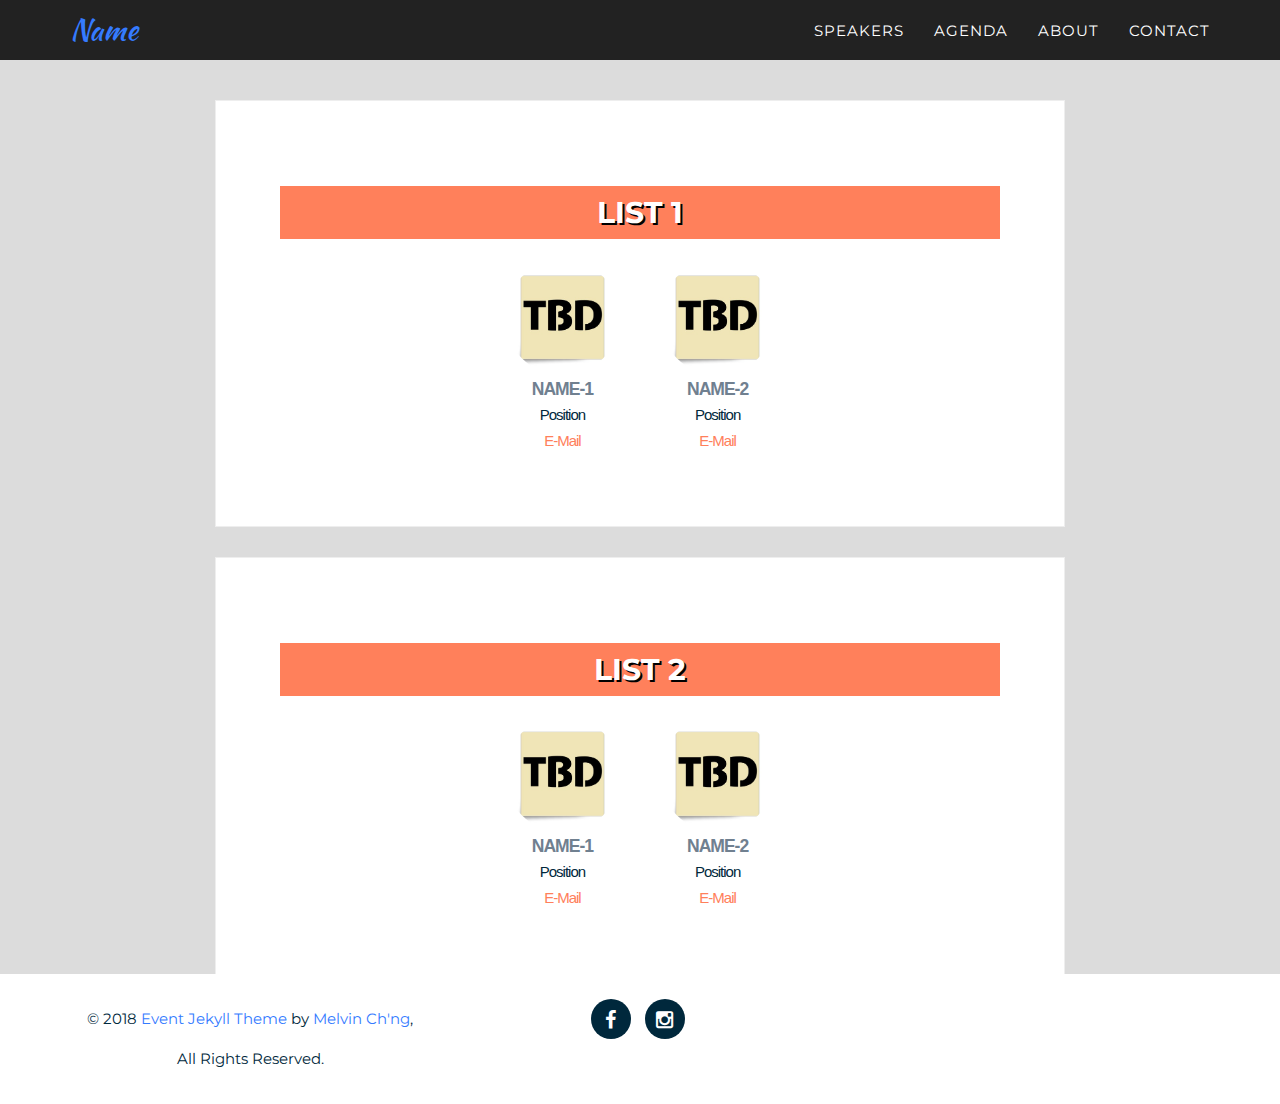
<file: 2016/team.html>
<!DOCTYPE html>
<html>

  <style type="text/css">
    /*INCLUDE MAIN CSS FILE*/

    .black-frame {
  overflow: hidden;
  background: white;
  box-sizing: border-box;
  padding: 5%;
  margin: 2em auto;
  border: 1px solid #eee; }

.venue-top {
  padding-top: 50px; }

.venue-map iframe {
  height: 60vh;
  width: 100%; }

.icon-about img {
  display: block;
  margin: 0 auto;
  width: 70%;
  margin-top: 15px; }

@media screen and (max-width: 760px) {
  .venue-map iframe {
    height: 45vh; } }
.page-not-found h1 {
  padding-top: 30vh;
  font-size: 180%; }
.page-not-found p {
  font-size: 120%; }
.page-not-found h1, .page-not-found h2, .page-not-found h3, .page-not-found p {
  text-align: center; }

.agenda {
  table-layout: fixed;
  width: 100%;
  white-space: pre-wrap;
  word-wrap: break-word;
  /* Column widths are based on these cells */ }
  .agenda td {
    white-space: pre-wrap;
    word-wrap: break-word;
    text-overflow: ellipsis; }
  .agenda .agenda-time {
    width: 40%; }
  .agenda .agenda-actiity {
    width: 60%; }
  .agenda th, .agenda td {
    border: 1px solid #00283c;
    font-size: 120%; }
  .agenda th {
    background: #00283c;
    color: white;
    letter-spacing: 1px; }
  .agenda td {
    text-align: center;
    font-size: 110%; }
    .agenda td a {
      color: #ff6738;
      text-decoration: none; }
    .agenda td b {
      color: #ff6738; }
  .agenda td + td {
    text-align: left;
    padding-left: 10px; }

@media screen and (max-width: 760px) {
  .agenda .agenda-time {
    width: 40%; }
  .agenda .agenda-actiity {
    width: 60%; }
  .agenda td, .agenda th {
    font-size: 100%; }
  .agenda td {
    padding-left: 0px; }
  .agenda td + td {
    padding-left: 10px; } }
h1.team-h1 {
  position: relative;
  text-align: center;
  text-shadow: 2px 2px black;
  background-color: #ff805b;
  color: white;
  padding: 10px;
  width: 100%; }

.cf:before,
.cf:after {
  content: " ";
  /* 1 */
  display: table;
  /* 2 */ }

.cf:after {
  clear: both; }

/**
 * For IE 6/7 only
 * Include this rule to trigger hasLayout and contain floats.
 */
.cf {
  *zoom: 1; }

.padding-team {
  padding: 5%; }

.team-container {
  max-width: 1200px;
  margin: 30px auto 30px auto;
  display: -webkit-box;
  display: -moz-box;
  display: -ms-flexbox;
  display: -webkit-flex;
  display: flex;
  flex-direction: row;
  flex-wrap: wrap;
  justify-content: center; }
  .team-container *, .team-container *:before, .team-container *:after {
    -webkit-box-sizing: content-box;
    -moz-box-sizing: content-box;
    box-sizing: content-box; }

.team-container-top {
  margin-top: 100px; }

.team-container-bottom {
  margin-bottom: 60px; }

.team-member {
  padding: 10px 20px 10px 20px;
  width: 16%;
  text-align: center;
  float: left; }

.team-member:last-child {
  margin-right: 0; }

.team-member span, .team-member h3 {
  font-family: sans-serif;
  letter-spacing: -1px; }

.team-member h3 {
  color: SlateGray;
  margin: 5px 0px 0px 0px; }

.email {
  color: #ff805b; }

.team-member span {
  display: block;
  padding: 5px 0px 0px 0px; }

.team-photo {
  border-radius: 50%;
  text-align: center;
  margin: auto;
  max-width: 100%;
  height: auto;
  transition: 0.1s transform ease-in-out; }

.team-photo:hover {
  transform: scale(0.9);
  cursor: pointer; }

@media (max-width: 1300px) {
  .team-container {
    max-width: 850px; } }
@media (max-width: 1000px) {
  .team-container {
    max-width: 700px; } }
/* code for phone layout */
@media (max-width: 760px) {
  .team-member {
    padding: 0;
    float: none;
    display: block;
    margin: 20px auto;
    width: 100%;
    text-align: center; }

  .team-container {
    margin: 50px 10px 10px 10px; } }
.event {
  padding: 5%;
  margin: 100px 15vw 60px 15vw; }
  .event img {
    width: 100%; }
  .event a {
    color: darkblue; }
  .event h2, .event h3, .event ol, .event p {
    color: black;
    text-align: left; }
  .event p, .event ol {
    font-size: 110%; }
  .event h1 {
    margin: 0;
    text-shadow: 2px 2px black;
    background-color: #ff805b;
    color: white;
    padding: 5px 5px 5px 10px;
    -webkit-clip-path: polygon(0 0, 100% 0, 95% 100%, 0 100%);
    clip-path: polygon(0 0, 100% 0, 85% 100%, 0 100%);
    width: 90%; }

@media screen and (max-width: 1200px) {
  .event {
    margin: 100px 15vw 60px 15vw; } }
@media screen and (max-width: 760px) {
  .venue-map iframe {
    height: 45vh; }

  .event {
    margin: 80px 10px 10px 10px; }

  h1 {
    font-size: 130%; }

  h2 {
    font-size: 120%; }

  p, ol, li {
    font-size: 100%; } }
.about {
  padding: 5%;
  margin: 30px 15vw 30px 15vw; }
  .about img {
    max-width: 500px; }
  .about h1 {
    text-shadow: 2px 2px black;
    background-color: #ff805b;
    color: white;
    padding: 5px 5px 5px 10px;
    -webkit-clip-path: polygon(0 0, 100% 0, 95% 100%, 0 100%);
    clip-path: polygon(0 0, 100% 0, 85% 100%, 0 100%);
    width: 90%; }
  .about h2 {
    text-shadow: 2px 2px black;
    background-color: #ff805b;
    color: white;
    padding: 5px 5px 5px 10px;
    -webkit-clip-path: polygon(0 0, 100% 0, 85% 100%, 0 100%);
    clip-path: polygon(0 0, 100% 0, 85% 100%, 0 100%); }
  .about h2.first {
    width: 190px; }
  .about h2.second {
    width: 170px; }
  .about h2.third {
    width: 150px; }

.about-container-top {
  margin-top: 100px; }

.about-container-bottom {
  margin-bottom: 60px; }

@media screen and (max-width: 1200px) {
  .about {
    margin: 20px 10vw 20px 10vw; }

  .about-container-top {
    margin-top: 100px; }

  .about-container-bottom {
    margin-bottom: 80px; } }
@media screen and (max-width: 760px) {
  .about {
    margin: 10px 10px 10px 10px; }

  .about-container-top {
    margin-top: 80px; }

  h1 {
    font-size: 130%; }

  h2 {
    font-size: 120%; }

  p, ol, li {
    font-size: 100%; } }
/*form for contact me */
.contact form {
  background-color: rgba(255, 255, 255, 0.9);
  max-width: 600px;
  margin: auto auto 50px auto;
  box-shadow: 0 4px 10px 4px rgba(19, 35, 47, 0.3);
  padding: 15px;
  margin-top: 140px; }
.contact input, .contact textarea {
  font-size: 110%;
  display: block;
  border: 1px solid #cccccc;
  padding: 10px;
  margin-bottom: 5px;
  resize: none;
  width: 100%;
  box-sizing: border-box;
  -moz-box-sizing: border-box; }
.contact h3 {
  color: darkslategrey; }
.contact a {
  color: darkcyan; }
@media screen and (max-width: 1200px) {
  .contact .more-top-body {
    margin-top: 100px; } }
@media screen and (max-width: 760px) {
  .contact form {
    margin: 50px 5% 50px 5%; } }

  </style>

  <!-- jQuery Version 1.11.0 -->
<script src="../css/2016_style/js/jquery-1.11.0.js"></script>

<!-- Bootstrap Core JavaScript -->
<script src="../css/2016_style/js/bootstrap.min.js"></script>

<!-- Plugin JavaScript -->
<script src="../css/2016_style/js/jquery.easing.min.js"></script>
<script src="../css/2016_style/js/classie.js"></script>
<script src="../css/2016_style/js/cbpAnimatedHeader.js"></script>

<!-- Custom Theme JavaScript -->
<script src="../css/2016_style/js/agency.js"></script>
  <head>
    <meta charset="utf-8">
    <meta http-equiv="X-UA-Compatible" content="IE=edge">
    <title>Team Member</title>
    <meta name="viewport" content="width=device-width">
    <meta name="description" content="Your description
">
    <link rel="canonical" href="http://localhost:4000/2016/team">

    <!-- Begin Jekyll SEO tag v2.5.0 -->
<title>Team Member | makeITwork Banja Luka</title>
<meta name="generator" content="Jekyll v3.8.3" />
<meta property="og:title" content="Team Member" />
<meta property="og:locale" content="en_US" />
<meta name="description" content="Your description" />
<meta property="og:description" content="Your description" />
<link rel="canonical" href="http://localhost:4000/2016/team" />
<meta property="og:url" content="http://localhost:4000/2016/team" />
<meta property="og:site_name" content="makeITwork Banja Luka" />
<meta name="google-site-verification" content="googleXXXXXXXXXXXXXXXX.html" />
<script type="application/ld+json">
{"description":"Your description","@type":"WebPage","url":"http://localhost:4000/2016/team","publisher":{"@type":"Organization","logo":{"@type":"ImageObject","url":"http://localhost:4000/css/2016_style/img/icon-large.png"}},"headline":"Team Member","@context":"http://schema.org"}</script>
<!-- End Jekyll SEO tag -->


    <!-- Custom CSS & Bootstrap Core CSS - Uses Bootswatch Flatly Theme: http://bootswatch.com/flatly/ -->
    <link rel="stylesheet" href="../css/2016_style/style.css">

    <!--Google Analytics SCRIPT-->
    <script>
        (function(i,s,o,g,r,a,m){i['GoogleAnalyticsObject']=r;i[r]=i[r]||function(){
        (i[r].q=i[r].q||[]).push(arguments)},i[r].l=1*new Date();a=s.createElement(o),
        m=s.getElementsByTagName(o)[0];a.async=1;a.src=g;m.parentNode.insertBefore(a,m)
        })(window,document,'script','https://www.google-analytics.com/analytics.js','ga');

        ga('create', 'UA-xxxxxxxx-x', 'auto');
        ga('send', 'pageview');
    </script>
    <!--Google Analytics SCRIPT END-->

    <!--Remove image dragging -->
    <BODY ondragstart="return false;" ondrop="return false;">

    <!-- Custom Fonts -->
    <link rel="stylesheet" href="../css/2016_style/font-awesome/css/font-awesome.min.css">
    <link href="https://fonts.googleapis.com/css?family=Montserrat:400,700" rel="stylesheet" type="text/css">
    <link href='https://fonts.googleapis.com/css?family=Kaushan+Script' rel='stylesheet' type='text/css'>
    <link href="https://fonts.googleapis.com/css?family=Lato:400,700,400italic,700italic" rel="stylesheet" type="text/css">
    <link href='https://fonts.googleapis.com/css?family=Droid+Serif:400,700,400italic,700italic' rel='stylesheet' type='text/css'>
    <link href='https://fonts.googleapis.com/css?family=Roboto+Slab:400,100,300,700' rel='stylesheet' type='text/css'>

    <!-- WEBSITE ICON IN BROWSER -->
    <link rel="icon" type="image/png" href="/css/2016_style/img/icon.png">

    <!-- HTML5 Shim and Respond.js IE8 support of HTML5 elements and media queries -->
    <!-- WARNING: Respond.js doesn't work if you view the page via file:// -->
    <!--[if lt IE 9]>
        <script src="https://oss.maxcdn.com/libs/html5shiv/3.7.0/html5shiv.js"></script>
        <script src="https://oss.maxcdn.com/libs/respond.js/1.4.2/respond.min.js"></script>
    <![endif]-->
</head>


  <body>
    <!-- Navigation -->
    <nav class="navbar navbar-default navbar-fixed-top">
        <div class="container">
            <!-- Brand and toggle get grouped for better mobile display -->
            <div class="navbar-header page-scroll">
                <button type="button" class="navbar-toggle" data-toggle="collapse" data-target="#bs-example-navbar-collapse-1">
                    <span class="sr-only">Toggle navigation</span>
                    <span class="icon-bar"></span>
                    <span class="icon-bar"></span>
                    <span class="icon-bar"></span>
                </button>
                <a class="navbar-brand page-scroll" href="/">Name</a>
            </div>

            <!-- Collect the nav links, forms, and other content for toggling -->
            <div class="collapse navbar-collapse" id="bs-example-navbar-collapse-1">
                <ul class="nav navbar-nav navbar-right">
                    <li class="hidden">
                        <a href="/"></a>
                    </li>
                    <li>
                        <a class="page-scroll" href="../2016/#speakers">Speakers</a>
                    </li>
                    <li>
                        <a class="page-scroll" href="../2016/agenda">Agenda</a>
                    </li>
                    <li>
                        <a class="page-scroll" href="../2016/#about">About</a>
                    </li>
                    <li>
                        <a class="page-scroll" href="../2016/#contact">Contact</a>
                    </li>
                </ul>
            </div>
            <!-- /.navbar-collapse -->
        </div>
        <!-- /.container-fluid -->
    </nav>

<!--



          <a class="page-link" href="/about">About the Conference</a>

          <a class="page-link" href="/2016/about">About the Conference</a>

          <a class="page-link" href="/agenda">Agenda</a>

          <a class="page-link" href="/2016/agenda">Agenda</a>

          <a class="page-link" href="/booklet">Event Booklet</a>

          <a class="page-link" href="/2016/faqs">Frequently Asked Questions (FAQ)</a>

          <a class="page-link" href="/faqs">Frequently Asked Questions (FAQ)</a>



          <a class="page-link" href="/2016/index">YOUR TITLE 2016</a>



          <a class="page-link" href="/register">Register</a>





          <a class="page-link" href="/2016/team">Team Member</a>

          <a class="page-link" href="/team">Team Member</a>

          <a class="page-link" href="/2016/venue">Venue</a>

          <a class="page-link" href="/venue">Venue</a>



 -->


          <!--background color-->
  <script type="text/javascript">
      document.write ('<body style="background: Gainsboro; background-attachment: fixed;">')
  </script>

  <!-- this section wraps the team members as a container-->
  <section class="cf team-container team-container-top black-frame">
    <h1 class="team-h1">List 1</h1>


    <div class="team-member">
      <img class="team-photo" src="../css/2016_style/img/team/TBD.jpg">
      <!-- https://s.gravatar.com/avatar/0000000000000000?s=160 for Gravatar-->
      <h3>Name-1</h3>
      <span>Position</span>
       <a class="email" href="mailto:hello.world@gmail.com"><span >E-Mail</span></a>
    </div>

    <div class="team-member">
      <img class="team-photo" src="../css/2016_style/img/team/TBD.jpg">
      <!-- https://s.gravatar.com/avatar/0000000000000000?s=160 for Gravatar-->
      <h3>Name-2</h3>
      <span>Position</span>
       <a class="email" href="mailto:hello.world@gmail.com"><span >E-Mail</span></a>
    </div>

  </section>

  <section class="cf team-container black-frame">
    <h1 class="team-h1">List 2</h1>


    <div class="team-member">
      <img class="team-photo" src="../css/2016_style/img/team/TBD.jpg">
      <!-- https://s.gravatar.com/avatar/0000000000000000?s=160 for Gravatar-->
      <h3>Name-1</h3>
      <span>Position</span>
       <a class="email" href="mailto:hello.world@gmail.com"><span >E-Mail</span></a>
    </div>

    <div class="team-member">
      <img class="team-photo" src="../css/2016_style/img/team/TBD.jpg">
      <!-- https://s.gravatar.com/avatar/0000000000000000?s=160 for Gravatar-->
      <h3>Name-2</h3>
      <span>Position</span>
       <a class="email" href="mailto:hello.world@gmail.com"><span >E-Mail</span></a>
    </div>

 </section>
  </body>
  <style>
body {
  position: absolute;
  margin: 0;
  min-height: 100%;
  width: 100%;
}

footer {
  position: absolute;
  right: 0;
  bottom: 0;
  left: 0;
}
</style>

<footer>
    <div class="container">
        <div class="row">
            <div class="col-md-4">
                <span class="copyright">© 2018 <a href="https://github.com/melvinchng/event-jekyll-theme">Event Jekyll Theme</a> by <a href="http://melvinchng.github.io">Melvin Ch'ng</a>,<br>All Rights Reserved.</span>
            </div>
            <div class="col-md-4">
                <ul class="list-inline social-buttons">

                        <li><a href="https://www.facebook.com/eestec.lcbanjaluka"><i class="fa fa-facebook"></i></a></li>
                        <li><a href="https://instagram.com/eestec_lc_banjaluka"><i class="fa fa-instagram"></i></a></li>

                </ul>
            </div>
        </div>
    </div>
</footer>
</html>
</file>
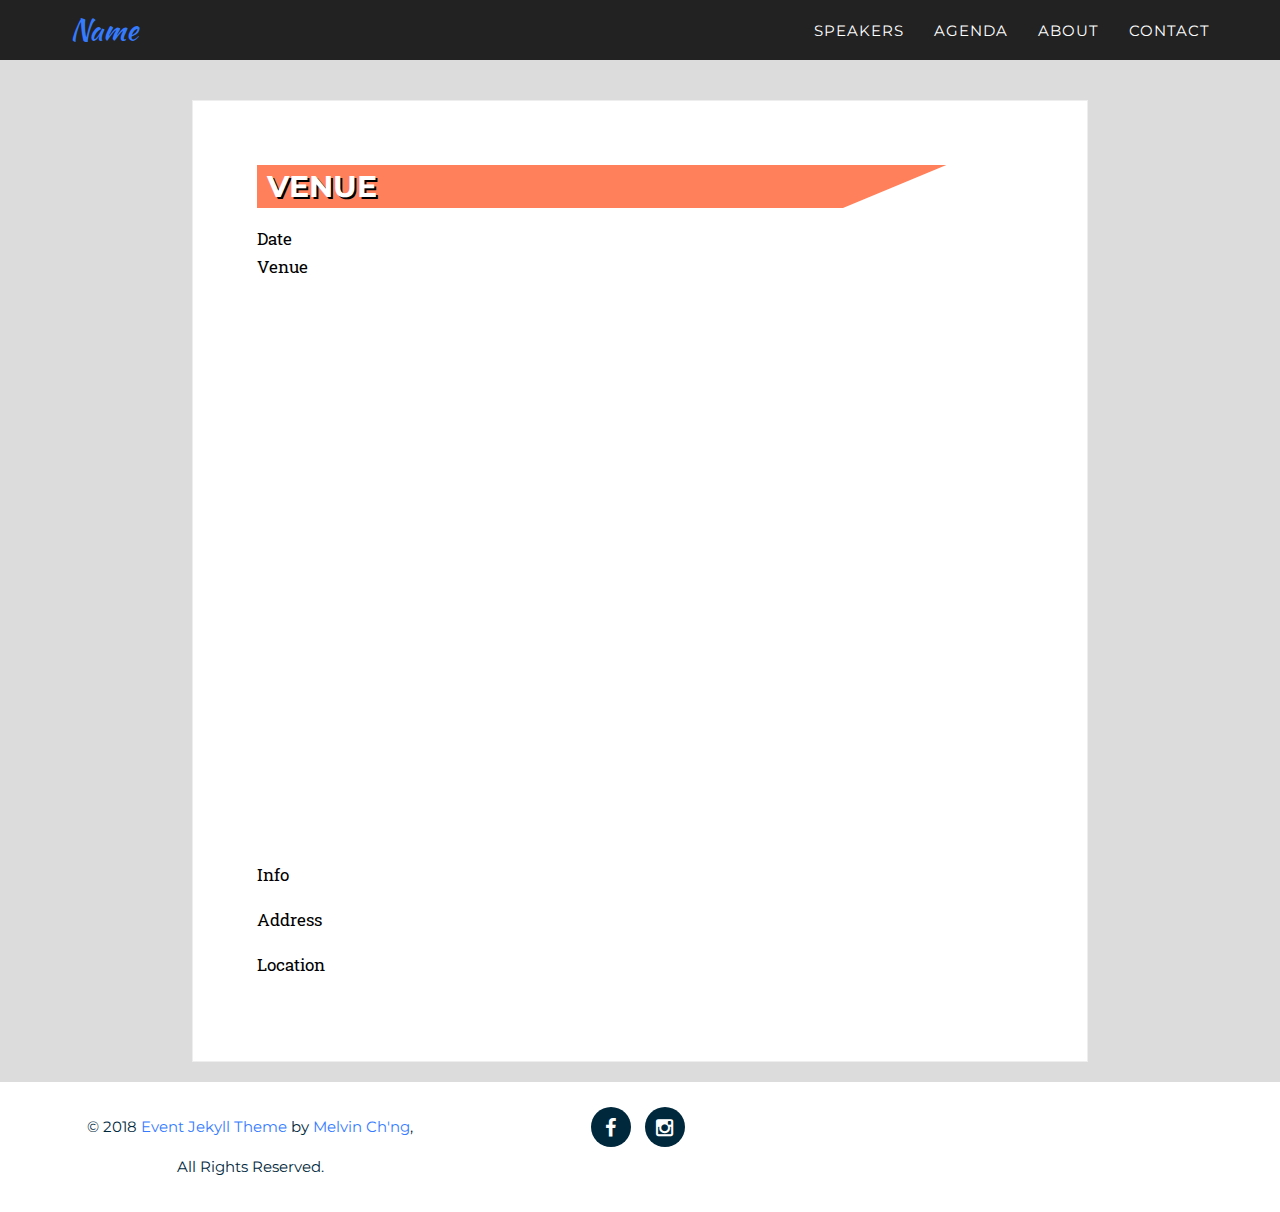
<file: 2016/venue.html>
<!DOCTYPE html>
<html>

  <style type="text/css">
    /*INCLUDE MAIN CSS FILE*/

    .black-frame {
  overflow: hidden;
  background: white;
  box-sizing: border-box;
  padding: 5%;
  margin: 2em auto;
  border: 1px solid #eee; }

.venue-top {
  padding-top: 50px; }

.venue-map iframe {
  height: 60vh;
  width: 100%; }

.icon-about img {
  display: block;
  margin: 0 auto;
  width: 70%;
  margin-top: 15px; }

@media screen and (max-width: 760px) {
  .venue-map iframe {
    height: 45vh; } }
.page-not-found h1 {
  padding-top: 30vh;
  font-size: 180%; }
.page-not-found p {
  font-size: 120%; }
.page-not-found h1, .page-not-found h2, .page-not-found h3, .page-not-found p {
  text-align: center; }

.agenda {
  table-layout: fixed;
  width: 100%;
  white-space: pre-wrap;
  word-wrap: break-word;
  /* Column widths are based on these cells */ }
  .agenda td {
    white-space: pre-wrap;
    word-wrap: break-word;
    text-overflow: ellipsis; }
  .agenda .agenda-time {
    width: 40%; }
  .agenda .agenda-actiity {
    width: 60%; }
  .agenda th, .agenda td {
    border: 1px solid #00283c;
    font-size: 120%; }
  .agenda th {
    background: #00283c;
    color: white;
    letter-spacing: 1px; }
  .agenda td {
    text-align: center;
    font-size: 110%; }
    .agenda td a {
      color: #ff6738;
      text-decoration: none; }
    .agenda td b {
      color: #ff6738; }
  .agenda td + td {
    text-align: left;
    padding-left: 10px; }

@media screen and (max-width: 760px) {
  .agenda .agenda-time {
    width: 40%; }
  .agenda .agenda-actiity {
    width: 60%; }
  .agenda td, .agenda th {
    font-size: 100%; }
  .agenda td {
    padding-left: 0px; }
  .agenda td + td {
    padding-left: 10px; } }
h1.team-h1 {
  position: relative;
  text-align: center;
  text-shadow: 2px 2px black;
  background-color: #ff805b;
  color: white;
  padding: 10px;
  width: 100%; }

.cf:before,
.cf:after {
  content: " ";
  /* 1 */
  display: table;
  /* 2 */ }

.cf:after {
  clear: both; }

/**
 * For IE 6/7 only
 * Include this rule to trigger hasLayout and contain floats.
 */
.cf {
  *zoom: 1; }

.padding-team {
  padding: 5%; }

.team-container {
  max-width: 1200px;
  margin: 30px auto 30px auto;
  display: -webkit-box;
  display: -moz-box;
  display: -ms-flexbox;
  display: -webkit-flex;
  display: flex;
  flex-direction: row;
  flex-wrap: wrap;
  justify-content: center; }
  .team-container *, .team-container *:before, .team-container *:after {
    -webkit-box-sizing: content-box;
    -moz-box-sizing: content-box;
    box-sizing: content-box; }

.team-container-top {
  margin-top: 100px; }

.team-container-bottom {
  margin-bottom: 60px; }

.team-member {
  padding: 10px 20px 10px 20px;
  width: 16%;
  text-align: center;
  float: left; }

.team-member:last-child {
  margin-right: 0; }

.team-member span, .team-member h3 {
  font-family: sans-serif;
  letter-spacing: -1px; }

.team-member h3 {
  color: SlateGray;
  margin: 5px 0px 0px 0px; }

.email {
  color: #ff805b; }

.team-member span {
  display: block;
  padding: 5px 0px 0px 0px; }

.team-photo {
  border-radius: 50%;
  text-align: center;
  margin: auto;
  max-width: 100%;
  height: auto;
  transition: 0.1s transform ease-in-out; }

.team-photo:hover {
  transform: scale(0.9);
  cursor: pointer; }

@media (max-width: 1300px) {
  .team-container {
    max-width: 850px; } }
@media (max-width: 1000px) {
  .team-container {
    max-width: 700px; } }
/* code for phone layout */
@media (max-width: 760px) {
  .team-member {
    padding: 0;
    float: none;
    display: block;
    margin: 20px auto;
    width: 100%;
    text-align: center; }

  .team-container {
    margin: 50px 10px 10px 10px; } }
.event {
  padding: 5%;
  margin: 100px 15vw 60px 15vw; }
  .event img {
    width: 100%; }
  .event a {
    color: darkblue; }
  .event h2, .event h3, .event ol, .event p {
    color: black;
    text-align: left; }
  .event p, .event ol {
    font-size: 110%; }
  .event h1 {
    margin: 0;
    text-shadow: 2px 2px black;
    background-color: #ff805b;
    color: white;
    padding: 5px 5px 5px 10px;
    -webkit-clip-path: polygon(0 0, 100% 0, 95% 100%, 0 100%);
    clip-path: polygon(0 0, 100% 0, 85% 100%, 0 100%);
    width: 90%; }

@media screen and (max-width: 1200px) {
  .event {
    margin: 100px 15vw 60px 15vw; } }
@media screen and (max-width: 760px) {
  .venue-map iframe {
    height: 45vh; }

  .event {
    margin: 80px 10px 10px 10px; }

  h1 {
    font-size: 130%; }

  h2 {
    font-size: 120%; }

  p, ol, li {
    font-size: 100%; } }
.about {
  padding: 5%;
  margin: 30px 15vw 30px 15vw; }
  .about img {
    max-width: 500px; }
  .about h1 {
    text-shadow: 2px 2px black;
    background-color: #ff805b;
    color: white;
    padding: 5px 5px 5px 10px;
    -webkit-clip-path: polygon(0 0, 100% 0, 95% 100%, 0 100%);
    clip-path: polygon(0 0, 100% 0, 85% 100%, 0 100%);
    width: 90%; }
  .about h2 {
    text-shadow: 2px 2px black;
    background-color: #ff805b;
    color: white;
    padding: 5px 5px 5px 10px;
    -webkit-clip-path: polygon(0 0, 100% 0, 85% 100%, 0 100%);
    clip-path: polygon(0 0, 100% 0, 85% 100%, 0 100%); }
  .about h2.first {
    width: 190px; }
  .about h2.second {
    width: 170px; }
  .about h2.third {
    width: 150px; }

.about-container-top {
  margin-top: 100px; }

.about-container-bottom {
  margin-bottom: 60px; }

@media screen and (max-width: 1200px) {
  .about {
    margin: 20px 10vw 20px 10vw; }

  .about-container-top {
    margin-top: 100px; }

  .about-container-bottom {
    margin-bottom: 80px; } }
@media screen and (max-width: 760px) {
  .about {
    margin: 10px 10px 10px 10px; }

  .about-container-top {
    margin-top: 80px; }

  h1 {
    font-size: 130%; }

  h2 {
    font-size: 120%; }

  p, ol, li {
    font-size: 100%; } }
/*form for contact me */
.contact form {
  background-color: rgba(255, 255, 255, 0.9);
  max-width: 600px;
  margin: auto auto 50px auto;
  box-shadow: 0 4px 10px 4px rgba(19, 35, 47, 0.3);
  padding: 15px;
  margin-top: 140px; }
.contact input, .contact textarea {
  font-size: 110%;
  display: block;
  border: 1px solid #cccccc;
  padding: 10px;
  margin-bottom: 5px;
  resize: none;
  width: 100%;
  box-sizing: border-box;
  -moz-box-sizing: border-box; }
.contact h3 {
  color: darkslategrey; }
.contact a {
  color: darkcyan; }
@media screen and (max-width: 1200px) {
  .contact .more-top-body {
    margin-top: 100px; } }
@media screen and (max-width: 760px) {
  .contact form {
    margin: 50px 5% 50px 5%; } }

  </style>

  <!-- jQuery Version 1.11.0 -->
<script src="../css/2016_style/js/jquery-1.11.0.js"></script>

<!-- Bootstrap Core JavaScript -->
<script src="../css/2016_style/js/bootstrap.min.js"></script>

<!-- Plugin JavaScript -->
<script src="../css/2016_style/js/jquery.easing.min.js"></script>
<script src="../css/2016_style/js/classie.js"></script>
<script src="../css/2016_style/js/cbpAnimatedHeader.js"></script>

<!-- Custom Theme JavaScript -->
<script src="../css/2016_style/js/agency.js"></script>
  <head>
    <meta charset="utf-8">
    <meta http-equiv="X-UA-Compatible" content="IE=edge">
    <title>Venue</title>
    <meta name="viewport" content="width=device-width">
    <meta name="description" content="Your description
">
    <link rel="canonical" href="http://localhost:4000/2016/venue">

    <!-- Begin Jekyll SEO tag v2.5.0 -->
<title>Venue | makeITwork Banja Luka</title>
<meta name="generator" content="Jekyll v3.8.3" />
<meta property="og:title" content="Venue" />
<meta property="og:locale" content="en_US" />
<meta name="description" content="Your description" />
<meta property="og:description" content="Your description" />
<link rel="canonical" href="http://localhost:4000/2016/venue" />
<meta property="og:url" content="http://localhost:4000/2016/venue" />
<meta property="og:site_name" content="makeITwork Banja Luka" />
<meta name="google-site-verification" content="googleXXXXXXXXXXXXXXXX.html" />
<script type="application/ld+json">
{"description":"Your description","@type":"WebPage","url":"http://localhost:4000/2016/venue","publisher":{"@type":"Organization","logo":{"@type":"ImageObject","url":"http://localhost:4000/css/2016_style/img/icon-large.png"}},"headline":"Venue","@context":"http://schema.org"}</script>
<!-- End Jekyll SEO tag -->


    <!-- Custom CSS & Bootstrap Core CSS - Uses Bootswatch Flatly Theme: http://bootswatch.com/flatly/ -->
    <link rel="stylesheet" href="../css/2016_style/style.css">

    <!--Google Analytics SCRIPT-->
    <script>
        (function(i,s,o,g,r,a,m){i['GoogleAnalyticsObject']=r;i[r]=i[r]||function(){
        (i[r].q=i[r].q||[]).push(arguments)},i[r].l=1*new Date();a=s.createElement(o),
        m=s.getElementsByTagName(o)[0];a.async=1;a.src=g;m.parentNode.insertBefore(a,m)
        })(window,document,'script','https://www.google-analytics.com/analytics.js','ga');

        ga('create', 'UA-xxxxxxxx-x', 'auto');
        ga('send', 'pageview');
    </script>
    <!--Google Analytics SCRIPT END-->

    <!--Remove image dragging -->
    <BODY ondragstart="return false;" ondrop="return false;">

    <!-- Custom Fonts -->
    <link rel="stylesheet" href="../css/2016_style/font-awesome/css/font-awesome.min.css">
    <link href="https://fonts.googleapis.com/css?family=Montserrat:400,700" rel="stylesheet" type="text/css">
    <link href='https://fonts.googleapis.com/css?family=Kaushan+Script' rel='stylesheet' type='text/css'>
    <link href="https://fonts.googleapis.com/css?family=Lato:400,700,400italic,700italic" rel="stylesheet" type="text/css">
    <link href='https://fonts.googleapis.com/css?family=Droid+Serif:400,700,400italic,700italic' rel='stylesheet' type='text/css'>
    <link href='https://fonts.googleapis.com/css?family=Roboto+Slab:400,100,300,700' rel='stylesheet' type='text/css'>

    <!-- WEBSITE ICON IN BROWSER -->
    <link rel="icon" type="image/png" href="/css/2016_style/img/icon.png">

    <!-- HTML5 Shim and Respond.js IE8 support of HTML5 elements and media queries -->
    <!-- WARNING: Respond.js doesn't work if you view the page via file:// -->
    <!--[if lt IE 9]>
        <script src="https://oss.maxcdn.com/libs/html5shiv/3.7.0/html5shiv.js"></script>
        <script src="https://oss.maxcdn.com/libs/respond.js/1.4.2/respond.min.js"></script>
    <![endif]-->
</head>


  <body>
    <!-- Navigation -->
    <nav class="navbar navbar-default navbar-fixed-top">
        <div class="container">
            <!-- Brand and toggle get grouped for better mobile display -->
            <div class="navbar-header page-scroll">
                <button type="button" class="navbar-toggle" data-toggle="collapse" data-target="#bs-example-navbar-collapse-1">
                    <span class="sr-only">Toggle navigation</span>
                    <span class="icon-bar"></span>
                    <span class="icon-bar"></span>
                    <span class="icon-bar"></span>
                </button>
                <a class="navbar-brand page-scroll" href="/">Name</a>
            </div>

            <!-- Collect the nav links, forms, and other content for toggling -->
            <div class="collapse navbar-collapse" id="bs-example-navbar-collapse-1">
                <ul class="nav navbar-nav navbar-right">
                    <li class="hidden">
                        <a href="/"></a>
                    </li>
                    <li>
                        <a class="page-scroll" href="../2016/#speakers">Speakers</a>
                    </li>
                    <li>
                        <a class="page-scroll" href="../2016/agenda">Agenda</a>
                    </li>
                    <li>
                        <a class="page-scroll" href="../2016/#about">About</a>
                    </li>
                    <li>
                        <a class="page-scroll" href="../2016/#contact">Contact</a>
                    </li>
                </ul>
            </div>
            <!-- /.navbar-collapse -->
        </div>
        <!-- /.container-fluid -->
    </nav>

<!--



          <a class="page-link" href="/about">About the Conference</a>

          <a class="page-link" href="/2016/about">About the Conference</a>

          <a class="page-link" href="/agenda">Agenda</a>

          <a class="page-link" href="/2016/agenda">Agenda</a>

          <a class="page-link" href="/booklet">Event Booklet</a>

          <a class="page-link" href="/2016/faqs">Frequently Asked Questions (FAQ)</a>

          <a class="page-link" href="/faqs">Frequently Asked Questions (FAQ)</a>



          <a class="page-link" href="/2016/index">YOUR TITLE 2016</a>



          <a class="page-link" href="/register">Register</a>





          <a class="page-link" href="/2016/team">Team Member</a>

          <a class="page-link" href="/team">Team Member</a>

          <a class="page-link" href="/2016/venue">Venue</a>

          <a class="page-link" href="/venue">Venue</a>



 -->


            <!--background color-->
    <script type="text/javascript">
        document.write ('<body style="background: Gainsboro; background-attachment: fixed;">')
    </script>

    <div class="event black-frame">
      <h1>Venue</h1>

      <p>Date<br>Venue</p>

    <div class="venue-map">
      <iframe src="https://www.google.com/maps/embed/v1/place?key=YOUR_API_KEY&q=Space+Needle,Seattle+WA" frameborder="0" style="border:0" allowfullscreen></iframe>
    </div>

      <p>Info</p>

      <p>Address</p>

      <p>Location</p>
    </div>

  </body>
  <style>
body {
  position: absolute;
  margin: 0;
  min-height: 100%;
  width: 100%;
}

footer {
  position: absolute;
  right: 0;
  bottom: 0;
  left: 0;
}
</style>

<footer>
    <div class="container">
        <div class="row">
            <div class="col-md-4">
                <span class="copyright">© 2018 <a href="https://github.com/melvinchng/event-jekyll-theme">Event Jekyll Theme</a> by <a href="http://melvinchng.github.io">Melvin Ch'ng</a>,<br>All Rights Reserved.</span>
            </div>
            <div class="col-md-4">
                <ul class="list-inline social-buttons">

                        <li><a href="https://www.facebook.com/eestec.lcbanjaluka"><i class="fa fa-facebook"></i></a></li>
                        <li><a href="https://instagram.com/eestec_lc_banjaluka"><i class="fa fa-instagram"></i></a></li>

                </ul>
            </div>
        </div>
    </div>
</footer>
</html>
</file>
